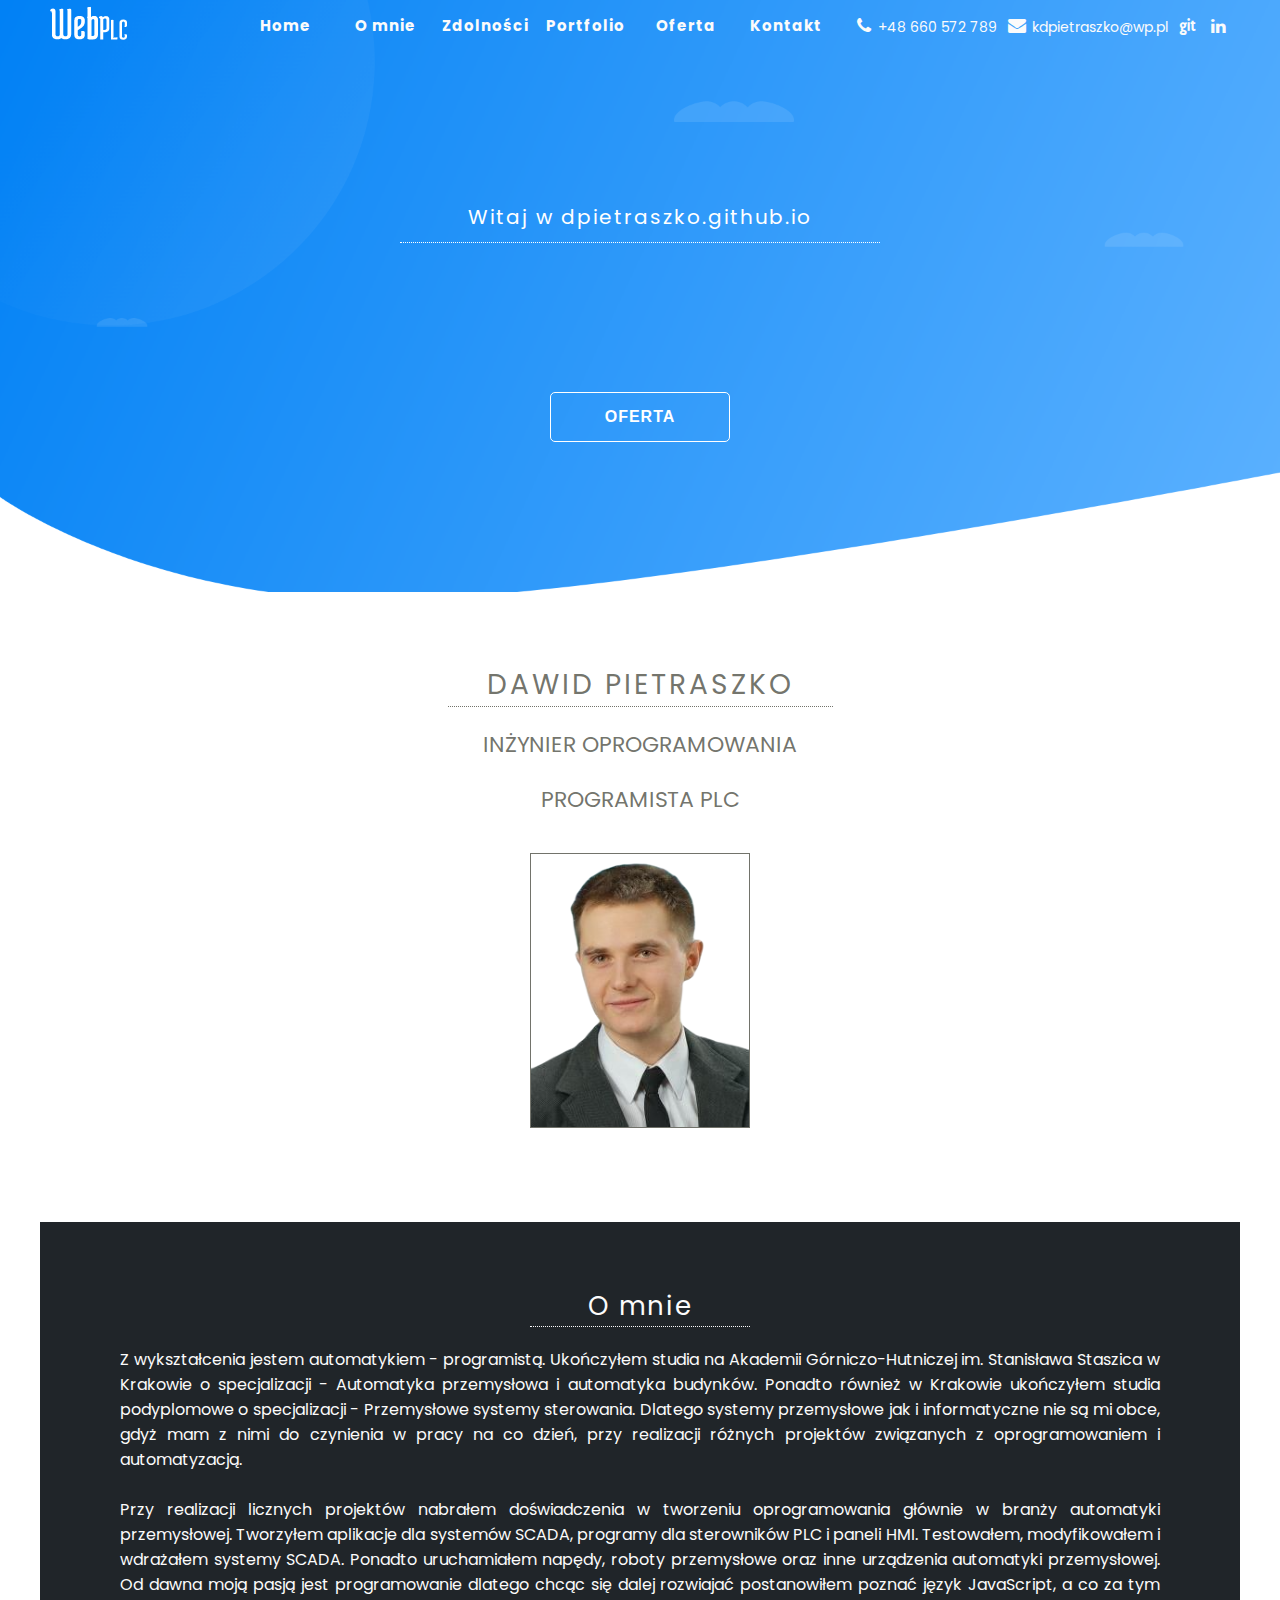
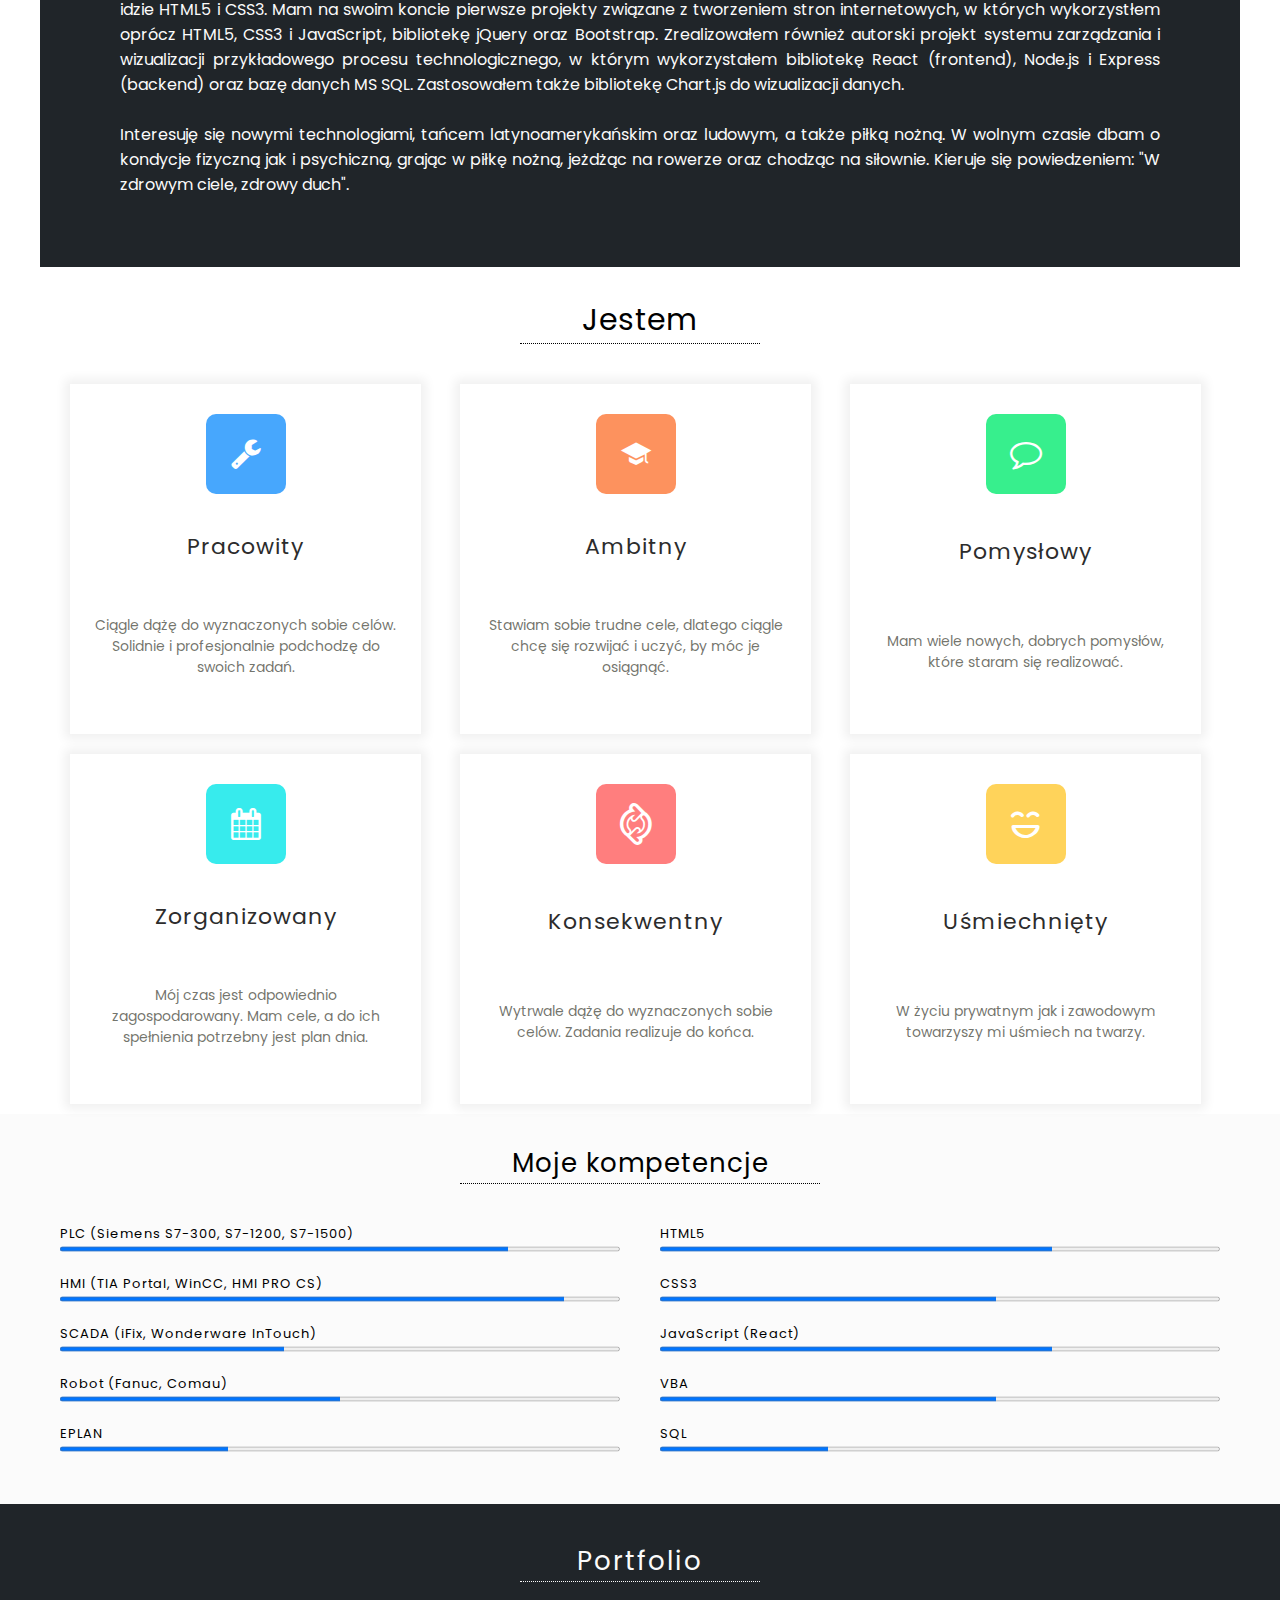
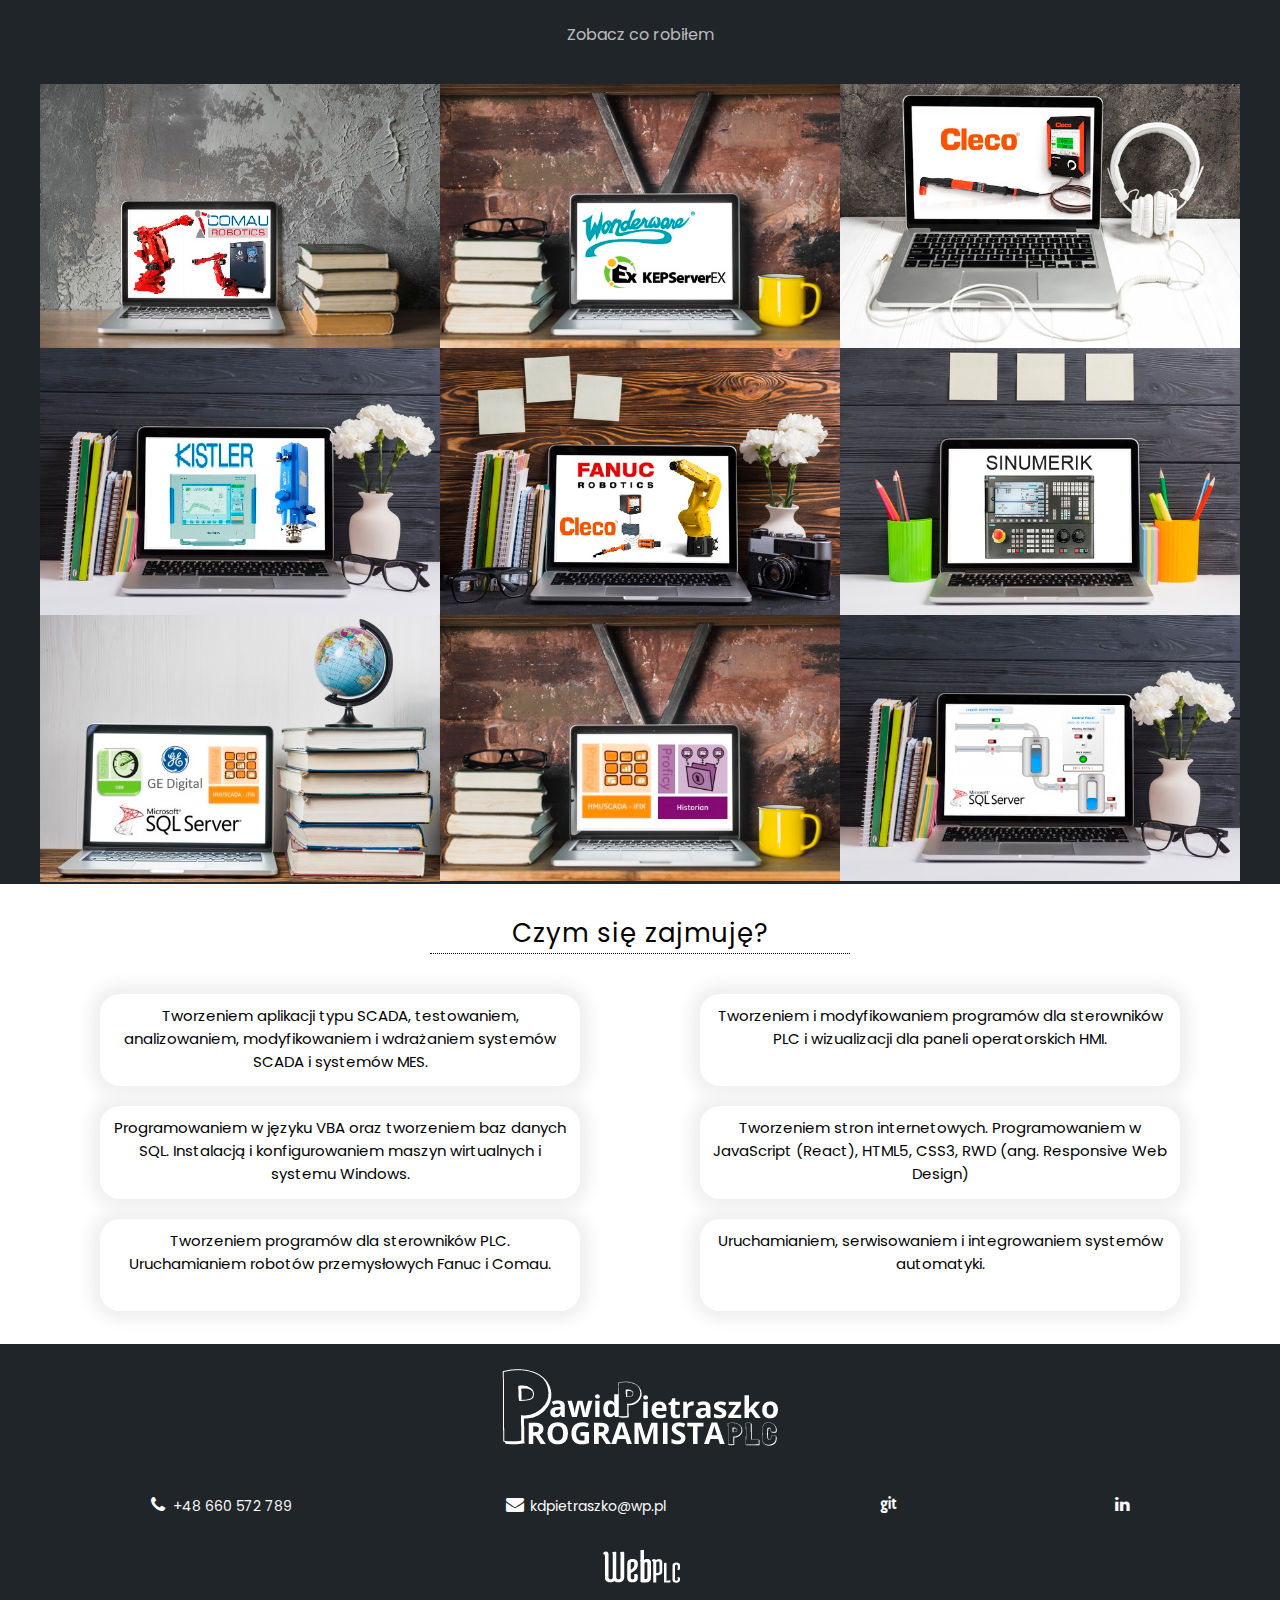
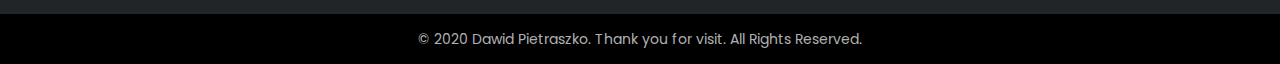
<file: index.html>
<!DOCTYPE html>
<html lang="pl">

<head>
  <meta charset="UTF-8">
  <meta name="viewport" content="width=device-width, initial-scale=1.0">

  <link rel="icon" href="./images/logo/male_logo_dp_v2.png" type="image/png" sizes="22x15">
  <title>PROGRAMISTA - DAWID PIETRASZKO</title>

  <meta name="description" content="Portfolio Dawida Pietraszko">
  <meta name="keywords" content="portfolio, programowanie, PLC, CV, automatyka">
  <meta name="author" content="Dawid Pietraszko">
  <meta http-equiv="X-Ua-Compatible" content="IE=edge">

  <link rel="stylesheet" href="./styles/reset.css">
  <link rel="stylesheet" href="./styles/base.css">
  <link rel="stylesheet" href="./styles/mobile.css">
  <link rel="stylesheet" media="(min-width: 600px)" href="./styles/tablet.css">
  <link rel="stylesheet" media="(min-width: 1200px)" href="./styles/desktop.css">


  <link rel="stylesheet" href="./css/fontello.css">

  <script src="https://ajax.googleapis.com/ajax/libs/jquery/3.5.1/jquery.min.js"></script>

  <script src="./jquery.scrollTo.min.js"></script>

</head>

<body>
  <section class="section-header content row">
    <header class="header container">
      <h1 class="header__logo cell">
        <a href="https://dpietraszko.github.io/" target="_blank"><img src="./images/logo/logo_dp_v5.png" alt="logo"></a>
      </h1>
      <nav class="header__nav cell">
        <label for="menu-switcher" class="menu">
        </label>
        <input type="checkbox" id="menu-switcher">
        <i class="icon-menu"></i>
        <div class="nav">
          <ul class="nav__list">
            <li class="nav__item">
              <a href="#" id="linkHome">Home</a>
            </li>
            <li class="nav__item">
              <a href="#" id="linkAboutMe">O mnie</a>
            </li>
            <li class="nav__item">
              <a href="#" id="linkMyCompetences">Zdolności</a>
            </li>
            <li class="nav__item">
              <a href="#" id="linkPortfolio">Portfolio</a>
              <label for="menu-switcher-two" class="submenu">
              </label>
              <input type="checkbox" id="menu-switcher-two">
              <i class="icon-plus"></i>
              <ul class="nav__dropdown dropdown">
                <li class="dropdown__item">
                  <a href="./subpages/project_1.html">Automatyzacja celi</a>
                </li>
                <li class="dropdown__item">
                  <a href="./subpages/project_2.html">Sterowanie pracą pieca (PLC, OPC Serwer, InTouch)</a>
                </li>
                <li class="dropdown__item">
                  <a href="./subpages/project_3.html">Stanowisko dokręcania nakrętek</a>
                </li>
                <li class="dropdown__item">
                  <a href="./subpages/project_4.html">Stanowisko szkoleniowe z prasą Kistler</a>
                </li>
                <li class="dropdown__item">
                  <a href="./subpages/project_5.html">Stanowisko montażu koła fonicznego</a>
                </li>
                <li class="dropdown__item">
                  <a href="./subpages/project_6.html">Linia obróbki wału korbowego</a>
                </li>
                <li class="dropdown__item">
                  <a href="./subpages/project_7.html">Aplikacja SCADA Proficy iFix i Webspace z MS SQL</a>
                </li>
                <li class="dropdown__item">
                  <a href="./subpages/project_8.html">Aplikacja SCADA Proficy iFix i Proficy Historian</a>
                </li>
                <li class="dropdown__item">
                  <a href="./subpages/project_9.html">Autorski projekt SCADA WEBPLC z MS SQL</a>
                </li>
              </ul>
            </li>
            <li class="nav__item">
              <a href="#" id="linkOffer">Oferta</a>
            </li>
            <li class="nav__item">
              <a href="#" id="linkContact">Kontakt</a>
            </li>
          </ul>
          <div class="nav__contact">
            <div class="nav__phone">
              <a href="tel:+48660572789" class="contact-link">
                <i class="icon-phone"></i>+48 660 572 789
              </a>
            </div>
            <div class="nav__mail">
              <a href="mailto:kdpietraszko@wp.pl" class="contact-link">
                <i class="icon-mail-alt"></i>kdpietraszko@wp.pl
              </a>
            </div>
            <div class="nav__git">
              <a href="https://github.com/dpietraszko?tab=repositories" target="_blank" class="social-link">
                <i class="icon-git"></i>
              </a>
            </div>
            <div class="nav__in">
              <a href="https://pl.linkedin.com/in/dawid-pietraszko-0a1879127" target="_blank" class="social-link">
                <i class="icon-linkedin"></i>
              </a>
            </div>
          </div>
        </div>
      </nav>
    </header>
    <article class="content" id="goToHome">
      <div class="content__container container">
        <div class="content-header cell">
          <h1 class="content-header__header">Witaj w dpietraszko.github.io</h1>
          <button class="content-header__button" id="linkOfferButton">OFERTA</button>
        </div>
      </div>
    </article>
  </section>

  <main>
    <a href="#" class="scrollUp"></a>
    <section class="aboutMe content row" id="goToAboutMe">
      <div class="content__container container">
        <div class="aboutMe__container cell">
          <h1 class="aboutMe__header">DAWID PIETRASZKO</h1>
          <p class="aboutMe__profession">INŻYNIER OPROGRAMOWANIA</p>
          <p class="aboutMe__profession">PROGRAMISTA PLC</p>
          <figure class="aboutMe__photo">
            <img class="aboutMe__image" src="./images/photo/dawid_pietraszko.png" alt="Dawid Pietraszko">
          </figure>
        </div>
        <article class="aboutMe__container aboutMe__container--background cell">
          <h1 class="aboutMe__title">O mnie</h1>
          <p class="aboutMe__description">Z wykształcenia jestem automatykiem - programistą. Ukończyłem studia
            na Akademii Górniczo-Hutniczej im. Stanisława Staszica w Krakowie o specjalizacji - Automatyka
            przemysłowa i automatyka budynków. Ponadto również w Krakowie ukończyłem studia podyplomowe o
            specjalizacji - Przemysłowe systemy sterowania. Dlatego systemy przemysłowe jak i informatyczne nie są mi
            obce, gdyż mam z nimi do czynienia w pracy na co dzień, przy realizacji różnych projektów związanych z
            oprogramowaniem i automatyzacją.</p>

          <p class="aboutMe__description">Przy realizacji licznych projektów nabrałem doświadczenia w tworzeniu oprogramowania 
            głównie w branży automatyki przemysłowej. Tworzyłem aplikacje dla systemów SCADA, programy dla sterowników PLC i paneli HMI. 
            Testowałem, modyfikowałem i wdrażałem systemy SCADA. Ponadto uruchamiałem napędy, roboty przemysłowe oraz inne urządzenia 
            automatyki przemysłowej. Od dawna moją pasją jest programowanie dlatego chcąc się dalej rozwiajać postanowiłem 
            poznać język JavaScript, a co za tym idzie HTML5 i CSS3. Mam na swoim koncie pierwsze projekty związane z tworzeniem 
            stron internetowych, w których wykorzystłem oprócz HTML5, CSS3 i JavaScript, bibliotekę jQuery oraz Bootstrap. 
            Zrealizowałem również autorski projekt systemu zarządzania i wizualizacji przykładowego procesu technologicznego, 
            w którym wykorzystałem bibliotekę React (frontend), Node.js i Express (backend) oraz bazę danych MS SQL. Zastosowałem
            także bibliotekę Chart.js do wizualizacji danych.</p>

          <p class="aboutMe__description">Interesuję się nowymi technologiami, tańcem latynoamerykańskim oraz ludowym,
            a także piłką nożną. W wolnym czasie dbam o kondycje fizyczną jak i psychiczną, grając w piłkę nożną,
            jeżdżąc na rowerze oraz chodząc na siłownie. Kieruje się powiedzeniem: "W zdrowym ciele, zdrowy duch".</p>
        </article>
      </div>
    </section>

    <section class="features content row">
      <header class="features-header content__container container">
        <h1 class="features-header__header">Jestem</h1>
      </header>
      <ul class="content-features-pages content__container container">
        <li class="features-page features-page--shadow">
          <figure class="features-page__icon features-page__icon--working">
            <i class="icon-wrench"></i>
          </figure>
          <div class="features-page__txt">
            <span class="features-page__title">Pracowity</span>
            <p class="features-page__description">Ciągle dążę do wyznaczonych sobie celów. Solidnie i profesjonalnie
              podchodzę do swoich zadań.</p>
          </div>
        </li>
        <li class="features-page features-page--shadow">
          <figure class="features-page__icon features-page__icon--ambitious">
            <i class="icon-college"></i>
          </figure>
          <div class="features-page__txt">
            <span class="features-page__title">Ambitny</span>
            <p class="features-page__description">Stawiam sobie trudne cele, dlatego ciągle chcę się rozwijać i uczyć,
              by móc je osiągnąć.</p>
          </div>
        </li>
        <li class="features-page features-page--shadow">
          <figure class="features-page__icon features-page__icon--ingenious">
            <i class="icon-comment-empty"></i>
          </figure>
          <div class="features-page__txt">
            <span class="features-page__title">Pomysłowy</span>
            <p class="features-page__description">Mam wiele nowych, dobrych pomysłów, które staram się realizować.</p>
          </div>
        </li>
        <li class="features-page features-page--shadow">
          <figure class="features-page__icon features-page__icon--organized">
            <i class="icon-calendar"></i>
          </figure>
          <div class="features-page__txt">
            <span class="features-page__title">Zorganizowany</span>
            <p class="features-page__description">Mój czas jest odpowiednio zagospodarowany. Mam cele, a do ich
              spełnienia potrzebny jest plan dnia.</p>
          </div>
        </li>
        <li class="features-page features-page--shadow">
          <figure class="features-page__icon features-page__icon--consistent">
            <i class="icon-arrows-cw-outline"></i>
          </figure>
          <div class="features-page__txt">
            <span class="features-page__title">Konsekwentny</span>
            <p class="features-page__description">Wytrwale dążę do wyznaczonych sobie celów. Zadania realizuje do końca.
            </p>
          </div>
        </li>
        <li class="features-page features-page--shadow">
          <figure class="features-page__icon features-page__icon--smiling">
            <i class="icon-emo-laugh"></i>
          </figure>
          <div class="features-page__txt">
            <span class="features-page__title">Uśmiechnięty</span>
            <p class="features-page__description">W życiu prywatnym jak i zawodowym towarzyszy mi uśmiech na twarzy.</p>
          </div>
        </li>
      </ul>
    </section>

    <section class="myCompetences content row" id="goToMyCompetences">
      <header class="myCompetences-header content__container container">
        <h1 class="myCompetences-header__header">Moje kompetencje</h1>
      </header>
      <div class="myCompetences-container container">
        <ul class="myCompetences-bars content__container cell">
          <li class="myCompetences-bar">
            <p class="myCompetences-bar__txt">PLC (Siemens S7-300, S7-1200, S7-1500)</p>
            <progress value="80" max="100" class="myCompetences-bar__progress"></progress>
          </li>
          <li class="myCompetences-bar">
            <p class="myCompetences-bar__txt">HMI (TIA Portal, WinCC, HMI PRO CS)</p>
            <progress value="90" max="100" class="myCompetences-bar__progress"></progress>
          </li>
          <li class="myCompetences-bar">
            <p class="myCompetences-bar__txt">SCADA (iFix, Wonderware InTouch)</p>
            <progress value="40" max="100" class="myCompetences-bar__progress"></progress>
          </li>
          <li class="myCompetences-bar">
            <p class="myCompetences-bar__txt">Robot (Fanuc, Comau)</p>
            <progress value="50" max="100" class="myCompetences-bar__progress"></progress>
          </li>
          <li class="myCompetences-bar">
            <p class="myCompetences-bar__txt">EPLAN</p>
            <progress value="30" max="100" class="myCompetences-bar__progress"></progress>
          </li>
        </ul>
        <ul class="myCompetences-bars content__container cell">
          <li class="myCompetences-bar">
            <p class="myCompetences-bar__txt">HTML5</p>
            <progress value="70" max="100" class="myCompetences-bar__progress"></progress>
          </li>
          <li class="myCompetences-bar">
            <p class="myCompetences-bar__txt">CSS3</p>
            <progress value="60" max="100" class="myCompetences-bar__progress"></progress>
          </li>
          <li class="myCompetences-bar">
            <p class="myCompetences-bar__txt">JavaScript (React)</p>
            <progress value="70" max="100" class="myCompetences-bar__progress"></progress>
          </li>
          <li class="myCompetences-bar">
            <p class="myCompetences-bar__txt">VBA</p>
            <progress value="60" max="100" class="myCompetences-bar__progress"></progress>
          </li>
          <li class="myCompetences-bar">
            <p class="myCompetences-bar__txt">SQL</p>
            <progress value="30" max="100" class="myCompetences-bar__progress"></progress>
          </li>
        </ul>
      </div>
    </section>

    <section class="portfolio content row" id="goToPortfolio">
      <header class="portfolio-header content__container container">
        <h1 class="portfolio-header__header">Portfolio</h1>
        <p class="portfolio-header__description">Zobacz co robiłem</p>
      </header>
      <ul class="portfolio-projects content__container container">
        <li class="portfolio-project cell">
          <figure class="portfolio-project__overlay">
            <a class="portfolio-project__photo" href="./subpages/project_1.html"><img
                src="./images/portfolio_v2/laptop-books_626x417.jpg" alt="project1"></a>
            <a class="portfolio-project__link" href="./subpages/project_1.html">
              <i class="portfolio-project__icon icon-search"></i>
              <p class="portfolio-project__description">Automatyzacja celi</p>
            </a>
          </figure>
        </li>
        <li class="portfolio-project cell">
          <figure class="portfolio-project__overlay">
            <a class="portfolio-project__photo" href="./subpages/project_2.html"><img
                src="./images/portfolio_v2/books-laptop-cup_626x417.jpg" alt="project2"></a>
            <a class="portfolio-project__link" href="./subpages/project_2.html">
              <i class="portfolio-project__icon icon-search"></i>
              <p class="portfolio-project__description">Sterowanie pracą pieca (PLC, OPC Serwer, InTouch)</p>
            </a>
          </figure>
        </li>
        <li class="portfolio-project cell">
          <figure class="portfolio-project__overlay">
            <a class="portfolio-project__photo" href="./subpages/project_3.html"><img
                src="./images/portfolio_v2/laptop-headphones_626x417.jpg" alt="project3"></a>
            <a class="portfolio-project__link" href="./subpages/project_3.html">
              <i class="portfolio-project__icon icon-search"></i>
              <p class="portfolio-project__description">Stanowisko dokręcania nakrętek</p>
            </a>
          </figure>
        </li>
        <li class="portfolio-project cell">
          <figure class="portfolio-project__overlay">
            <a class="portfolio-project__photo" href="./subpages/project_4.html"><img
                src="./images/portfolio_v2/books-laptop-flowers_626x417.jpg" alt="project4"></a>
            <a class="portfolio-project__link" href="./subpages/project_4.html">
              <i class="portfolio-project__icon icon-search"></i>
              <p class="portfolio-project__description">Stanowisko szkoleniowe z prasą Kistler</p>
            </a>
          </figure>
        <li class="portfolio-project cell">
          <figure class="portfolio-project__overlay">
            <a class="portfolio-project__photo" href="./subpages/project_5.html"><img
                src="./images/portfolio_v2/books-laptop-camera_626x417.jpg" alt="project5"></a>
            <a class="portfolio-project__link" href="./subpages/project_5.html">
              <i class="portfolio-project__icon icon-search"></i>
              <p class="portfolio-project__description">Stanowisko montażu koła fonicznego</p>
            </a>
          </figure>
        </li>
        <li class="portfolio-project cell">
          <figure class="portfolio-project__overlay">
            <a class="portfolio-project__photo" href="./subpages/project_6.html"><img
                src="./images/portfolio_v2/pens-laptop-pens_626x417.jpg" alt="project6"></a>
            <a class="portfolio-project__link" href="./subpages/project_6.html">
              <i class="portfolio-project__icon icon-search"></i>
              <p class="portfolio-project__description">Linia obróbki wału korbowego</p>
            </a>
          </figure>
        </li>
        <li class="portfolio-project cell">
          <figure class="portfolio-project__overlay">
            <a class="portfolio-project__photo" href="./subpages/project_7.html"><img
                src="./images/portfolio_v2/laptop-books-globe_624x417.jpg" alt="project7"></a>
            <a class="portfolio-project__link" href="./subpages/project_7.html">
              <i class="portfolio-project__icon icon-search"></i>
              <p class="portfolio-project__description">Aplikacja SCADA Proficy iFix i Webspace z bazą danych MSSQL</p>
            </a>
          </figure>
        </li>
        <li class="portfolio-project cell">
          <figure class="portfolio-project__overlay">
            <a class="portfolio-project__photo" href="./subpages/project_8.html"><img
                src="./images/portfolio_v2/books-laptop-cup2_626x417.jpg" alt="project8"></a>
            <a class="portfolio-project__link" href="./subpages/project_8.html">
              <i class="portfolio-project__icon icon-search"></i>
              <p class="portfolio-project__description">Aplikacja SCADA Proficy iFix z przemysłową bazą danch Proficy Historian</p>
            </a>
          </figure>
        </li>
        <li class="portfolio-project cell">
          <figure class="portfolio-project__overlay">
            <a class="portfolio-project__photo" href="./subpages/project_9.html"><img
                src="./images/portfolio_v2/books-laptop-flowers2_626x417.jpg" alt="project9"></a>
            <a class="portfolio-project__link" href="./subpages/project_9.html">
              <i class="portfolio-project__icon icon-search"></i>
              <p class="portfolio-project__description">Autorski projekt SCADA WEBPLC z bazą danych MSSQL</p>
            </a>
          </figure>
        </li>
      </ul>
    </section>

    <section class="offer content row" id="goToOffer">
      <header class="offer-header content__container container">
        <h1 class="offer-header__header">Czym się zajmuję?</h1>
      </header>
      <ul class="offer-occupation content__container container">
        <li class="offer-occupation__box offer-occupation__box--shadow">Tworzeniem aplikacji typu SCADA, testowaniem, analizowaniem,
          modyfikowaniem i wdrażaniem systemów SCADA i systemów MES.</li>
        <li class="offer-occupation__box offer-occupation__box--shadow">Tworzeniem i modyfikowaniem programów dla sterowników PLC i
          wizualizacji dla paneli operatorskich HMI.</li>
          <li class="offer-occupation__box offer-occupation__box--shadow">Programowaniem w języku VBA oraz tworzeniem baz danych SQL.
            Instalacją i konfigurowaniem maszyn wirtualnych i systemu Windows.</li>
            <li class="offer-occupation__box offer-occupation__box--shadow">Tworzeniem stron internetowych. Programowaniem w
              JavaScript (React), HTML5, CSS3, RWD (ang. Responsive Web Design)</li>
        <li class="offer-occupation__box offer-occupation__box--shadow">Tworzeniem programów dla sterowników PLC.
          Uruchamianiem robotów przemysłowych Fanuc i Comau.</li>
        <li class="offer-occupation__box offer-occupation__box--shadow">Uruchamianiem, serwisowaniem i integrowaniem
          systemów automatyki.</li>
      </ul>
    </section>

    <section class="bottom-contact content row" id="goToContact">
      <div class="bottom-contact__content content__container container">
        <h1 class="bottom-contact__logo cell">
          <a href="https://dpietraszko.github.io/" target="_blank"><img src="./images/logo/logo_dp_v3.png"
              alt="logo"></a>
        </h1>
        <ul class="bottom-contact__info cell">
          <li class="bottom-contact__phone">
            <a href="tel:+48660572789" class="contact-link">
              <i class="icon-phone"></i>+48 660 572 789
            </a>
          </li>
          <li class="bottom-contact__mail">
            <a href="mailto:kdpietraszko@wp.pl" class="contact-link">
              <i class="icon-mail-alt"></i>kdpietraszko@wp.pl
            </a>
          </li>
          <li class="bottom-contact__git">
            <a href="https://github.com/dpietraszko?tab=repositories" target="_blank" class="social-link">
              <i class="icon-git"></i>
            </a>
          </li>
          <li class="bottom-contact__in">
            <a href="https://pl.linkedin.com/in/dawid-pietraszko-0a1879127" target="_blank" class="social-link">
              <i class="icon-linkedin"></i>
            </a>
          </li>
        </ul>
        <div class="bottom-contact__logo cell">
          <a href="https://dpietraszko.github.io/" target="_blank"><img src="./images/logo/logo_dp_v5.png"
              alt="logo"></a>
        </div>
      </div>
    </section>
  </main>

  <footer class="footer row">
    <p>&copy; 2020 Dawid Pietraszko. Thank you for visit. All Rights Reserved.</p>
  </footer>


  <script src="./js/app.js"></script>
</body>

</html>
</file>
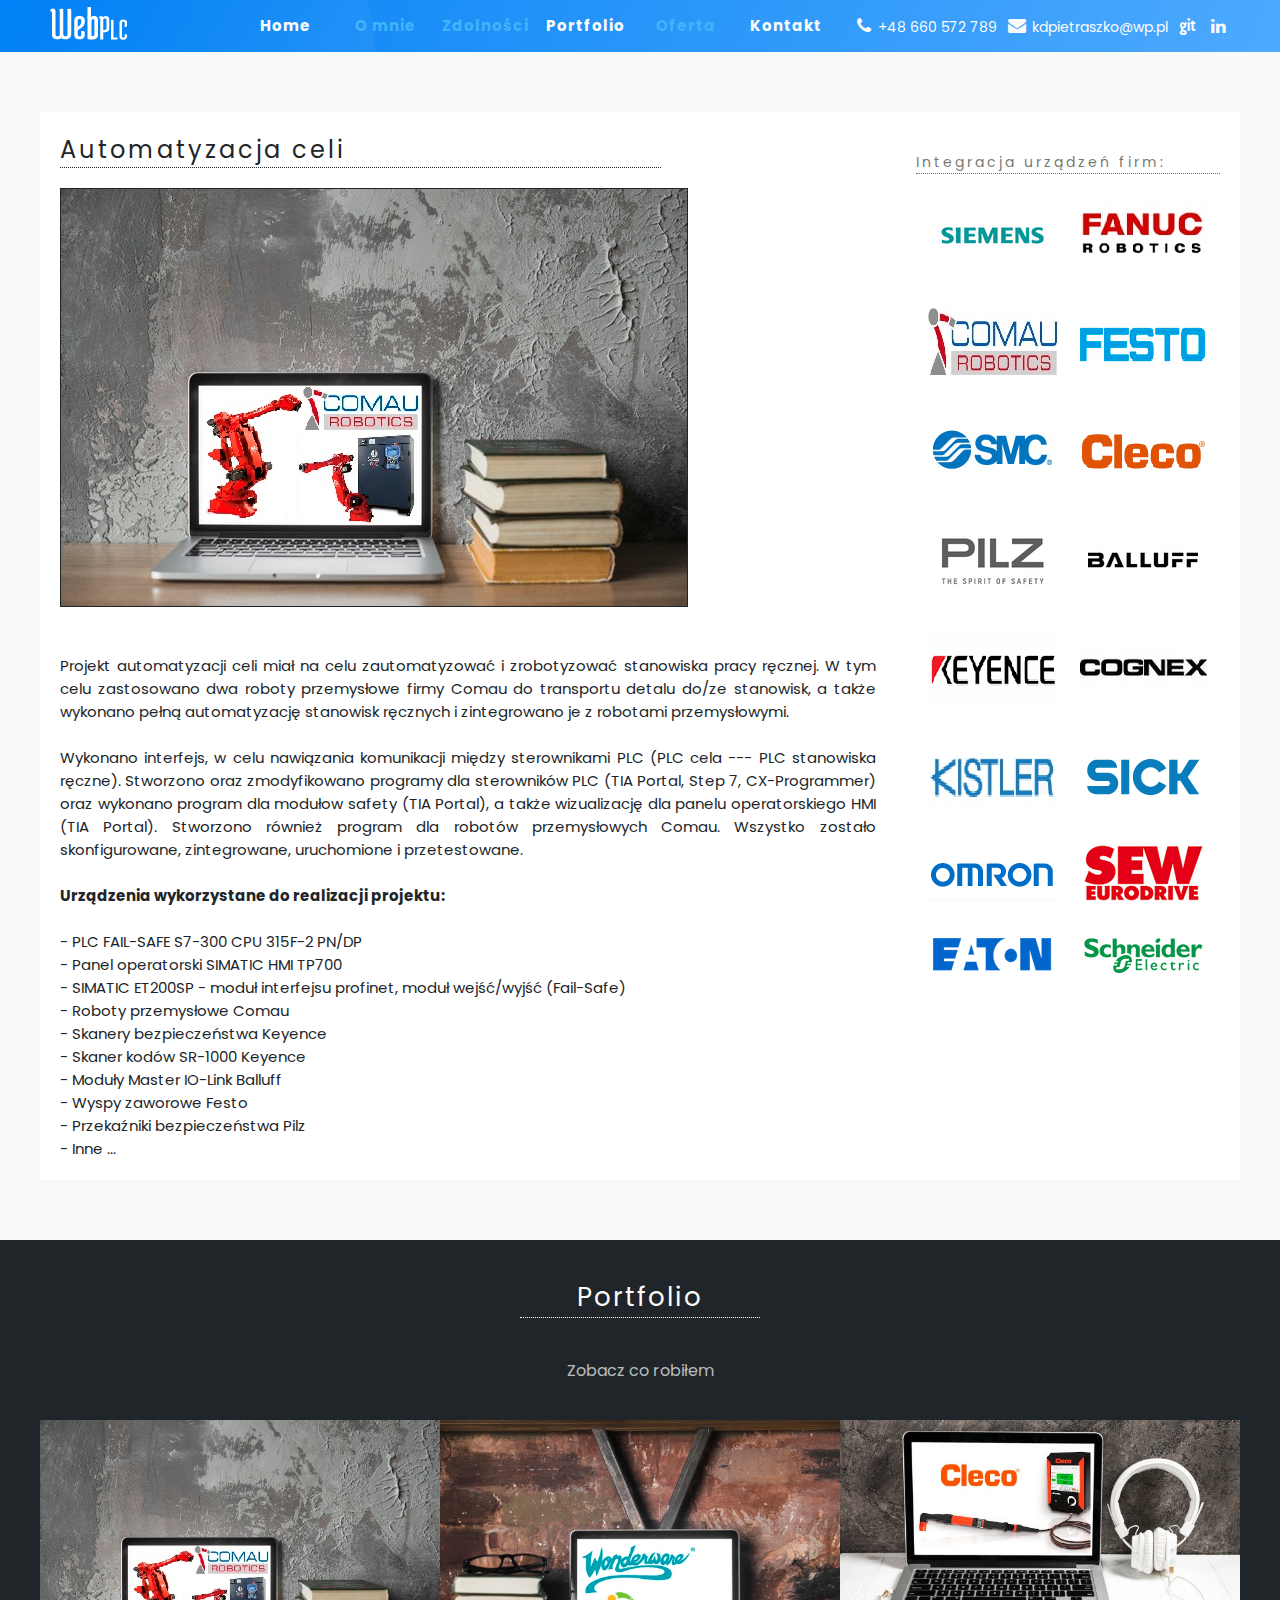
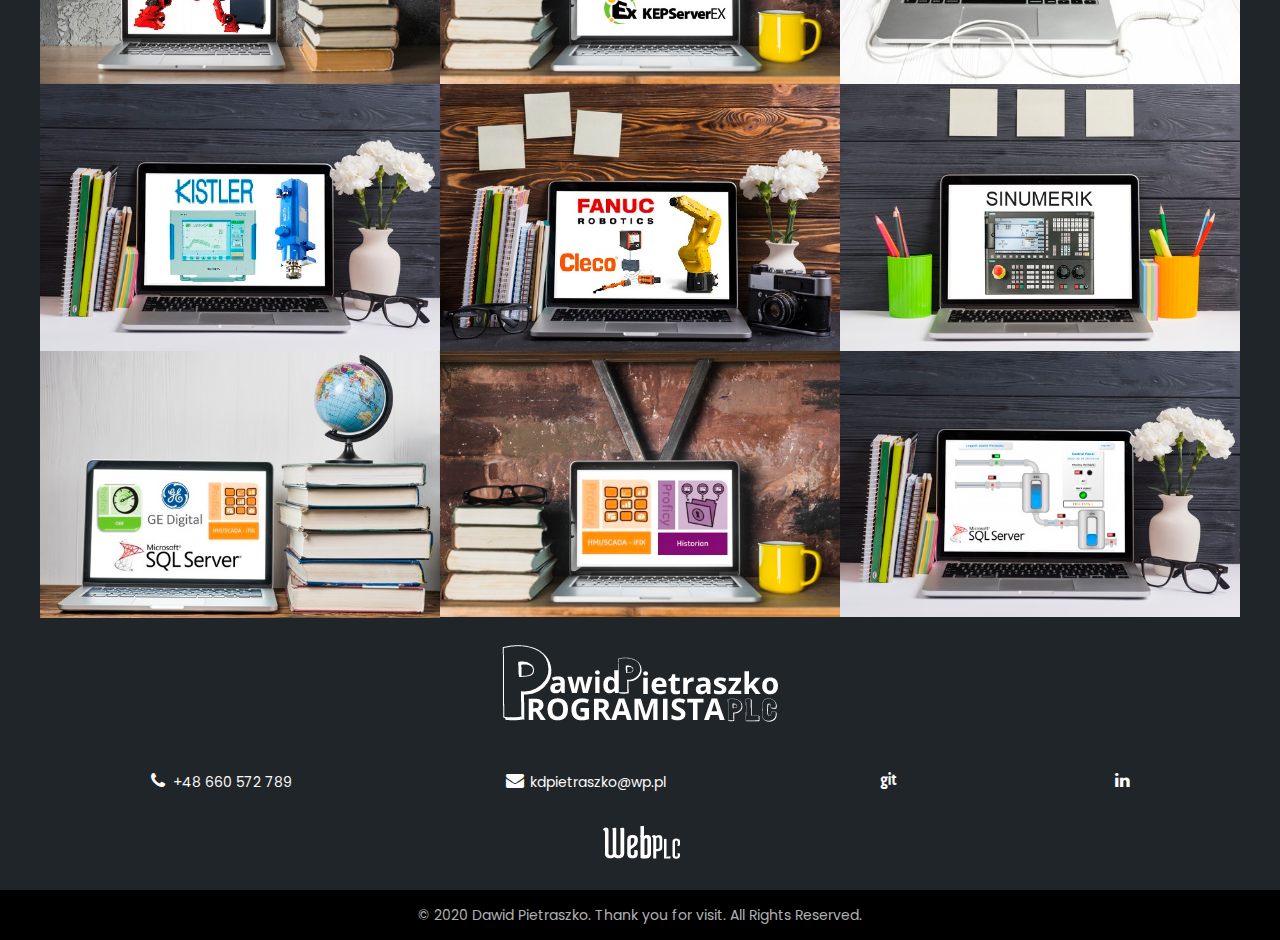
<file: subpages/project_1.html>
<!DOCTYPE html>
<html lang="pl">

<head>
  <meta charset="UTF-8">
  <meta name="viewport" content="width=device-width, initial-scale=1.0">

  <link rel="icon" href="../images/logo/male_logo_dp_v2.png" type="image/png" sizes="22x15">
  <title>PROGRAMISTA - DAWID PIETRASZKO</title>

  <meta name="description" content="Portfolio Dawida Pietraszko">
  <meta name="keywords" content="portfolio, programowanie, PLC, CV, automatyka">
  <meta name="author" content="Dawid Pietraszko">
  <meta http-equiv="X-Ua-Compatible" content="IE=edge">

  <link rel="stylesheet" href="../styles/subpages/reset.css">
  <link rel="stylesheet" href="../styles/subpages/base.css">
  <link rel="stylesheet" href="../styles/subpages/mobile.css">
  <link rel="stylesheet" media="(min-width: 600px)" href="../styles/subpages/tablet.css">
  <link rel="stylesheet" media="(min-width: 1200px)" href="../styles/subpages/desktop.css">


  <link rel="stylesheet" href="../css/fontello.css">

  <script src="https://ajax.googleapis.com/ajax/libs/jquery/3.5.1/jquery.min.js"></script>

  <script src="../jquery.scrollTo.min.js"></script>

</head>

<body>
  <section class="section-header content row">
    <header class="header container">
      <h1 class="header__logo cell">
        <a href="https://dpietraszko.github.io/" target="_blank"><img src="../images/logo/logo_dp_v5.png"
            alt="logo"></a>
      </h1>
      <nav class="header__nav cell">
        <label for="menu-switcher" class="menu">
        </label>
        <input type="checkbox" id="menu-switcher">
        <i class="icon-menu"></i>
        <div class="nav">
          <ul class="nav__list">
            <li class="nav__item">
              <a href="../index.html" id="linkHome">Home</a>
            </li>
            <li class="nav__item nav__item--border">
              <a href="#" id="linkAboutMe">O mnie</a>
            </li>
            <li class="nav__item nav__item--border">
              <a href="#" id="linkMyCompetences">Zdolności</a>
            </li>
            <li class="nav__item">
              <a href="#" id="linkPortfolio">Portfolio</a>
              <label for="menu-switcher-two" class="submenu">
              </label>
              <input type="checkbox" id="menu-switcher-two">
              <i class="icon-plus"></i>
              <ul class="nav__dropdown dropdown">
                <li class="dropdown__item">
                  <a href="./project_1.html">Automatyzacja celi</a>
                </li>
                <li class="dropdown__item">
                  <a href="./project_2.html">Sterowanie pracą pieca (PLC, OPC Serwer, InTouch)</a>
                </li>
                <li class="dropdown__item">
                  <a href="./project_3.html">Stanowisko dokręcania nakrętek</a>
                </li>
                <li class="dropdown__item">
                  <a href="./project_4.html">Stanowisko szkoleniowe z prasą Kistler</a>
                </li>
                <li class="dropdown__item">
                  <a href="./project_5.html">Stanowisko montażu koła fonicznego</a>
                </li>
                <li class="dropdown__item">
                  <a href="./project_6.html">Linia obróbki wału korbowego</a>
                </li>
                <li class="dropdown__item">
                  <a href="./project_7.html">Aplikacja SCADA Proficy iFix i Webspace z MS SQL</a>
                </li>
                <li class="dropdown__item">
                  <a href="./project_8.html">Aplikacja SCADA Proficy iFix i Proficy Historian</a>
                </li>
                <li class="dropdown__item">
                  <a href="./project_9.html">Autorski projekt SCADA WEBPLC z MS SQL</a>
                </li>
              </ul>
            </li>
            <li class="nav__item nav__item--border">
              <a href="#" id="linkOffer">Oferta</a>
            </li>
            <li class="nav__item">
              <a href="#" id="linkContact">Kontakt</a>
            </li>
          </ul>
          <div class="nav__contact">
            <div class="nav__phone">
              <a href="tel:+48660572789" class="contact-link">
                <i class="icon-phone"></i>+48 660 572 789
              </a>
            </div>
            <div class="nav__mail">
              <a href="mailto:kdpietraszko@wp.pl" class="contact-link">
                <i class="icon-mail-alt"></i>kdpietraszko@wp.pl
              </a>
            </div>
            <div class="nav__git">
              <a href="https://github.com/dpietraszko?tab=repositories" target="_blank" class="social-link">
                <i class="icon-git"></i>
              </a>
            </div>
            <div class="nav__in">
              <a href="https://pl.linkedin.com/in/dawid-pietraszko-0a1879127" target="_blank" class="social-link">
                <i class="icon-linkedin"></i>
              </a>
            </div>
          </div>
        </div>
      </nav>
    </header>
  </section>

  <main>
    <a href="#" class="scrollUp"></a>
    <section class="project content row">
      <div class="content__container project__container--background container">
        <div class="project__container cell">
          <header class="project-header">
            <h1 class="project-header__header">Automatyzacja celi</h1>
            <figure class="project-header__photo">
              <img class="project-header__image" src="../images/portfolio_v2/laptop-books_626x417.jpg" alt="Project 1">
            </figure>
          </header>
          <article class="project-description cell">
            <p class="project-description__txt">Projekt automatyzacji celi miał na celu zautomatyzować i zrobotyzować
              stanowiska pracy ręcznej. W tym celu zastosowano dwa roboty przemysłowe firmy Comau do transportu detalu
              do/ze stanowisk, a także wykonano pełną automatyzację stanowisk ręcznych i zintegrowano je z robotami
              przemysłowymi.</p>
            <br>

            <p class="project-description__txt">Wykonano interfejs, w celu nawiązania komunikacji między sterownikami
              PLC (PLC cela --- PLC stanowiska ręczne). Stworzono oraz zmodyfikowano programy dla sterowników PLC (TIA
              Portal, Step 7, CX-Programmer) oraz wykonano program dla modułow safety (TIA Portal), a także wizualizację
              dla panelu operatorskiego HMI (TIA Portal). Stworzono również program dla robotów przemysłowych Comau.
              Wszystko zostało skonfigurowane, zintegrowane, uruchomione i przetestowane.</p>
            <br>

            <p class="project-description__txt"><strong>Urządzenia wykorzystane do realizacji projektu:</strong><br><br>
              - PLC FAIL-SAFE S7-300 CPU 315F-2 PN/DP<br>
              - Panel operatorski SIMATIC HMI TP700<br>
              - SIMATIC ET200SP - moduł interfejsu profinet, moduł wejść/wyjść (Fail-Safe)<br>
              - Roboty przemysłowe Comau<br>
              - Skanery bezpieczeństwa Keyence<br>
              - Skaner kodów SR-1000 Keyence<br>
              - Moduły Master IO-Link Balluff<br>
              - Wyspy zaworowe Festo<br>
              - Przekaźniki bezpieczeństwa Pilz<br>
              - Inne ...<br>
            </p>
          </article>
        </div>
        <aside class="sidebar content cell">
          <h1 class="sidebar__header">Integracja urządzeń firm: </h1>
          <figure class="sidebar-images">
            <a class="sidebar-images__img" href="https://new.siemens.com/pl/pl.html" target="_blank"><img
                src="../images/logo_firm/siemens.png" alt="siemens"></a>
            <a class="sidebar-images__img" href="https://www.fanuc.eu/pl/pl" target="_blank"><img
                src="../images/logo_firm/fanuc.jpg" alt="fanuc"></a>
            <a class="sidebar-images__img" href="https://www.comau.com/en" target="_blank"><img
                src="../images/logo_firm/comau.jpg" alt="comau"></a>
            <a class="sidebar-images__img" href="https://www.festo.com/cms/pl_pl/index.htm" target="_blank"><img
                src="../images/logo_firm/festo.png" alt="festo"></a>
            <a class="sidebar-images__img" href="https://www.smc.eu/pl-pl" target="_blank"><img
                src="../images/logo_firm/smc.png" alt="smc"></a>
            <a class="sidebar-images__img" href="https://www.clecotools.com/" target="_blank"><img
                src="../images/logo_firm/cleco.png" alt="cleco"></a>
            <a class="sidebar-images__img" href="https://www.pilz.com/pl-PL" target="_blank"><img
                src="../images/logo_firm/pilz.png" alt="pilz"></a>
            <a class="sidebar-images__img" href="https://www.balluff.com/" target="_blank"><img
                src="../images/logo_firm/balluff.png" alt="balluff"></a>
            <a class="sidebar-images__img" href="https://www.keyence.eu/plpl/" target="_blank"><img
                src="../images/logo_firm/keyence.png" alt="keyence"></a>
            <a class="sidebar-images__img" href="https://www.cognex.com/" target="_blank"><img
                src="../images/logo_firm/cognex.png" alt="cognex"></a>
            <a class="sidebar-images__img sidebar-images__img--tablet" href="https://www.kistler.com/en/"
              target="_blank"><img src="../images/logo_firm/kistler.jpg" alt="kistler"></a>
            <a class="sidebar-images__img sidebar-images__img--tablet" href="https://www.sick.com/pl/pl/"
              target="_blank"><img src="../images/logo_firm/sick.png" alt="sick"></a>
            <a class="sidebar-images__img sidebar-images__img--tablet" href="https://omron.pl/pl/home"
              target="_blank"><img src="../images/logo_firm/omron.png" alt="omron"></a>
            <a class="sidebar-images__img sidebar-images__img--tablet"
              href="https://www.sew-eurodrive.pl/strona_glowna.html" target="_blank"><img
                src="../images/logo_firm/sew.png" alt="sew"></a>
            <a class="sidebar-images__img sidebar-images__img--tablet" href="http://www.eaton.pl/EatonPL/index.htm"
              target="_blank"><img src="../images/logo_firm/eaton.png" alt="eaton"></a>
            <a class="sidebar-images__img sidebar-images__img--mobile sidebar-images__img--tablet"
              href="https://www.se.com/pl/pl/" target="_blank"><img src="../images/logo_firm/schneider.png"
                alt="schneider"></a>
          </figure>
        </aside>
      </div>
    </section>

    <section class="portfolio content row" id="goToPortfolio">
      <header class="portfolio-header content__container container">
        <h1 class="portfolio-header__header">Portfolio</h1>
        <p class="portfolio-header__description">Zobacz co robiłem</p>
      </header>
      <ul class="portfolio-projects content__container container">
        <li class="portfolio-project cell">
          <figure class="portfolio-project__overlay">
            <a class="portfolio-project__photo" href="./project_1.html"><img
                src="../images/portfolio_v2/laptop-books_626x417.jpg" alt="project1"></a>
            <a class="portfolio-project__link" href="./project_1.html">
              <i class="portfolio-project__icon icon-search"></i>
              <p class="portfolio-project__description">Automatyzacja celi</p>
            </a>
          </figure>
        </li>
        <li class="portfolio-project cell">
          <figure class="portfolio-project__overlay">
            <a class="portfolio-project__photo" href="./project_2.html"><img
                src="../images/portfolio_v2/books-laptop-cup_626x417.jpg" alt="project2"></a>
            <a class="portfolio-project__link" href="./project_2.html">
              <i class="portfolio-project__icon icon-search"></i>
              <p class="portfolio-project__description">Sterowanie pracą pieca (PLC, OPC Serwer, InTouch)</p>
            </a>
          </figure>
        </li>
        <li class="portfolio-project cell">
          <figure class="portfolio-project__overlay">
            <a class="portfolio-project__photo" href="./project_3.html"><img
                src="../images/portfolio_v2/laptop-headphones_626x417.jpg" alt="project3"></a>
            <a class="portfolio-project__link" href="./project_3.html">
              <i class="portfolio-project__icon icon-search"></i>
              <p class="portfolio-project__description">Stanowisko dokręcania nakrętek</p>
            </a>
          </figure>
        </li>
        <li class="portfolio-project cell">
          <figure class="portfolio-project__overlay">
            <a class="portfolio-project__photo" href="./project_4.html"><img
                src="../images/portfolio_v2/books-laptop-flowers_626x417.jpg" alt="project4"></a>
            <a class="portfolio-project__link" href="./project_4.html">
              <i class="portfolio-project__icon icon-search"></i>
              <p class="portfolio-project__description">Stanowisko szkoleniowe z prasą Kistler</p>
            </a>
          </figure>
        <li class="portfolio-project cell">
          <figure class="portfolio-project__overlay">
            <a class="portfolio-project__photo" href="./project_5.html"><img
                src="../images/portfolio_v2/books-laptop-camera_626x417.jpg" alt="project5"></a>
            <a class="portfolio-project__link" href="./project_5.html">
              <i class="portfolio-project__icon icon-search"></i>
              <p class="portfolio-project__description">Stanowisko montażu koła fonicznego</p>
            </a>
          </figure>
        </li>
        <li class="portfolio-project cell">
          <figure class="portfolio-project__overlay">
            <a class="portfolio-project__photo" href="./project_6.html"><img
                src="../images/portfolio_v2/pens-laptop-pens_626x417.jpg" alt="project6"></a>
            <a class="portfolio-project__link" href="./project_6.html">
              <i class="portfolio-project__icon icon-search"></i>
              <p class="portfolio-project__description">Linia obróbki wału korbowego</p>
            </a>
          </figure>
        </li>
        <li class="portfolio-project cell">
          <figure class="portfolio-project__overlay">
            <a class="portfolio-project__photo" href="./project_7.html"><img
                src="../images/portfolio_v2/laptop-books-globe_624x417.jpg" alt="project7"></a>
            <a class="portfolio-project__link" href="./project_7.html">
              <i class="portfolio-project__icon icon-search"></i>
              <p class="portfolio-project__description">Aplikacja SCADA Proficy iFix i Webspace z bazą danych MSSQL</p>
            </a>
          </figure>
        </li>
        <li class="portfolio-project cell">
          <figure class="portfolio-project__overlay">
            <a class="portfolio-project__photo" href="./project_8.html"><img
                src="../images/portfolio_v2/books-laptop-cup2_626x417.jpg" alt="project8"></a>
            <a class="portfolio-project__link" href="./project_8.html">
              <i class="portfolio-project__icon icon-search"></i>
              <p class="portfolio-project__description">Aplikacja SCADA Proficy iFix z przemysłową bazą danch Proficy Historian</p>
            </a>
          </figure>
        </li>
        <li class="portfolio-project cell">
          <figure class="portfolio-project__overlay">
            <a class="portfolio-project__photo" href="./project_9.html"><img
                src="../images/portfolio_v2/books-laptop-flowers2_626x417.jpg" alt="project9"></a>
            <a class="portfolio-project__link" href="./project_9.html">
              <i class="portfolio-project__icon icon-search"></i>
              <p class="portfolio-project__description">Autorski projekt SCADA WEBPLC z bazą danych MSSQL</p>
            </a>
          </figure>
        </li>
      </ul>
    </section>

    <section class="bottom-contact content row" id="goToContact">
      <div class="bottom-contact__content content__container container">
        <h1 class="bottom-contact__logo cell">
          <a href="https://dpietraszko.github.io/" target="_blank"><img src="../images/logo/logo_dp_v3.png"
              alt="logo"></a>
        </h1>
        <ul class="bottom-contact__info cell">
          <li class="bottom-contact__phone">
            <a href="tel:+48660572789" class="contact-link">
              <i class="icon-phone"></i>+48 660 572 789
            </a>
          </li>
          <li class="bottom-contact__mail">
            <a href="mailto:kdpietraszko@wp.pl" class="contact-link">
              <i class="icon-mail-alt"></i>kdpietraszko@wp.pl
            </a>
          </li>
          <li class="bottom-contact__git">
            <a href="https://github.com/dpietraszko?tab=repositories" target="_blank" class="social-link">
              <i class="icon-git"></i>
            </a>
          </li>
          <li class="bottom-contact__in">
            <a href="https://pl.linkedin.com/in/dawid-pietraszko-0a1879127" target="_blank" class="social-link">
              <i class="icon-linkedin"></i>
            </a>
          </li>
        </ul>
        <div class="bottom-contact__logo cell">
          <a href="https://dpietraszko.github.io/" target="_blank"><img src="../images/logo/logo_dp_v5.png"
              alt="logo"></a>
        </div>
      </div>
    </section>
  </main>

  <footer class="footer row">
    <p>&copy; 2020 Dawid Pietraszko. Thank you for visit. All Rights Reserved.</p>
  </footer>


  <script src="../js/app.js"></script>
</body>

</html>
</file>
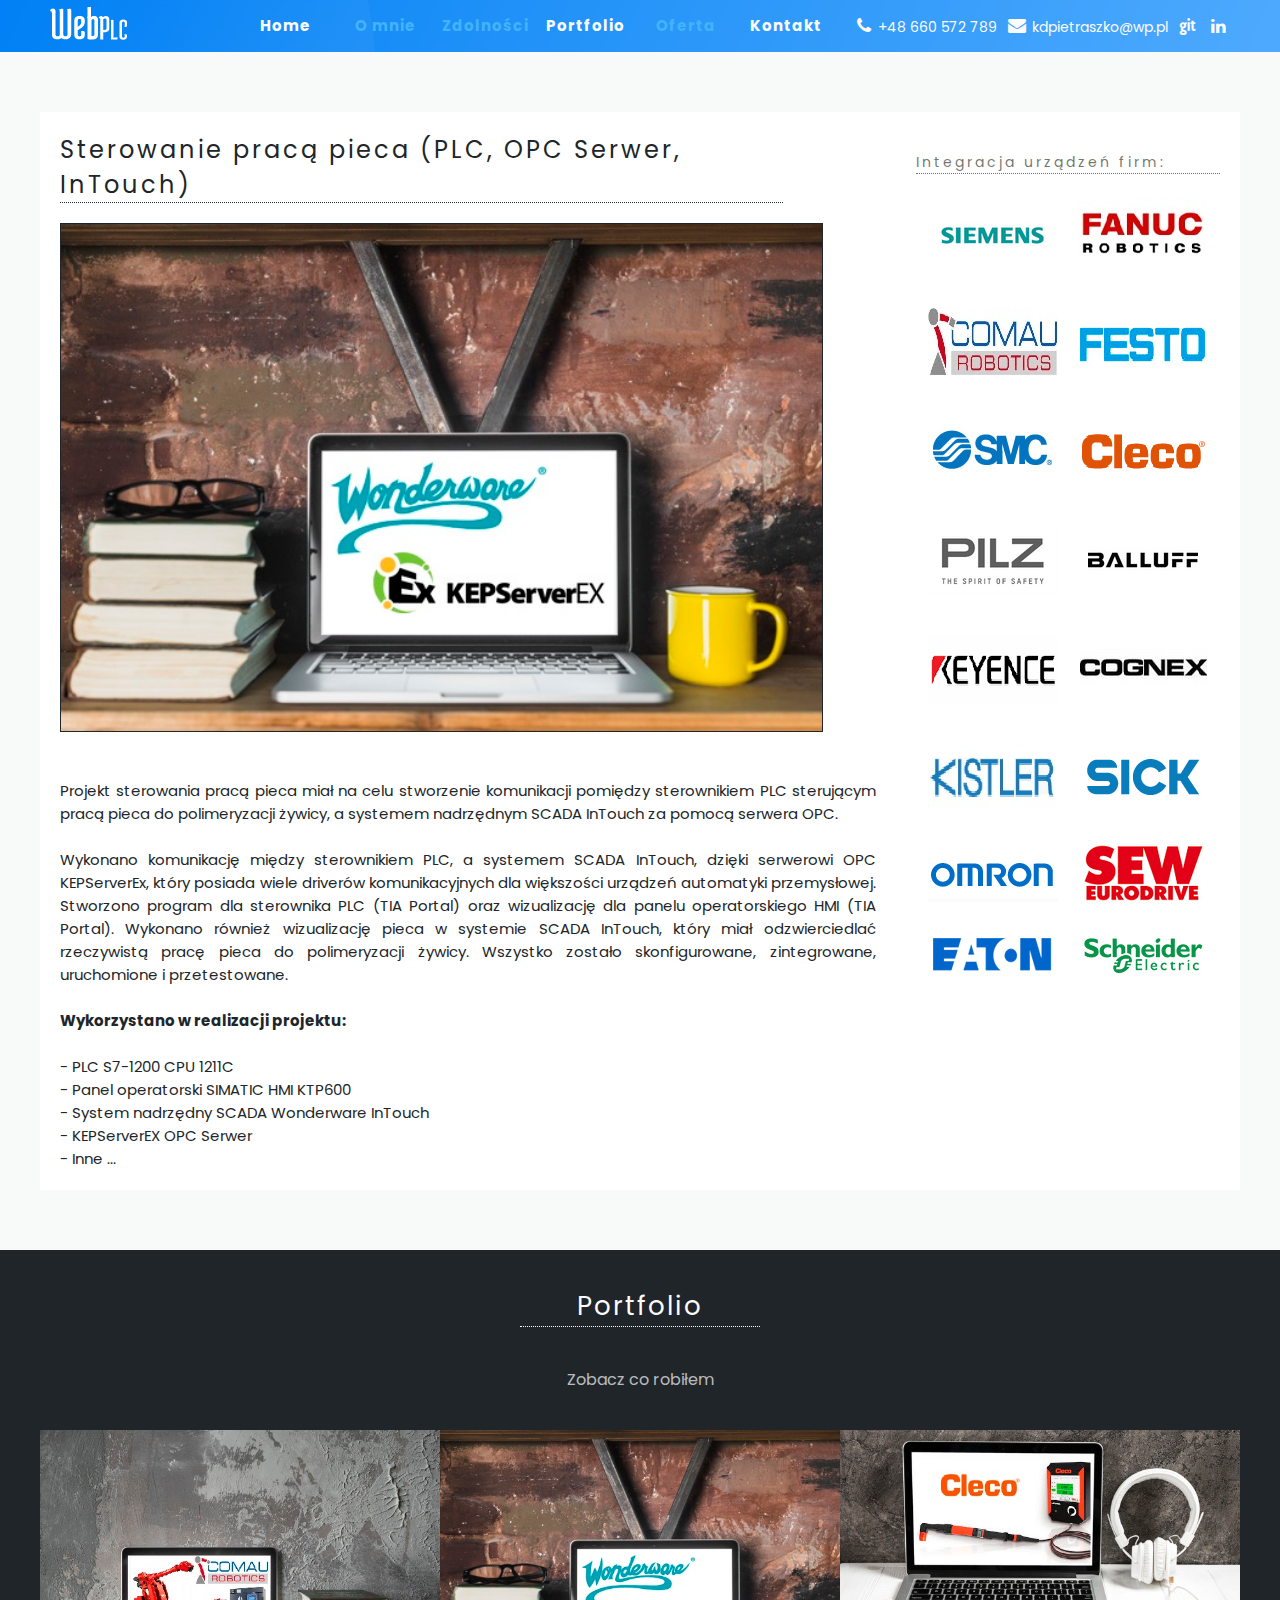
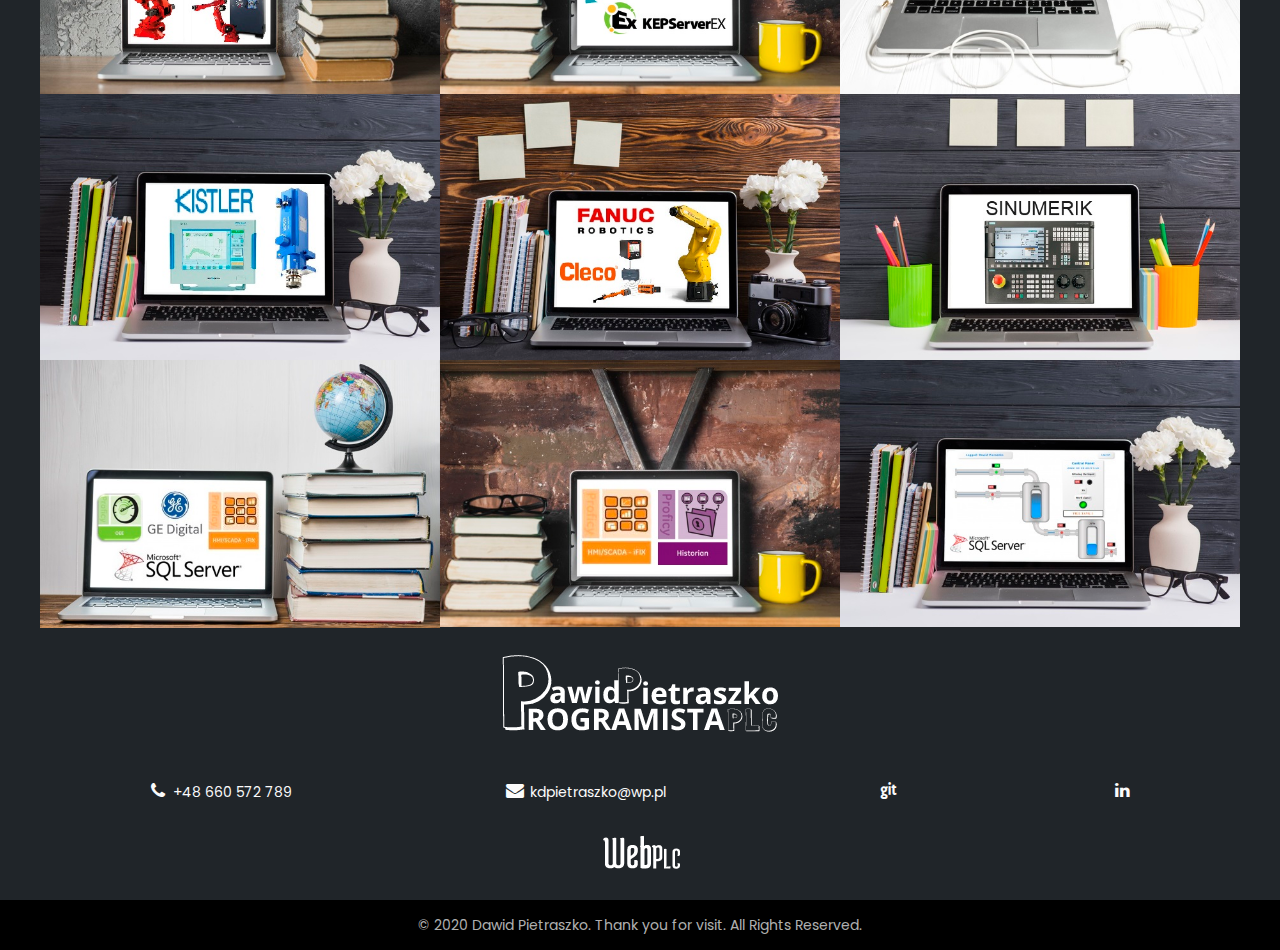
<file: subpages/project_2.html>
<!DOCTYPE html>
<html lang="pl">

<head>
  <meta charset="UTF-8">
  <meta name="viewport" content="width=device-width, initial-scale=1.0">

  <link rel="icon" href="../images/logo/male_logo_dp_v2.png" type="image/png" sizes="22x15">
  <title>PROGRAMISTA - DAWID PIETRASZKO</title>

  <meta name="description" content="Portfolio Dawida Pietraszko">
  <meta name="keywords" content="portfolio, programowanie, PLC, CV, automatyka">
  <meta name="author" content="Dawid Pietraszko">
  <meta http-equiv="X-Ua-Compatible" content="IE=edge">

  <link rel="stylesheet" href="../styles/subpages/reset.css">
  <link rel="stylesheet" href="../styles/subpages/base.css">
  <link rel="stylesheet" href="../styles/subpages/mobile.css">
  <link rel="stylesheet" media="(min-width: 600px)" href="../styles/subpages/tablet.css">
  <link rel="stylesheet" media="(min-width: 1200px)" href="../styles/subpages/desktop.css">


  <link rel="stylesheet" href="../css/fontello.css">

  <script src="https://ajax.googleapis.com/ajax/libs/jquery/3.5.1/jquery.min.js"></script>

  <script src="../jquery.scrollTo.min.js"></script>

</head>

<body>
  <section class="section-header content row">
    <header class="header container">
      <h1 class="header__logo cell">
        <a href="https://dpietraszko.github.io/" target="_blank"><img src="../images/logo/logo_dp_v5.png"
            alt="logo"></a>
      </h1>
      <nav class="header__nav cell">
        <label for="menu-switcher" class="menu">
        </label>
        <input type="checkbox" id="menu-switcher">
        <i class="icon-menu"></i>
        <div class="nav">
          <ul class="nav__list">
            <li class="nav__item">
              <a href="../index.html" id="linkHome">Home</a>
            </li>
            <li class="nav__item nav__item--border">
              <a href="#" id="linkAboutMe">O mnie</a>
            </li>
            <li class="nav__item nav__item--border">
              <a href="#" id="linkMyCompetences">Zdolności</a>
            </li>
            <li class="nav__item">
              <a href="#" id="linkPortfolio">Portfolio</a>
              <label for="menu-switcher-two" class="submenu">
              </label>
              <input type="checkbox" id="menu-switcher-two">
              <i class="icon-plus"></i>
              <ul class="nav__dropdown dropdown">
                <li class="dropdown__item">
                  <a href="./project_1.html">Automatyzacja celi</a>
                </li>
                <li class="dropdown__item">
                  <a href="./project_2.html">Sterowanie pracą pieca (PLC, OPC Serwer, InTouch)</a>
                </li>
                <li class="dropdown__item">
                  <a href="./project_3.html">Stanowisko dokręcania nakrętek</a>
                </li>
                <li class="dropdown__item">
                  <a href="./project_4.html">Stanowisko szkoleniowe z prasą Kistler</a>
                </li>
                <li class="dropdown__item">
                  <a href="./project_5.html">Stanowisko montażu koła fonicznego</a>
                </li>
                <li class="dropdown__item">
                  <a href="./project_6.html">Linia obróbki wału korbowego</a>
                </li>
                <li class="dropdown__item">
                  <a href="./project_7.html">Aplikacja SCADA Proficy iFix i Webspace z MS SQL</a>
                </li>
                <li class="dropdown__item">
                  <a href="./project_8.html">Aplikacja SCADA Proficy iFix i Proficy Historian</a>
                </li>
                <li class="dropdown__item">
                  <a href="./project_9.html">Autorski projekt SCADA WEBPLC z MS SQL</a>
                </li>
              </ul>
            </li>
            <li class="nav__item nav__item--border">
              <a href="#" id="linkOffer">Oferta</a>
            </li>
            <li class="nav__item">
              <a href="#" id="linkContact">Kontakt</a>
            </li>
          </ul>
          <div class="nav__contact">
            <div class="nav__phone">
              <a href="tel:+48660572789" class="contact-link">
                <i class="icon-phone"></i>+48 660 572 789
              </a>
            </div>
            <div class="nav__mail">
              <a href="mailto:kdpietraszko@wp.pl" class="contact-link">
                <i class="icon-mail-alt"></i>kdpietraszko@wp.pl
              </a>
            </div>
            <div class="nav__git">
              <a href="https://github.com/dpietraszko?tab=repositories" target="_blank" class="social-link">
                <i class="icon-git"></i>
              </a>
            </div>
            <div class="nav__in">
              <a href="https://pl.linkedin.com/in/dawid-pietraszko-0a1879127" target="_blank" class="social-link">
                <i class="icon-linkedin"></i>
              </a>
            </div>
          </div>
        </div>
      </nav>
    </header>
  </section>

  <main>
    <a href="#" class="scrollUp"></a>
    <section class="project content row">
      <div class="content__container project__container--background container">
        <div class="project__container cell">
          <header class="project-header">
            <h1 class="project-header__header">Sterowanie pracą pieca (PLC, OPC Serwer, InTouch)</h1>
            <figure class="project-header__photo">
              <img class="project-header__image" src="../images/portfolio_v2/books-laptop-cup_626x417.jpg"
                alt="Project 2">
            </figure>
          </header>
          <article class="project-description cell">
            <p class="project-description__txt">Projekt sterowania pracą pieca miał na celu stworzenie komunikacji
              pomiędzy sterownikiem PLC sterującym pracą pieca do polimeryzacji żywicy, a systemem nadrzędnym SCADA
              InTouch za pomocą serwera OPC.</p>
            <br>

            <p class="project-description__txt">Wykonano komunikację między sterownikiem PLC, a systemem SCADA InTouch,
              dzięki serwerowi OPC KEPServerEx, który posiada wiele driverów komunikacyjnych dla większości urządzeń
              automatyki przemysłowej. Stworzono program dla sterownika PLC (TIA Portal) oraz wizualizację dla panelu
              operatorskiego
              HMI (TIA Portal). Wykonano również wizualizację pieca w systemie SCADA InTouch, który miał odzwierciedlać
              rzeczywistą
              pracę pieca do polimeryzacji żywicy. Wszystko zostało skonfigurowane, zintegrowane, uruchomione i
              przetestowane.</p>
            <br>

            <p class="project-description__txt"><strong>Wykorzystano w realizacji projektu:</strong><br><br>
              - PLC S7-1200 CPU 1211C<br>
              - Panel operatorski SIMATIC HMI KTP600<br>
              - System nadrzędny SCADA Wonderware InTouch<br>
              - KEPServerEX OPC Serwer<br>
              - Inne ...<br>
            </p>
          </article>
        </div>
        <aside class="sidebar content cell">
          <h1 class="sidebar__header">Integracja urządzeń firm: </h1>
          <figure class="sidebar-images">
            <a class="sidebar-images__img" href="https://new.siemens.com/pl/pl.html" target="_blank"><img
                src="../images/logo_firm/siemens.png" alt="siemens"></a>
            <a class="sidebar-images__img" href="https://www.fanuc.eu/pl/pl" target="_blank"><img
                src="../images/logo_firm/fanuc.jpg" alt="fanuc"></a>
            <a class="sidebar-images__img" href="https://www.comau.com/en" target="_blank"><img
                src="../images/logo_firm/comau.jpg" alt="comau"></a>
            <a class="sidebar-images__img" href="https://www.festo.com/cms/pl_pl/index.htm" target="_blank"><img
                src="../images/logo_firm/festo.png" alt="festo"></a>
            <a class="sidebar-images__img" href="https://www.smc.eu/pl-pl" target="_blank"><img
                src="../images/logo_firm/smc.png" alt="smc"></a>
            <a class="sidebar-images__img" href="https://www.clecotools.com/" target="_blank"><img
                src="../images/logo_firm/cleco.png" alt="cleco"></a>
            <a class="sidebar-images__img" href="https://www.pilz.com/pl-PL" target="_blank"><img
                src="../images/logo_firm/pilz.png" alt="pilz"></a>
            <a class="sidebar-images__img" href="https://www.balluff.com/" target="_blank"><img
                src="../images/logo_firm/balluff.png" alt="balluff"></a>
            <a class="sidebar-images__img" href="https://www.keyence.eu/plpl/" target="_blank"><img
                src="../images/logo_firm/keyence.png" alt="keyence"></a>
            <a class="sidebar-images__img" href="https://www.cognex.com/" target="_blank"><img
                src="../images/logo_firm/cognex.png" alt="cognex"></a>
            <a class="sidebar-images__img sidebar-images__img--tablet" href="https://www.kistler.com/en/"
              target="_blank"><img src="../images/logo_firm/kistler.jpg" alt="kistler"></a>
            <a class="sidebar-images__img sidebar-images__img--tablet" href="https://www.sick.com/pl/pl/"
              target="_blank"><img src="../images/logo_firm/sick.png" alt="sick"></a>
            <a class="sidebar-images__img sidebar-images__img--tablet" href="https://omron.pl/pl/home"
              target="_blank"><img src="../images/logo_firm/omron.png" alt="omron"></a>
            <a class="sidebar-images__img sidebar-images__img--tablet"
              href="https://www.sew-eurodrive.pl/strona_glowna.html" target="_blank"><img
                src="../images/logo_firm/sew.png" alt="sew"></a>
            <a class="sidebar-images__img sidebar-images__img--tablet" href="http://www.eaton.pl/EatonPL/index.htm"
              target="_blank"><img src="../images/logo_firm/eaton.png" alt="eaton"></a>
            <a class="sidebar-images__img sidebar-images__img--mobile sidebar-images__img--tablet"
              href="https://www.se.com/pl/pl/" target="_blank"><img src="../images/logo_firm/schneider.png"
                alt="schneider"></a>
          </figure>
        </aside>
      </div>
    </section>

    <section class="portfolio content row" id="goToPortfolio">
      <header class="portfolio-header content__container container">
        <h1 class="portfolio-header__header">Portfolio</h1>
        <p class="portfolio-header__description">Zobacz co robiłem</p>
      </header>
      <ul class="portfolio-projects content__container container">
        <li class="portfolio-project cell">
          <figure class="portfolio-project__overlay">
            <a class="portfolio-project__photo" href="./project_1.html"><img
                src="../images/portfolio_v2/laptop-books_626x417.jpg" alt="project1"></a>
            <a class="portfolio-project__link" href="./project_1.html">
              <i class="portfolio-project__icon icon-search"></i>
              <p class="portfolio-project__description">Automatyzacja celi</p>
            </a>
          </figure>
        </li>
        <li class="portfolio-project cell">
          <figure class="portfolio-project__overlay">
            <a class="portfolio-project__photo" href="./project_2.html"><img
                src="../images/portfolio_v2/books-laptop-cup_626x417.jpg" alt="project2"></a>
            <a class="portfolio-project__link" href="./project_2.html">
              <i class="portfolio-project__icon icon-search"></i>
              <p class="portfolio-project__description">Sterowanie pracą pieca (PLC, OPC Serwer, InTouch)</p>
            </a>
          </figure>
        </li>
        <li class="portfolio-project cell">
          <figure class="portfolio-project__overlay">
            <a class="portfolio-project__photo" href="./project_3.html"><img
                src="../images/portfolio_v2/laptop-headphones_626x417.jpg" alt="project3"></a>
            <a class="portfolio-project__link" href="./project_3.html">
              <i class="portfolio-project__icon icon-search"></i>
              <p class="portfolio-project__description">Stanowisko dokręcania nakrętek</p>
            </a>
          </figure>
        </li>
        <li class="portfolio-project cell">
          <figure class="portfolio-project__overlay">
            <a class="portfolio-project__photo" href="./project_4.html"><img
                src="../images/portfolio_v2/books-laptop-flowers_626x417.jpg" alt="project4"></a>
            <a class="portfolio-project__link" href="./project_4.html">
              <i class="portfolio-project__icon icon-search"></i>
              <p class="portfolio-project__description">Stanowisko szkoleniowe z prasą Kistler</p>
            </a>
          </figure>
        <li class="portfolio-project cell">
          <figure class="portfolio-project__overlay">
            <a class="portfolio-project__photo" href="./project_5.html"><img
                src="../images/portfolio_v2/books-laptop-camera_626x417.jpg" alt="project5"></a>
            <a class="portfolio-project__link" href="./project_5.html">
              <i class="portfolio-project__icon icon-search"></i>
              <p class="portfolio-project__description">Stanowisko montażu koła fonicznego</p>
            </a>
          </figure>
        </li>
        <li class="portfolio-project cell">
          <figure class="portfolio-project__overlay">
            <a class="portfolio-project__photo" href="./project_6.html"><img
                src="../images/portfolio_v2/pens-laptop-pens_626x417.jpg" alt="project6"></a>
            <a class="portfolio-project__link" href="./project_6.html">
              <i class="portfolio-project__icon icon-search"></i>
              <p class="portfolio-project__description">Linia obróbki wału korbowego</p>
            </a>
          </figure>
        </li>
        <li class="portfolio-project cell">
          <figure class="portfolio-project__overlay">
            <a class="portfolio-project__photo" href="./project_7.html"><img
                src="../images/portfolio_v2/laptop-books-globe_624x417.jpg" alt="project7"></a>
            <a class="portfolio-project__link" href="./project_7.html">
              <i class="portfolio-project__icon icon-search"></i>
              <p class="portfolio-project__description">Aplikacja SCADA Proficy iFix i Webspace z bazą danych MSSQL</p>
            </a>
          </figure>
        </li>
        <li class="portfolio-project cell">
          <figure class="portfolio-project__overlay">
            <a class="portfolio-project__photo" href="./project_8.html"><img
                src="../images/portfolio_v2/books-laptop-cup2_626x417.jpg" alt="project8"></a>
            <a class="portfolio-project__link" href="./project_8.html">
              <i class="portfolio-project__icon icon-search"></i>
              <p class="portfolio-project__description">Aplikacja SCADA Proficy iFix z przemysłową bazą danch Proficy Historian</p>
            </a>
          </figure>
        </li>
        <li class="portfolio-project cell">
          <figure class="portfolio-project__overlay">
            <a class="portfolio-project__photo" href="./project_9.html"><img
                src="../images/portfolio_v2/books-laptop-flowers2_626x417.jpg" alt="project9"></a>
            <a class="portfolio-project__link" href="./project_9.html">
              <i class="portfolio-project__icon icon-search"></i>
              <p class="portfolio-project__description">Autorski projekt SCADA WEBPLC z bazą danych MSSQL</p>
            </a>
          </figure>
        </li>
      </ul>
    </section>

    <section class="bottom-contact content row" id="goToContact">
      <div class="bottom-contact__content content__container container">
        <h1 class="bottom-contact__logo cell">
          <a href="https://dpietraszko.github.io/" target="_blank"><img src="../images/logo/logo_dp_v3.png"
              alt="logo"></a>
        </h1>
        <ul class="bottom-contact__info cell">
          <li class="bottom-contact__phone">
            <a href="tel:+48660572789" class="contact-link">
              <i class="icon-phone"></i>+48 660 572 789
            </a>
          </li>
          <li class="bottom-contact__mail">
            <a href="mailto:kdpietraszko@wp.pl" class="contact-link">
              <i class="icon-mail-alt"></i>kdpietraszko@wp.pl
            </a>
          </li>
          <li class="bottom-contact__git">
            <a href="https://github.com/dpietraszko?tab=repositories" target="_blank" class="social-link">
              <i class="icon-git"></i>
            </a>
          </li>
          <li class="bottom-contact__in">
            <a href="https://pl.linkedin.com/in/dawid-pietraszko-0a1879127" target="_blank" class="social-link">
              <i class="icon-linkedin"></i>
            </a>
          </li>
        </ul>
        <div class="bottom-contact__logo cell">
          <a href="https://dpietraszko.github.io/" target="_blank"><img src="../images/logo/logo_dp_v5.png"
              alt="logo"></a>
        </div>
      </div>
    </section>
  </main>

  <footer class="footer row">
    <p>&copy; 2020 Dawid Pietraszko. Thank you for visit. All Rights Reserved.</p>
  </footer>


  <script src="../js/app.js"></script>
</body>

</html>
</file>
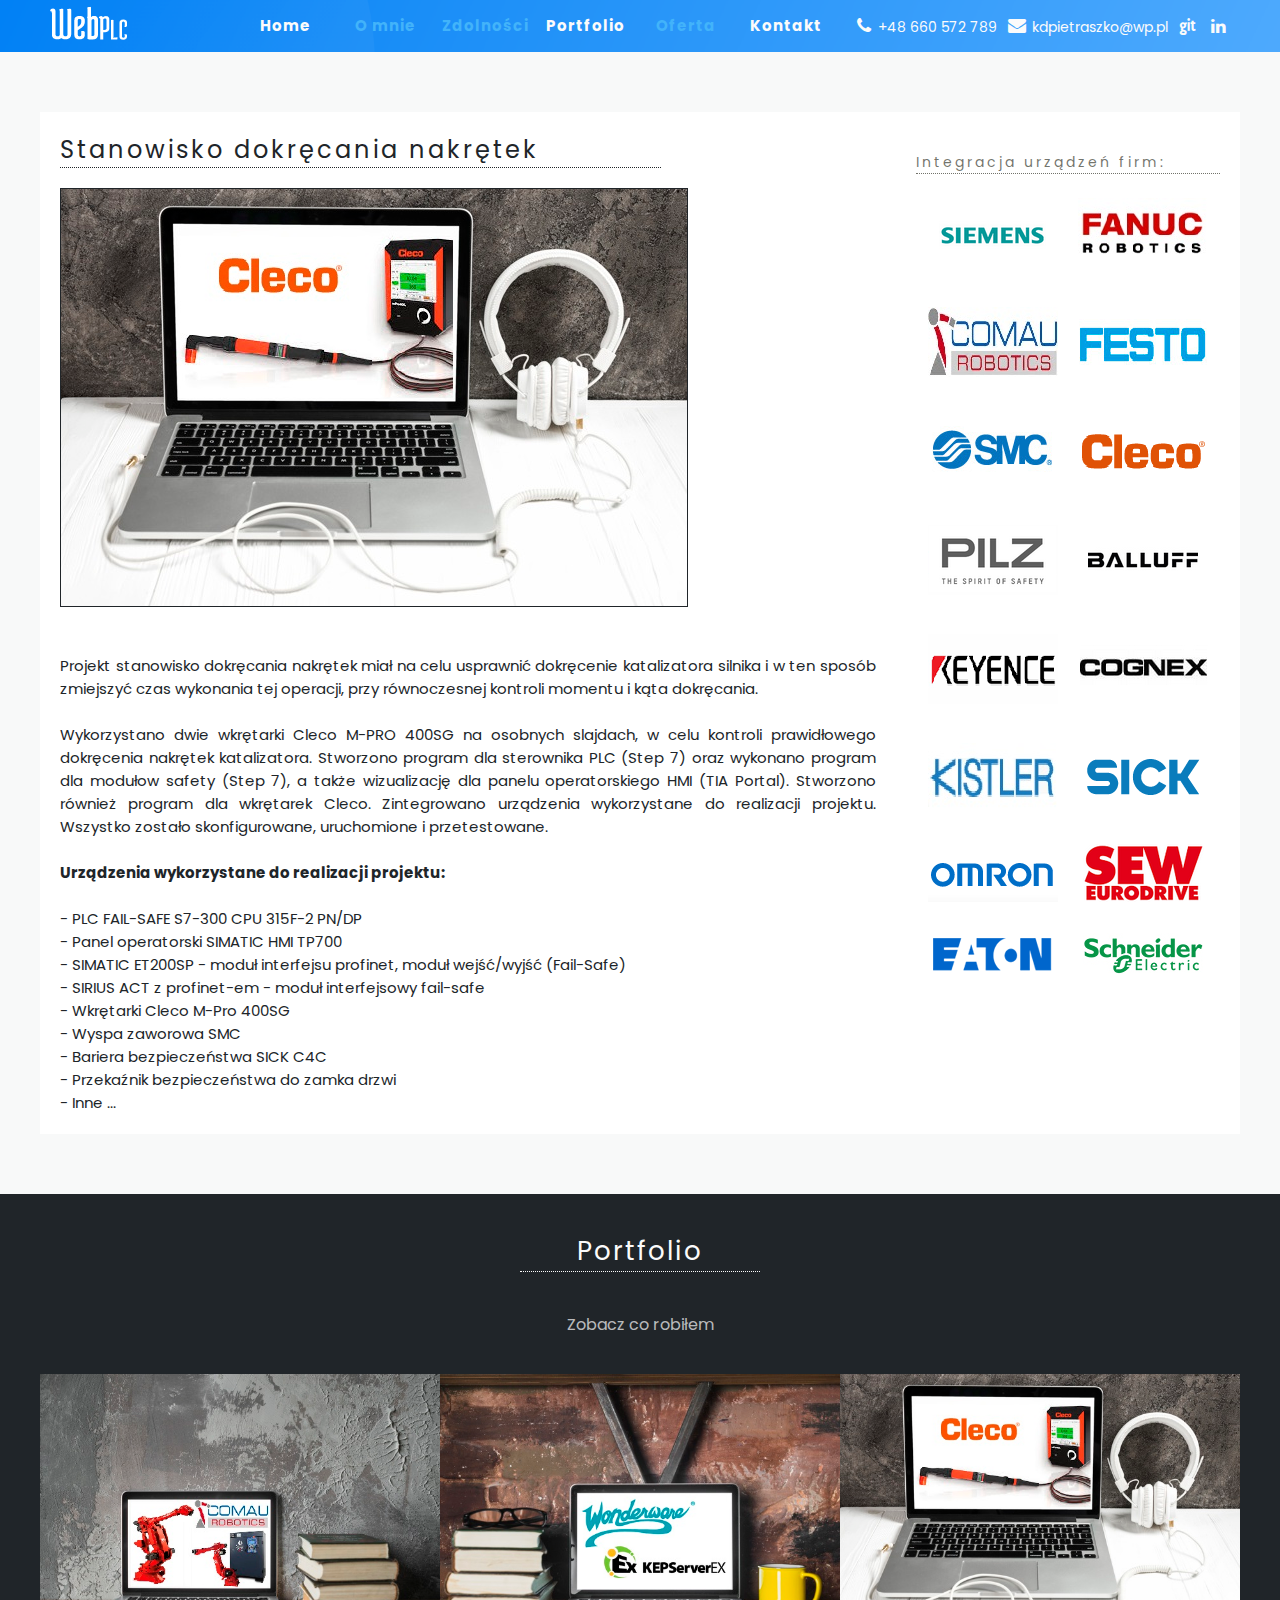
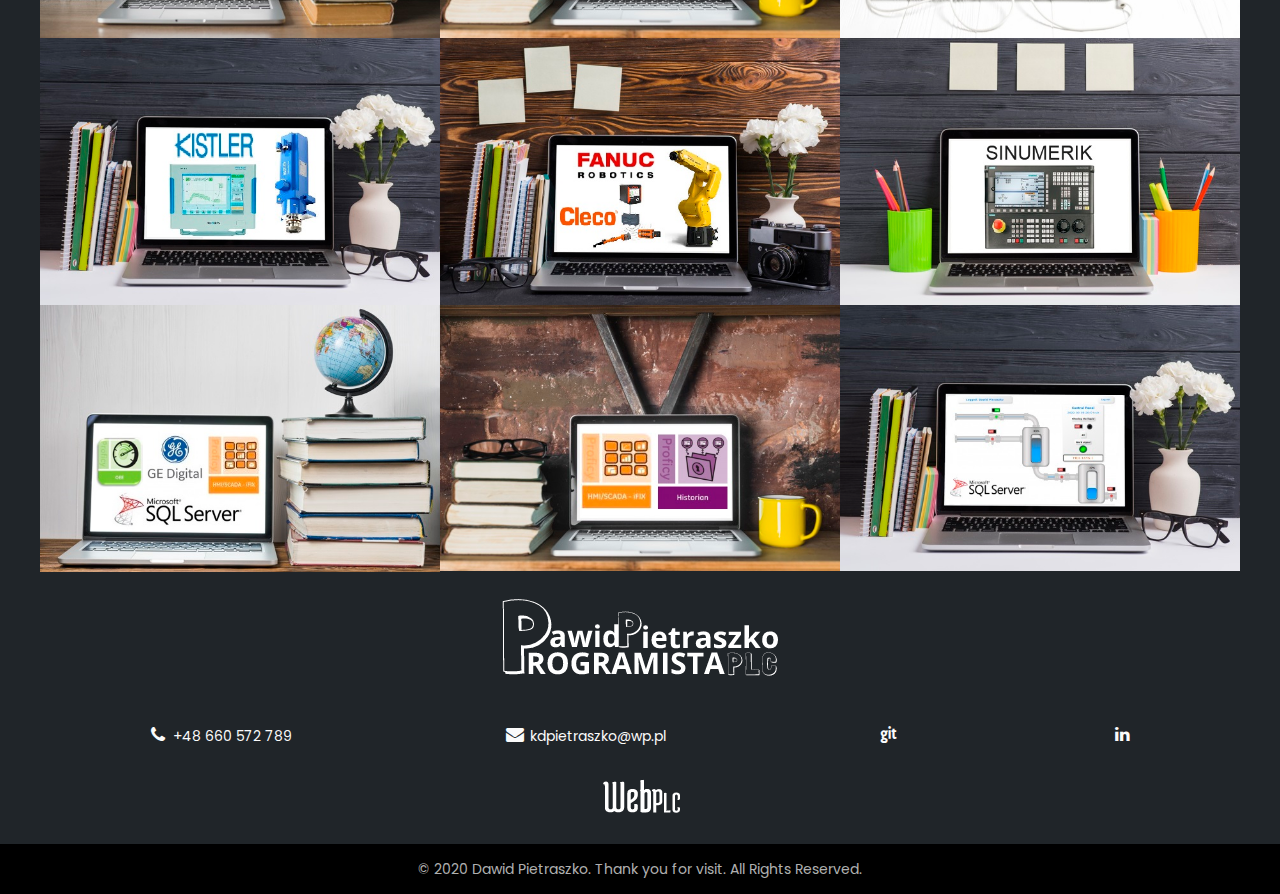
<file: subpages/project_3.html>
<!DOCTYPE html>
<html lang="pl">

<head>
  <meta charset="UTF-8">
  <meta name="viewport" content="width=device-width, initial-scale=1.0">

  <link rel="icon" href="../images/logo/male_logo_dp_v2.png" type="image/png" sizes="22x15">
  <title>PROGRAMISTA - DAWID PIETRASZKO</title>

  <meta name="description" content="Portfolio Dawida Pietraszko">
  <meta name="keywords" content="portfolio, programowanie, PLC, CV, automatyka">
  <meta name="author" content="Dawid Pietraszko">
  <meta http-equiv="X-Ua-Compatible" content="IE=edge">

  <link rel="stylesheet" href="../styles/subpages/reset.css">
  <link rel="stylesheet" href="../styles/subpages/base.css">
  <link rel="stylesheet" href="../styles/subpages/mobile.css">
  <link rel="stylesheet" media="(min-width: 600px)" href="../styles/subpages/tablet.css">
  <link rel="stylesheet" media="(min-width: 1200px)" href="../styles/subpages/desktop.css">


  <link rel="stylesheet" href="../css/fontello.css">

  <script src="https://ajax.googleapis.com/ajax/libs/jquery/3.5.1/jquery.min.js"></script>

  <script src="../jquery.scrollTo.min.js"></script>

</head>

<body>
  <section class="section-header content row">
    <header class="header container">
      <h1 class="header__logo cell">
        <a href="https://dpietraszko.github.io/" target="_blank"><img src="../images/logo/logo_dp_v5.png"
            alt="logo"></a>
      </h1>
      <nav class="header__nav cell">
        <label for="menu-switcher" class="menu">
        </label>
        <input type="checkbox" id="menu-switcher">
        <i class="icon-menu"></i>
        <div class="nav">
          <ul class="nav__list">
            <li class="nav__item">
              <a href="../index.html" id="linkHome">Home</a>
            </li>
            <li class="nav__item nav__item--border">
              <a href="#" id="linkAboutMe">O mnie</a>
            </li>
            <li class="nav__item nav__item--border">
              <a href="#" id="linkMyCompetences">Zdolności</a>
            </li>
            <li class="nav__item">
              <a href="#" id="linkPortfolio">Portfolio</a>
              <label for="menu-switcher-two" class="submenu">
              </label>
              <input type="checkbox" id="menu-switcher-two">
              <i class="icon-plus"></i>
              <ul class="nav__dropdown dropdown">
                <li class="dropdown__item">
                  <a href="./project_1.html">Automatyzacja celi</a>
                </li>
                <li class="dropdown__item">
                  <a href="./project_2.html">Sterowanie pracą pieca (PLC, OPC Serwer, InTouch)</a>
                </li>
                <li class="dropdown__item">
                  <a href="./project_3.html">Stanowisko dokręcania nakrętek</a>
                </li>
                <li class="dropdown__item">
                  <a href="./project_4.html">Stanowisko szkoleniowe z prasą Kistler</a>
                </li>
                <li class="dropdown__item">
                  <a href="./project_5.html">Stanowisko montażu koła fonicznego</a>
                </li>
                <li class="dropdown__item">
                  <a href="./project_6.html">Linia obróbki wału korbowego</a>
                </li>
                <li class="dropdown__item">
                  <a href="./project_7.html">Aplikacja SCADA Proficy iFix i Webspace z MS SQL</a>
                </li>
                <li class="dropdown__item">
                  <a href="./project_8.html">Aplikacja SCADA Proficy iFix i Proficy Historian</a>
                </li>
                <li class="dropdown__item">
                  <a href="./project_9.html">Autorski projekt SCADA WEBPLC z MS SQL</a>
                </li>
              </ul>
            </li>
            <li class="nav__item nav__item--border">
              <a href="#" id="linkOffer">Oferta</a>
            </li>
            <li class="nav__item">
              <a href="#" id="linkContact">Kontakt</a>
            </li>
          </ul>
          <div class="nav__contact">
            <div class="nav__phone">
              <a href="tel:+48660572789" class="contact-link">
                <i class="icon-phone"></i>+48 660 572 789
              </a>
            </div>
            <div class="nav__mail">
              <a href="mailto:kdpietraszko@wp.pl" class="contact-link">
                <i class="icon-mail-alt"></i>kdpietraszko@wp.pl
              </a>
            </div>
            <div class="nav__git">
              <a href="https://github.com/dpietraszko?tab=repositories" target="_blank" class="social-link">
                <i class="icon-git"></i>
              </a>
            </div>
            <div class="nav__in">
              <a href="hhttps://pl.linkedin.com/in/dawid-pietraszko-0a1879127" target="_blank" class="social-link">
                <i class="icon-linkedin"></i>
              </a>
            </div>
          </div>
        </div>
      </nav>
    </header>
  </section>

  <main>
    <a href="#" class="scrollUp"></a>
    <section class="project content row">
      <div class="content__container project__container--background container">
        <div class="project__container cell">
          <header class="project-header">
            <h1 class="project-header__header">Stanowisko dokręcania nakrętek</h1>
            <figure class="project-header__photo">
              <img class="project-header__image" src="../images/portfolio_v2/laptop-headphones_626x417.jpg"
                alt="Project 3">
            </figure>
          </header>
          <article class="project-description cell">
            <p class="project-description__txt">Projekt stanowisko dokręcania nakrętek miał na celu usprawnić dokręcenie
              katalizatora silnika i w ten sposób zmiejszyć czas wykonania tej operacji, przy równoczesnej kontroli
              momentu i kąta dokręcania.</p>
            <br>

            <p class="project-description__txt">Wykorzystano dwie wkrętarki Cleco M-PRO 400SG na osobnych slajdach, w
              celu kontroli prawidłowego dokręcenia nakrętek katalizatora. Stworzono program dla sterownika PLC (Step 7)
              oraz wykonano program dla modułow safety (Step 7), a także wizualizację dla panelu operatorskiego HMI (TIA
              Portal). Stworzono również program dla wkrętarek Cleco. Zintegrowano urządzenia wykorzystane do realizacji
              projektu. Wszystko zostało skonfigurowane, uruchomione i przetestowane.</p>
            <br>

            <p class="project-description__txt"><strong>Urządzenia wykorzystane do realizacji projektu:</strong><br><br>
              - PLC FAIL-SAFE S7-300 CPU 315F-2 PN/DP<br>
              - Panel operatorski SIMATIC HMI TP700<br>
              - SIMATIC ET200SP - moduł interfejsu profinet, moduł wejść/wyjść (Fail-Safe)<br>
              - SIRIUS ACT z profinet-em - moduł interfejsowy fail-safe<br>
              - Wkrętarki Cleco M-Pro 400SG<br>
              - Wyspa zaworowa SMC<br>
              - Bariera bezpieczeństwa SICK C4C<br>
              - Przekaźnik bezpieczeństwa do zamka drzwi<br>
              - Inne ...<br>
            </p>
          </article>
        </div>
        <aside class="sidebar content cell">
          <h1 class="sidebar__header">Integracja urządzeń firm: </h1>
          <figure class="sidebar-images">
            <a class="sidebar-images__img" href="https://new.siemens.com/pl/pl.html" target="_blank"><img
                src="../images/logo_firm/siemens.png" alt="siemens"></a>
            <a class="sidebar-images__img" href="https://www.fanuc.eu/pl/pl" target="_blank"><img
                src="../images/logo_firm/fanuc.jpg" alt="fanuc"></a>
            <a class="sidebar-images__img" href="https://www.comau.com/en" target="_blank"><img
                src="../images/logo_firm/comau.jpg" alt="comau"></a>
            <a class="sidebar-images__img" href="https://www.festo.com/cms/pl_pl/index.htm" target="_blank"><img
                src="../images/logo_firm/festo.png" alt="festo"></a>
            <a class="sidebar-images__img" href="https://www.smc.eu/pl-pl" target="_blank"><img
                src="../images/logo_firm/smc.png" alt="smc"></a>
            <a class="sidebar-images__img" href="https://www.clecotools.com/" target="_blank"><img
                src="../images/logo_firm/cleco.png" alt="cleco"></a>
            <a class="sidebar-images__img" href="https://www.pilz.com/pl-PL" target="_blank"><img
                src="../images/logo_firm/pilz.png" alt="pilz"></a>
            <a class="sidebar-images__img" href="https://www.balluff.com/" target="_blank"><img
                src="../images/logo_firm/balluff.png" alt="balluff"></a>
            <a class="sidebar-images__img" href="https://www.keyence.eu/plpl/" target="_blank"><img
                src="../images/logo_firm/keyence.png" alt="keyence"></a>
            <a class="sidebar-images__img" href="https://www.cognex.com/" target="_blank"><img
                src="../images/logo_firm/cognex.png" alt="cognex"></a>
            <a class="sidebar-images__img sidebar-images__img--tablet" href="https://www.kistler.com/en/"
              target="_blank"><img src="../images/logo_firm/kistler.jpg" alt="kistler"></a>
            <a class="sidebar-images__img sidebar-images__img--tablet" href="https://www.sick.com/pl/pl/"
              target="_blank"><img src="../images/logo_firm/sick.png" alt="sick"></a>
            <a class="sidebar-images__img sidebar-images__img--tablet" href="https://omron.pl/pl/home"
              target="_blank"><img src="../images/logo_firm/omron.png" alt="omron"></a>
            <a class="sidebar-images__img sidebar-images__img--tablet"
              href="https://www.sew-eurodrive.pl/strona_glowna.html" target="_blank"><img
                src="../images/logo_firm/sew.png" alt="sew"></a>
            <a class="sidebar-images__img sidebar-images__img--tablet" href="http://www.eaton.pl/EatonPL/index.htm"
              target="_blank"><img src="../images/logo_firm/eaton.png" alt="eaton"></a>
            <a class="sidebar-images__img sidebar-images__img--mobile sidebar-images__img--tablet"
              href="https://www.se.com/pl/pl/" target="_blank"><img src="../images/logo_firm/schneider.png"
                alt="schneider"></a>
          </figure>
        </aside>
      </div>
    </section>

    <section class="portfolio content row" id="goToPortfolio">
      <header class="portfolio-header content__container container">
        <h1 class="portfolio-header__header">Portfolio</h1>
        <p class="portfolio-header__description">Zobacz co robiłem</p>
      </header>
      <ul class="portfolio-projects content__container container">
        <li class="portfolio-project cell">
          <figure class="portfolio-project__overlay">
            <a class="portfolio-project__photo" href="./project_1.html"><img
                src="../images/portfolio_v2/laptop-books_626x417.jpg" alt="project1"></a>
            <a class="portfolio-project__link" href="./project_1.html">
              <i class="portfolio-project__icon icon-search"></i>
              <p class="portfolio-project__description">Automatyzacja celi</p>
            </a>
          </figure>
        </li>
        <li class="portfolio-project cell">
          <figure class="portfolio-project__overlay">
            <a class="portfolio-project__photo" href="./project_2.html"><img
                src="../images/portfolio_v2/books-laptop-cup_626x417.jpg" alt="project2"></a>
            <a class="portfolio-project__link" href="./project_2.html">
              <i class="portfolio-project__icon icon-search"></i>
              <p class="portfolio-project__description">Sterowanie pracą pieca (PLC, OPC Serwer, InTouch)</p>
            </a>
          </figure>
        </li>
        <li class="portfolio-project cell">
          <figure class="portfolio-project__overlay">
            <a class="portfolio-project__photo" href="./project_3.html"><img
                src="../images/portfolio_v2/laptop-headphones_626x417.jpg" alt="project3"></a>
            <a class="portfolio-project__link" href="./project_3.html">
              <i class="portfolio-project__icon icon-search"></i>
              <p class="portfolio-project__description">Stanowisko dokręcania nakrętek</p>
            </a>
          </figure>
        </li>
        <li class="portfolio-project cell">
          <figure class="portfolio-project__overlay">
            <a class="portfolio-project__photo" href="./project_4.html"><img
                src="../images/portfolio_v2/books-laptop-flowers_626x417.jpg" alt="project4"></a>
            <a class="portfolio-project__link" href="./project_4.html">
              <i class="portfolio-project__icon icon-search"></i>
              <p class="portfolio-project__description">Stanowisko szkoleniowe z prasą Kistler</p>
            </a>
          </figure>
        <li class="portfolio-project cell">
          <figure class="portfolio-project__overlay">
            <a class="portfolio-project__photo" href="./project_5.html"><img
                src="../images/portfolio_v2/books-laptop-camera_626x417.jpg" alt="project5"></a>
            <a class="portfolio-project__link" href="./project_5.html">
              <i class="portfolio-project__icon icon-search"></i>
              <p class="portfolio-project__description">Stanowisko montażu koła fonicznego</p>
            </a>
          </figure>
        </li>
        <li class="portfolio-project cell">
          <figure class="portfolio-project__overlay">
            <a class="portfolio-project__photo" href="./project_6.html"><img
                src="../images/portfolio_v2/pens-laptop-pens_626x417.jpg" alt="project6"></a>
            <a class="portfolio-project__link" href="./project_6.html">
              <i class="portfolio-project__icon icon-search"></i>
              <p class="portfolio-project__description">Linia obróbki wału korbowego</p>
            </a>
          </figure>
        </li>
        <li class="portfolio-project cell">
          <figure class="portfolio-project__overlay">
            <a class="portfolio-project__photo" href="./project_7.html"><img
                src="../images/portfolio_v2/laptop-books-globe_624x417.jpg" alt="project7"></a>
            <a class="portfolio-project__link" href="./project_7.html">
              <i class="portfolio-project__icon icon-search"></i>
              <p class="portfolio-project__description">Aplikacja SCADA Proficy iFix i Webspace z bazą danych MSSQL</p>
            </a>
          </figure>
        </li>
        <li class="portfolio-project cell">
          <figure class="portfolio-project__overlay">
            <a class="portfolio-project__photo" href="./project_8.html"><img
                src="../images/portfolio_v2/books-laptop-cup2_626x417.jpg" alt="project8"></a>
            <a class="portfolio-project__link" href="./project_8.html">
              <i class="portfolio-project__icon icon-search"></i>
              <p class="portfolio-project__description">Aplikacja SCADA Proficy iFix z przemysłową bazą danch Proficy Historian</p>
            </a>
          </figure>
        </li>
        <li class="portfolio-project cell">
          <figure class="portfolio-project__overlay">
            <a class="portfolio-project__photo" href="./project_9.html"><img
                src="../images/portfolio_v2/books-laptop-flowers2_626x417.jpg" alt="project9"></a>
            <a class="portfolio-project__link" href="./project_9.html">
              <i class="portfolio-project__icon icon-search"></i>
              <p class="portfolio-project__description">Autorski projekt SCADA WEBPLC z bazą danych MSSQL</p>
            </a>
          </figure>
        </li>
      </ul>
    </section>

    <section class="bottom-contact content row" id="goToContact">
      <div class="bottom-contact__content content__container container">
        <h1 class="bottom-contact__logo cell">
          <a href="https://dpietraszko.github.io/" target="_blank"><img src="../images/logo/logo_dp_v3.png"
              alt="logo"></a>
        </h1>
        <ul class="bottom-contact__info cell">
          <li class="bottom-contact__phone">
            <a href="tel:+48660572789" class="contact-link">
              <i class="icon-phone"></i>+48 660 572 789
            </a>
          </li>
          <li class="bottom-contact__mail">
            <a href="mailto:kdpietraszko@wp.pl" class="contact-link">
              <i class="icon-mail-alt"></i>kdpietraszko@wp.pl
            </a>
          </li>
          <li class="bottom-contact__git">
            <a href="https://github.com/dpietraszko?tab=repositories" target="_blank" class="social-link">
              <i class="icon-git"></i>
            </a>
          </li>
          <li class="bottom-contact__in">
            <a href="https://pl.linkedin.com/in/dawid-pietraszko-0a1879127" target="_blank" class="social-link">
              <i class="icon-linkedin"></i>
            </a>
          </li>
        </ul>
        <div class="bottom-contact__logo cell">
          <a href="https://dpietraszko.github.io/" target="_blank"><img src="../images/logo/logo_dp_v5.png"
              alt="logo"></a>
        </div>
      </div>
    </section>
  </main>

  <footer class="footer row">
    <p>&copy; 2020 Dawid Pietraszko. Thank you for visit. All Rights Reserved.</p>
  </footer>


  <script src="../js/app.js"></script>
</body>

</html>
</file>
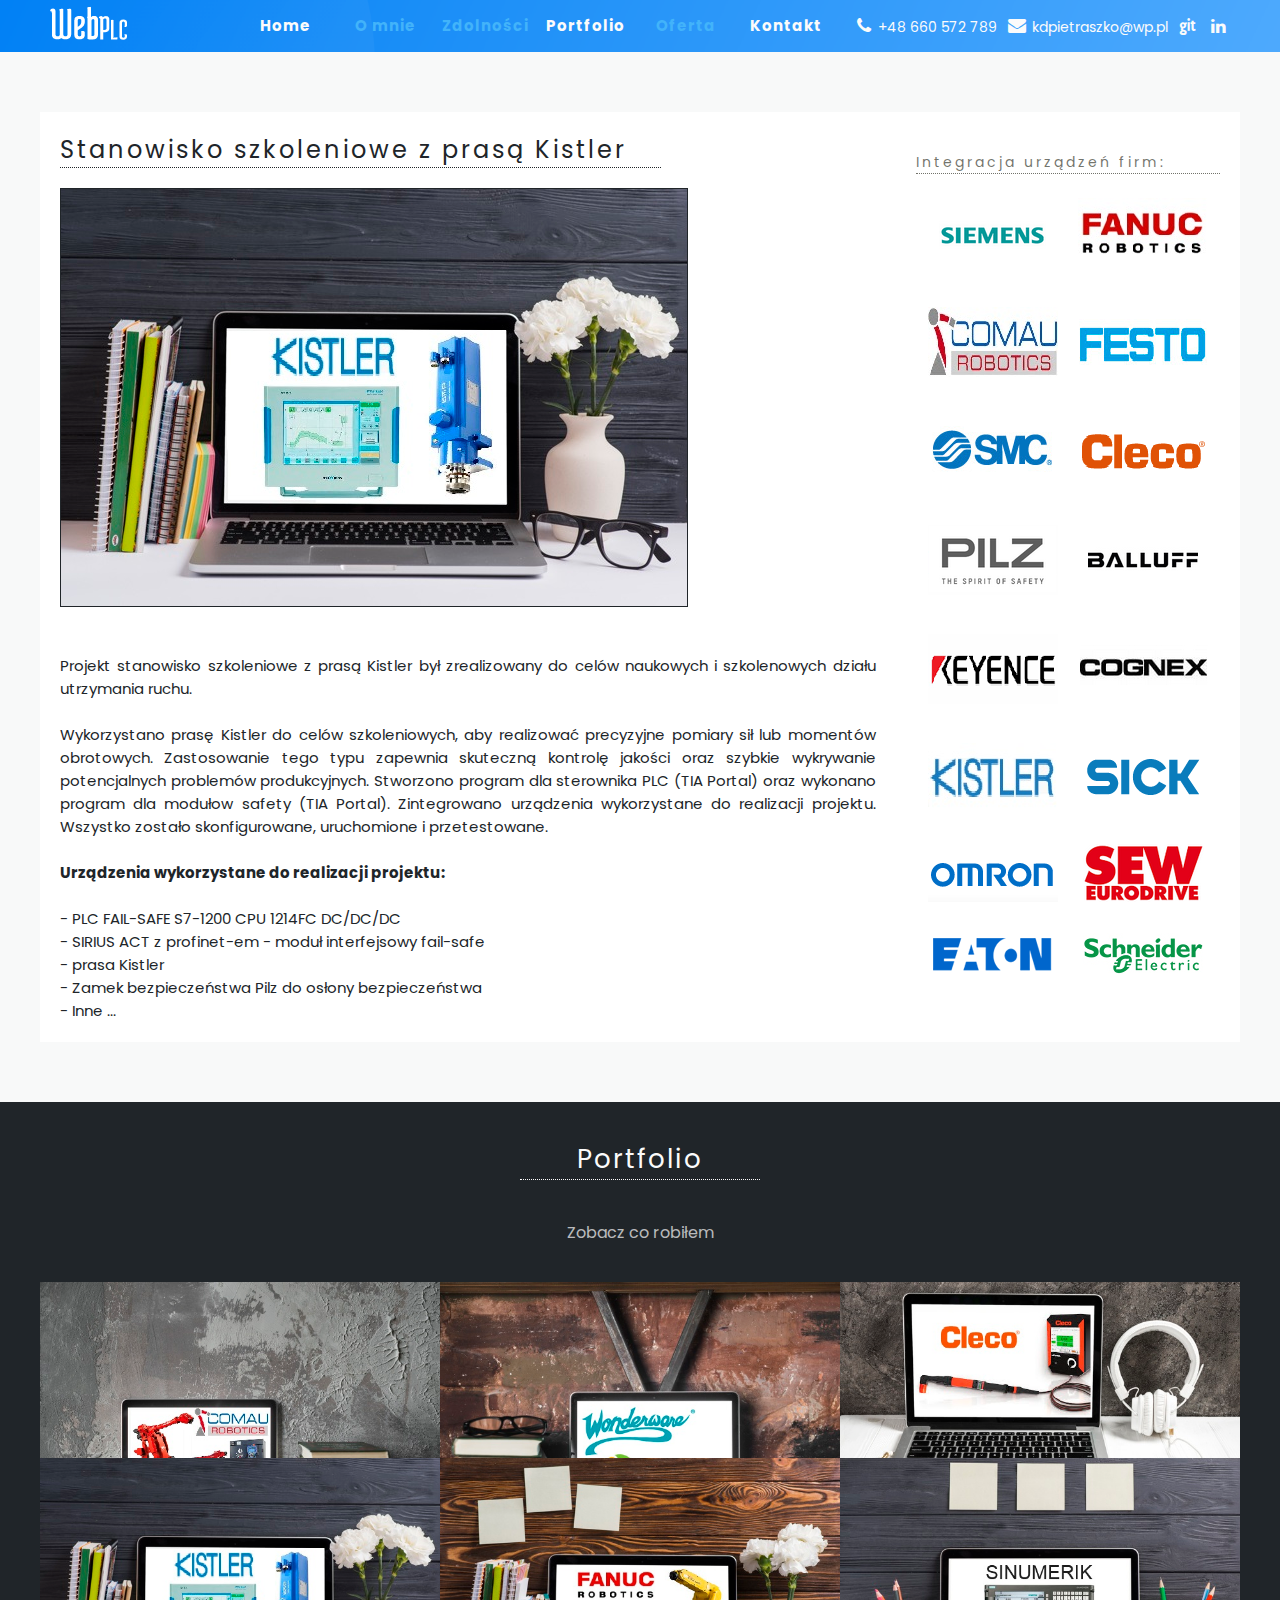
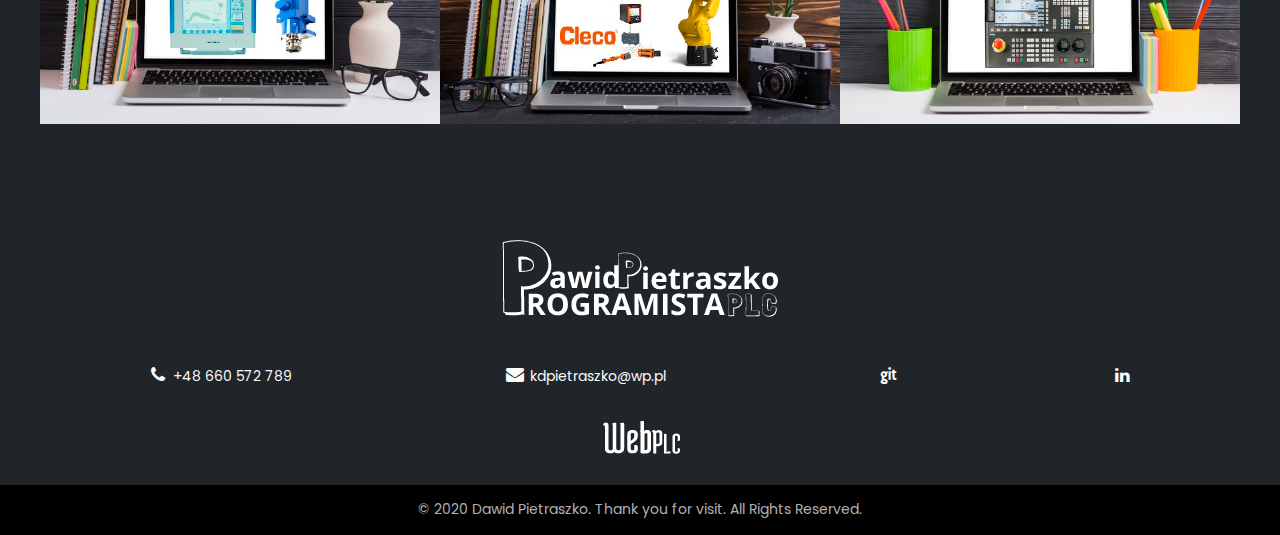
<file: subpages/project_4.html>
<!DOCTYPE html>
<html lang="pl">

<head>
  <meta charset="UTF-8">
  <meta name="viewport" content="width=device-width, initial-scale=1.0">

  <link rel="icon" href="../images/logo/male_logo_dp_v2.png" type="image/png" sizes="22x15">
  <title>PROGRAMISTA - DAWID PIETRASZKO</title>

  <meta name="description" content="Portfolio Dawida Pietraszko">
  <meta name="keywords" content="portfolio, programowanie, PLC, CV, automatyka">
  <meta name="author" content="Dawid Pietraszko">
  <meta http-equiv="X-Ua-Compatible" content="IE=edge">

  <link rel="stylesheet" href="../styles/subpages/reset.css">
  <link rel="stylesheet" href="../styles/subpages/base.css">
  <link rel="stylesheet" href="../styles/subpages/mobile.css">
  <link rel="stylesheet" media="(min-width: 600px)" href="../styles/subpages/tablet.css">
  <link rel="stylesheet" media="(min-width: 1200px)" href="../styles/subpages/desktop.css">


  <link rel="stylesheet" href="../css/fontello.css">

  <script src="https://ajax.googleapis.com/ajax/libs/jquery/3.5.1/jquery.min.js"></script>

  <script src="../jquery.scrollTo.min.js"></script>

</head>

<body>
  <section class="section-header content row">
    <header class="header container">
      <h1 class="header__logo cell">
        <a href="https://dpietraszko.github.io/" target="_blank"><img src="../images/logo/logo_dp_v5.png"
            alt="logo"></a>
      </h1>
      <nav class="header__nav cell">
        <label for="menu-switcher" class="menu">
        </label>
        <input type="checkbox" id="menu-switcher">
        <i class="icon-menu"></i>
        <div class="nav">
          <ul class="nav__list">
            <li class="nav__item">
              <a href="../index.html" id="linkHome">Home</a>
            </li>
            <li class="nav__item nav__item--border">
              <a href="#" id="linkAboutMe">O mnie</a>
            </li>
            <li class="nav__item nav__item--border">
              <a href="#" id="linkMyCompetences">Zdolności</a>
            </li>
            <li class="nav__item">
              <a href="#" id="linkPortfolio">Portfolio</a>
              <label for="menu-switcher-two" class="submenu">
              </label>
              <input type="checkbox" id="menu-switcher-two">
              <i class="icon-plus"></i>
              <ul class="nav__dropdown dropdown">
                <li class="dropdown__item">
                  <a href="./project_1.html">Automatyzacja celi</a>
                </li>
                <li class="dropdown__item">
                  <a href="./project_2.html">Sterowanie pracą pieca (PLC, OPC Serwer, InTouch)</a>
                </li>
                <li class="dropdown__item">
                  <a href="./project_3.html">Stanowisko dokręcania nakrętek</a>
                </li>
                <li class="dropdown__item">
                  <a href="./project_4.html">Stanowisko szkoleniowe z prasą Kistler</a>
                </li>
                <li class="dropdown__item">
                  <a href="./project_5.html">Stanowisko montażu koła fonicznego</a>
                </li>
                <li class="dropdown__item">
                  <a href="./project_6.html">Linia obróbki wału korbowego</a>
                </li>
              </ul>
            </li>
            <li class="nav__item nav__item--border">
              <a href="#" id="linkOffer">Oferta</a>
            </li>
            <li class="nav__item">
              <a href="#" id="linkContact">Kontakt</a>
            </li>
          </ul>
          <div class="nav__contact">
            <div class="nav__phone">
              <a href="tel:+48660572789" class="contact-link">
                <i class="icon-phone"></i>+48 660 572 789
              </a>
            </div>
            <div class="nav__mail">
              <a href="mailto:kdpietraszko@wp.pl" class="contact-link">
                <i class="icon-mail-alt"></i>kdpietraszko@wp.pl
              </a>
            </div>
            <div class="nav__git">
              <a href="https://github.com/dpietraszko?tab=repositories" target="_blank" class="social-link">
                <i class="icon-git"></i>
              </a>
            </div>
            <div class="nav__in">
              <a href="https://pl.linkedin.com/in/dawid-pietraszko-0a1879127" target="_blank" class="social-link">
                <i class="icon-linkedin"></i>
              </a>
            </div>
          </div>
        </div>
      </nav>
    </header>
  </section>

  <main>
    <a href="#" class="scrollUp"></a>
    <section class="project content row">
      <div class="content__container project__container--background container">
        <div class="project__container cell">
          <header class="project-header">
            <h1 class="project-header__header">Stanowisko szkoleniowe z prasą Kistler</h1>
            <figure class="project-header__photo">
              <img class="project-header__image" src="../images/portfolio_v2/books-laptop-flowers_626x417.jpg"
                alt="Project 4">
            </figure>
          </header>
          <article class="project-description cell">
            <p class="project-description__txt">Projekt stanowisko szkoleniowe z prasą Kistler był zrealizowany do celów
              naukowych i szkolenowych działu utrzymania ruchu.</p>
            <br>

            <p class="project-description__txt">Wykorzystano prasę Kistler do celów szkoleniowych, aby realizować
              precyzyjne pomiary sił lub momentów obrotowych. Zastosowanie tego typu zapewnia skuteczną kontrolę jakości
              oraz szybkie wykrywanie potencjalnych problemów produkcyjnych. Stworzono program dla sterownika PLC (TIA
              Portal) oraz wykonano program dla modułow safety (TIA Portal). Zintegrowano urządzenia wykorzystane do
              realizacji projektu. Wszystko zostało skonfigurowane, uruchomione i przetestowane.</p>
            <br>

            <p class="project-description__txt"><strong>Urządzenia wykorzystane do realizacji projektu:</strong><br><br>
              - PLC FAIL-SAFE S7-1200 CPU 1214FC DC/DC/DC<br>
              - SIRIUS ACT z profinet-em - moduł interfejsowy fail-safe<br>
              - prasa Kistler<br>
              - Zamek bezpieczeństwa Pilz do osłony bezpieczeństwa<br>
              - Inne ...<br>
            </p>
          </article>
        </div>
        <aside class="sidebar content cell">
          <h1 class="sidebar__header">Integracja urządzeń firm: </h1>
          <figure class="sidebar-images">
            <a class="sidebar-images__img" href="https://new.siemens.com/pl/pl.html" target="_blank"><img
                src="../images/logo_firm/siemens.png" alt="siemens"></a>
            <a class="sidebar-images__img" href="https://www.fanuc.eu/pl/pl" target="_blank"><img
                src="../images/logo_firm/fanuc.jpg" alt="fanuc"></a>
            <a class="sidebar-images__img" href="https://www.comau.com/en" target="_blank"><img
                src="../images/logo_firm/comau.jpg" alt="comau"></a>
            <a class="sidebar-images__img" href="https://www.festo.com/cms/pl_pl/index.htm" target="_blank"><img
                src="../images/logo_firm/festo.png" alt="festo"></a>
            <a class="sidebar-images__img" href="https://www.smc.eu/pl-pl" target="_blank"><img
                src="../images/logo_firm/smc.png" alt="smc"></a>
            <a class="sidebar-images__img" href="https://www.clecotools.com/" target="_blank"><img
                src="../images/logo_firm/cleco.png" alt="cleco"></a>
            <a class="sidebar-images__img" href="https://www.pilz.com/pl-PL" target="_blank"><img
                src="../images/logo_firm/pilz.png" alt="pilz"></a>
            <a class="sidebar-images__img" href="https://www.balluff.com/" target="_blank"><img
                src="../images/logo_firm/balluff.png" alt="balluff"></a>
            <a class="sidebar-images__img" href="https://www.keyence.eu/plpl/" target="_blank"><img
                src="../images/logo_firm/keyence.png" alt="keyence"></a>
            <a class="sidebar-images__img" href="https://www.cognex.com/" target="_blank"><img
                src="../images/logo_firm/cognex.png" alt="cognex"></a>
            <a class="sidebar-images__img sidebar-images__img--tablet" href="https://www.kistler.com/en/"
              target="_blank"><img src="../images/logo_firm/kistler.jpg" alt="kistler"></a>
            <a class="sidebar-images__img sidebar-images__img--tablet" href="https://www.sick.com/pl/pl/"
              target="_blank"><img src="../images/logo_firm/sick.png" alt="sick"></a>
            <a class="sidebar-images__img sidebar-images__img--tablet" href="https://omron.pl/pl/home"
              target="_blank"><img src="../images/logo_firm/omron.png" alt="omron"></a>
            <a class="sidebar-images__img sidebar-images__img--tablet"
              href="https://www.sew-eurodrive.pl/strona_glowna.html" target="_blank"><img
                src="../images/logo_firm/sew.png" alt="sew"></a>
            <a class="sidebar-images__img sidebar-images__img--tablet" href="http://www.eaton.pl/EatonPL/index.htm"
              target="_blank"><img src="../images/logo_firm/eaton.png" alt="eaton"></a>
            <a class="sidebar-images__img sidebar-images__img--mobile sidebar-images__img--tablet"
              href="https://www.se.com/pl/pl/" target="_blank"><img src="../images/logo_firm/schneider.png"
                alt="schneider"></a>
          </figure>
        </aside>
      </div>
    </section>

    <section class="portfolio content row" id="goToPortfolio">
      <header class="portfolio-header content__container container">
        <h1 class="portfolio-header__header">Portfolio</h1>
        <p class="portfolio-header__description">Zobacz co robiłem</p>
      </header>
      <ul class="portfolio-projects content__container container">
        <li class="portfolio-project cell">
          <figure class="portfolio-project__overlay">
            <a class="portfolio-project__photo" href="./project_1.html"><img
                src="../images/portfolio_v2/laptop-books_626x417.jpg" alt="project1"></a>
            <a class="portfolio-project__link" href="./project_1.html">
              <i class="portfolio-project__icon icon-search"></i>
              <p class="portfolio-project__description">Automatyzacja celi</p>
            </a>
          </figure>
        </li>
        <li class="portfolio-project cell">
          <figure class="portfolio-project__overlay">
            <a class="portfolio-project__photo" href="./project_2.html"><img
                src="../images/portfolio_v2/books-laptop-cup_626x417.jpg" alt="project2"></a>
            <a class="portfolio-project__link" href="./project_2.html">
              <i class="portfolio-project__icon icon-search"></i>
              <p class="portfolio-project__description">Sterowanie pracą pieca (PLC, OPC Serwer, InTouch)</p>
            </a>
          </figure>
        </li>
        <li class="portfolio-project cell">
          <figure class="portfolio-project__overlay">
            <a class="portfolio-project__photo" href="./project_3.html"><img
                src="../images/portfolio_v2/laptop-headphones_626x417.jpg" alt="project3"></a>
            <a class="portfolio-project__link" href="./project_3.html">
              <i class="portfolio-project__icon icon-search"></i>
              <p class="portfolio-project__description">Stanowisko dokręcania nakrętek</p>
            </a>
          </figure>
        </li>
        <li class="portfolio-project cell">
          <figure class="portfolio-project__overlay">
            <a class="portfolio-project__photo" href="./project_4.html"><img
                src="../images/portfolio_v2/books-laptop-flowers_626x417.jpg" alt="project4"></a>
            <a class="portfolio-project__link" href="./project_4.html">
              <i class="portfolio-project__icon icon-search"></i>
              <p class="portfolio-project__description">Stanowisko szkoleniowe z prasą Kistler</p>
            </a>
          </figure>
        <li class="portfolio-project cell">
          <figure class="portfolio-project__overlay">
            <a class="portfolio-project__photo" href="./project_5.html"><img
                src="../images/portfolio_v2/books-laptop-camera_626x417.jpg" alt="project5"></a>
            <a class="portfolio-project__link" href="./project_5.html">
              <i class="portfolio-project__icon icon-search"></i>
              <p class="portfolio-project__description">Stanowisko montażu koła fonicznego</p>
            </a>
          </figure>
        </li>
        <li class="portfolio-project cell">
          <figure class="portfolio-project__overlay">
            <a class="portfolio-project__photo" href="./project_6.html"><img
                src="../images/portfolio_v2/pens-laptop-pens_626x417.jpg" alt="project6"></a>
            <a class="portfolio-project__link" href="./project_6.html">
              <i class="portfolio-project__icon icon-search"></i>
              <p class="portfolio-project__description">Linia obróbki wału korbowego</p>
            </a>
          </figure>
        </li>
      </ul>
    </section>

    <section class="bottom-contact content row" id="goToContact">
      <div class="bottom-contact__content content__container container">
        <h1 class="bottom-contact__logo cell">
          <a href="https://dpietraszko.github.io/" target="_blank"><img src="../images/logo/logo_dp_v3.png"
              alt="logo"></a>
        </h1>
        <ul class="bottom-contact__info cell">
          <li class="bottom-contact__phone">
            <a href="tel:+48660572789" class="contact-link">
              <i class="icon-phone"></i>+48 660 572 789
            </a>
          </li>
          <li class="bottom-contact__mail">
            <a href="mailto:kdpietraszko@wp.pl" class="contact-link">
              <i class="icon-mail-alt"></i>kdpietraszko@wp.pl
            </a>
          </li>
          <li class="bottom-contact__git">
            <a href="https://github.com/dpietraszko?tab=repositories" target="_blank" class="social-link">
              <i class="icon-git"></i>
            </a>
          </li>
          <li class="bottom-contact__in">
            <a href="https://pl.linkedin.com/in/dawid-pietraszko-0a1879127" target="_blank" class="social-link">
              <i class="icon-linkedin"></i>
            </a>
          </li>
        </ul>
        <div class="bottom-contact__logo cell">
          <a href="https://dpietraszko.github.io/" target="_blank"><img src="../images/logo/logo_dp_v5.png"
              alt="logo"></a>
        </div>
      </div>
    </section>
  </main>

  <footer class="footer row">
    <p>&copy; 2020 Dawid Pietraszko. Thank you for visit. All Rights Reserved.</p>
  </footer>


  <script src="../js/app.js"></script>
</body>

</html>
</file>
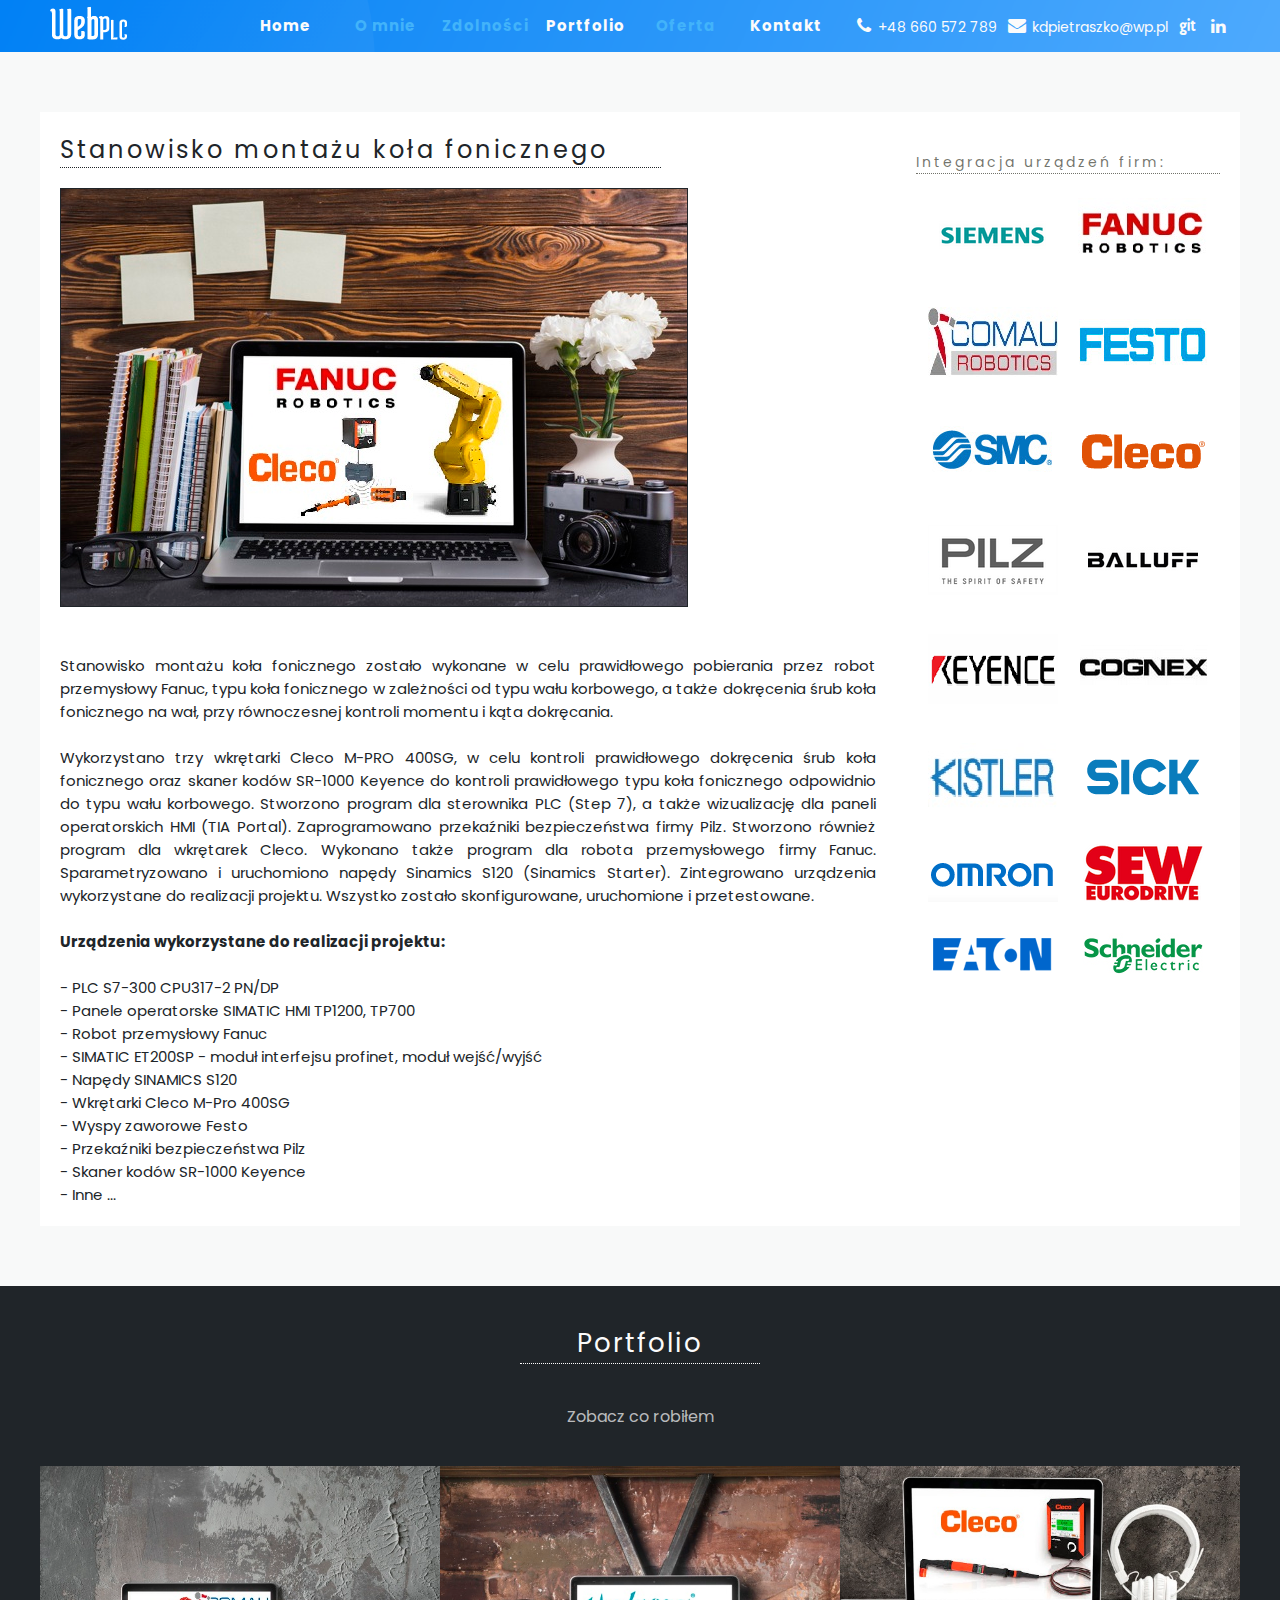
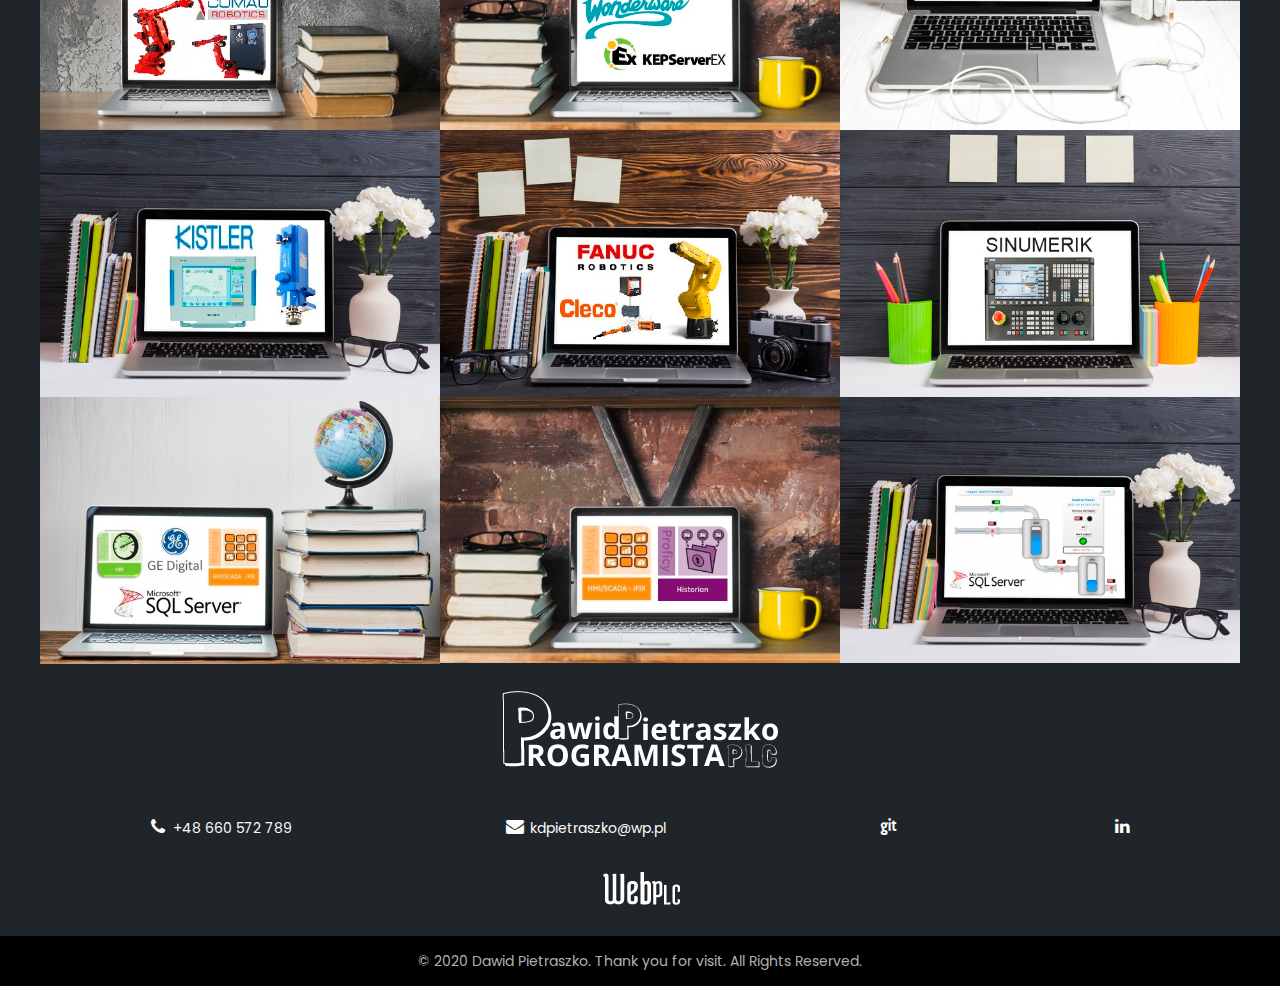
<file: subpages/project_5.html>
<!DOCTYPE html>
<html lang="pl">

<head>
  <meta charset="UTF-8">
  <meta name="viewport" content="width=device-width, initial-scale=1.0">

  <link rel="icon" href="../images/logo/male_logo_dp_v2.png" type="image/png" sizes="22x15">
  <title>PROGRAMISTA - DAWID PIETRASZKO</title>

  <meta name="description" content="Portfolio Dawida Pietraszko">
  <meta name="keywords" content="portfolio, programowanie, PLC, CV, automatyka">
  <meta name="author" content="Dawid Pietraszko">
  <meta http-equiv="X-Ua-Compatible" content="IE=edge">

  <link rel="stylesheet" href="../styles/subpages/reset.css">
  <link rel="stylesheet" href="../styles/subpages/base.css">
  <link rel="stylesheet" href="../styles/subpages/mobile.css">
  <link rel="stylesheet" media="(min-width: 600px)" href="../styles/subpages/tablet.css">
  <link rel="stylesheet" media="(min-width: 1200px)" href="../styles/subpages/desktop.css">


  <link rel="stylesheet" href="../css/fontello.css">

  <script src="https://ajax.googleapis.com/ajax/libs/jquery/3.5.1/jquery.min.js"></script>

  <script src="../jquery.scrollTo.min.js"></script>

</head>

<body>
  <section class="section-header content row">
    <header class="header container">
      <h1 class="header__logo cell">
        <a href="https://dpietraszko.github.io/" target="_blank"><img src="../images/logo/logo_dp_v5.png"
            alt="logo"></a>
      </h1>
      <nav class="header__nav cell">
        <label for="menu-switcher" class="menu">
        </label>
        <input type="checkbox" id="menu-switcher">
        <i class="icon-menu"></i>
        <div class="nav">
          <ul class="nav__list">
            <li class="nav__item">
              <a href="../index.html" id="linkHome">Home</a>
            </li>
            <li class="nav__item nav__item--border">
              <a href="#" id="linkAboutMe">O mnie</a>
            </li>
            <li class="nav__item nav__item--border">
              <a href="#" id="linkMyCompetences">Zdolności</a>
            </li>
            <li class="nav__item">
              <a href="#" id="linkPortfolio">Portfolio</a>
              <label for="menu-switcher-two" class="submenu">
              </label>
              <input type="checkbox" id="menu-switcher-two">
              <i class="icon-plus"></i>
              <ul class="nav__dropdown dropdown">
                <li class="dropdown__item">
                  <a href="./project_1.html">Automatyzacja celi</a>
                </li>
                <li class="dropdown__item">
                  <a href="./project_2.html">Sterowanie pracą pieca (PLC, OPC Serwer, InTouch)</a>
                </li>
                <li class="dropdown__item">
                  <a href="./project_3.html">Stanowisko dokręcania nakrętek</a>
                </li>
                <li class="dropdown__item">
                  <a href="./project_4.html">Stanowisko szkoleniowe z prasą Kistler</a>
                </li>
                <li class="dropdown__item">
                  <a href="./project_5.html">Stanowisko montażu koła fonicznego</a>
                </li>
                <li class="dropdown__item">
                  <a href="./project_6.html">Linia obróbki wału korbowego</a>
                </li>
                <li class="dropdown__item">
                  <a href="./project_7.html">Aplikacja SCADA Proficy iFix i Webspace z MS SQL</a>
                </li>
                <li class="dropdown__item">
                  <a href="./project_8.html">Aplikacja SCADA Proficy iFix i Proficy Historian</a>
                </li>
                <li class="dropdown__item">
                  <a href="./project_9.html">Autorski projekt SCADA WEBPLC z MS SQL</a>
                </li>
              </ul>
            </li>
            <li class="nav__item nav__item--border">
              <a href="#" id="linkOffer">Oferta</a>
            </li>
            <li class="nav__item">
              <a href="#" id="linkContact">Kontakt</a>
            </li>
          </ul>
          <div class="nav__contact">
            <div class="nav__phone">
              <a href="tel:+48660572789" class="contact-link">
                <i class="icon-phone"></i>+48 660 572 789
              </a>
            </div>
            <div class="nav__mail">
              <a href="mailto:kdpietraszko@wp.pl" class="contact-link">
                <i class="icon-mail-alt"></i>kdpietraszko@wp.pl
              </a>
            </div>
            <div class="nav__git">
              <a href="https://github.com/dpietraszko?tab=repositories" target="_blank" class="social-link">
                <i class="icon-git"></i>
              </a>
            </div>
            <div class="nav__in">
              <a href="https://pl.linkedin.com/in/dawid-pietraszko-0a1879127" target="_blank" class="social-link">
                <i class="icon-linkedin"></i>
              </a>
            </div>
          </div>
        </div>
      </nav>
    </header>
  </section>

  <main>
    <a href="#" class="scrollUp"></a>
    <section class="project content row">
      <div class="content__container project__container--background container">
        <div class="project__container cell">
          <header class="project-header">
            <h1 class="project-header__header">Stanowisko montażu koła fonicznego</h1>
            <figure class="project-header__photo">
              <img class="project-header__image" src="../images/portfolio_v2/books-laptop-camera_626x417.jpg"
                alt="Project 5">
            </figure>
          </header>
          <article class="project-description cell">
            <p class="project-description__txt">Stanowisko montażu koła fonicznego zostało wykonane w celu prawidłowego
              pobierania przez robot przemysłowy Fanuc, typu koła fonicznego w zależności od typu wału korbowego, a
              także dokręcenia śrub koła fonicznego na wał, przy równoczesnej kontroli momentu i kąta dokręcania.</p>
            <br>

            <p class="project-description__txt">Wykorzystano trzy wkrętarki Cleco M-PRO 400SG, w celu kontroli
              prawidłowego dokręcenia śrub koła fonicznego oraz skaner kodów SR-1000 Keyence do kontroli prawidłowego
              typu koła fonicznego odpowidnio do typu wału korbowego. Stworzono program dla sterownika PLC (Step 7), a
              także wizualizację dla paneli operatorskich HMI (TIA Portal). Zaprogramowano przekaźniki bezpieczeństwa
              firmy Pilz. Stworzono również program dla wkrętarek Cleco. Wykonano także program dla robota przemysłowego
              firmy Fanuc. Sparametryzowano i uruchomiono napędy Sinamics S120 (Sinamics Starter). Zintegrowano
              urządzenia wykorzystane do realizacji projektu. Wszystko zostało skonfigurowane, uruchomione i
              przetestowane.</p>
            <br>

            <p class="project-description__txt"><strong>Urządzenia wykorzystane do realizacji projektu:</strong><br><br>
              - PLC S7-300 CPU317-2 PN/DP<br>
              - Panele operatorske SIMATIC HMI TP1200, TP700<br>
              - Robot przemysłowy Fanuc<br>
              - SIMATIC ET200SP - moduł interfejsu profinet, moduł wejść/wyjść<br>
              - Napędy SINAMICS S120<br>
              - Wkrętarki Cleco M-Pro 400SG<br>
              - Wyspy zaworowe Festo<br>
              - Przekaźniki bezpieczeństwa Pilz<br>
              - Skaner kodów SR-1000 Keyence<br>
              - Inne ...<br>
            </p>
          </article>
        </div>
        <aside class="sidebar content cell">
          <h1 class="sidebar__header">Integracja urządzeń firm: </h1>
          <figure class="sidebar-images">
            <a class="sidebar-images__img" href="https://new.siemens.com/pl/pl.html" target="_blank"><img
                src="../images/logo_firm/siemens.png" alt="siemens"></a>
            <a class="sidebar-images__img" href="https://www.fanuc.eu/pl/pl" target="_blank"><img
                src="../images/logo_firm/fanuc.jpg" alt="fanuc"></a>
            <a class="sidebar-images__img" href="https://www.comau.com/en" target="_blank"><img
                src="../images/logo_firm/comau.jpg" alt="comau"></a>
            <a class="sidebar-images__img" href="https://www.festo.com/cms/pl_pl/index.htm" target="_blank"><img
                src="../images/logo_firm/festo.png" alt="festo"></a>
            <a class="sidebar-images__img" href="https://www.smc.eu/pl-pl" target="_blank"><img
                src="../images/logo_firm/smc.png" alt="smc"></a>
            <a class="sidebar-images__img" href="https://www.clecotools.com/" target="_blank"><img
                src="../images/logo_firm/cleco.png" alt="cleco"></a>
            <a class="sidebar-images__img" href="https://www.pilz.com/pl-PL" target="_blank"><img
                src="../images/logo_firm/pilz.png" alt="pilz"></a>
            <a class="sidebar-images__img" href="https://www.balluff.com/" target="_blank"><img
                src="../images/logo_firm/balluff.png" alt="balluff"></a>
            <a class="sidebar-images__img" href="https://www.keyence.eu/plpl/" target="_blank"><img
                src="../images/logo_firm/keyence.png" alt="keyence"></a>
            <a class="sidebar-images__img" href="https://www.cognex.com/" target="_blank"><img
                src="../images/logo_firm/cognex.png" alt="cognex"></a>
            <a class="sidebar-images__img sidebar-images__img--tablet" href="https://www.kistler.com/en/"
              target="_blank"><img src="../images/logo_firm/kistler.jpg" alt="kistler"></a>
            <a class="sidebar-images__img sidebar-images__img--tablet" href="https://www.sick.com/pl/pl/"
              target="_blank"><img src="../images/logo_firm/sick.png" alt="sick"></a>
            <a class="sidebar-images__img sidebar-images__img--tablet" href="https://omron.pl/pl/home"
              target="_blank"><img src="../images/logo_firm/omron.png" alt="omron"></a>
            <a class="sidebar-images__img sidebar-images__img--tablet"
              href="https://www.sew-eurodrive.pl/strona_glowna.html" target="_blank"><img
                src="../images/logo_firm/sew.png" alt="sew"></a>
            <a class="sidebar-images__img sidebar-images__img--tablet" href="http://www.eaton.pl/EatonPL/index.htm"
              target="_blank"><img src="../images/logo_firm/eaton.png" alt="eaton"></a>
            <a class="sidebar-images__img sidebar-images__img--mobile sidebar-images__img--tablet"
              href="https://www.se.com/pl/pl/" target="_blank"><img src="../images/logo_firm/schneider.png"
                alt="schneider"></a>
          </figure>
        </aside>
      </div>
    </section>

    <section class="portfolio content row" id="goToPortfolio">
      <header class="portfolio-header content__container container">
        <h1 class="portfolio-header__header">Portfolio</h1>
        <p class="portfolio-header__description">Zobacz co robiłem</p>
      </header>
      <ul class="portfolio-projects content__container container">
        <li class="portfolio-project cell">
          <figure class="portfolio-project__overlay">
            <a class="portfolio-project__photo" href="./project_1.html"><img
                src="../images/portfolio_v2/laptop-books_626x417.jpg" alt="project1"></a>
            <a class="portfolio-project__link" href="./project_1.html">
              <i class="portfolio-project__icon icon-search"></i>
              <p class="portfolio-project__description">Automatyzacja celi</p>
            </a>
          </figure>
        </li>
        <li class="portfolio-project cell">
          <figure class="portfolio-project__overlay">
            <a class="portfolio-project__photo" href="./project_2.html"><img
                src="../images/portfolio_v2/books-laptop-cup_626x417.jpg" alt="project2"></a>
            <a class="portfolio-project__link" href="./project_2.html">
              <i class="portfolio-project__icon icon-search"></i>
              <p class="portfolio-project__description">Sterowanie pracą pieca (PLC, OPC Serwer, InTouch)</p>
            </a>
          </figure>
        </li>
        <li class="portfolio-project cell">
          <figure class="portfolio-project__overlay">
            <a class="portfolio-project__photo" href="./project_3.html"><img
                src="../images/portfolio_v2/laptop-headphones_626x417.jpg" alt="project3"></a>
            <a class="portfolio-project__link" href="./project_3.html">
              <i class="portfolio-project__icon icon-search"></i>
              <p class="portfolio-project__description">Stanowisko dokręcania nakrętek</p>
            </a>
          </figure>
        </li>
        <li class="portfolio-project cell">
          <figure class="portfolio-project__overlay">
            <a class="portfolio-project__photo" href="./project_4.html"><img
                src="../images/portfolio_v2/books-laptop-flowers_626x417.jpg" alt="project4"></a>
            <a class="portfolio-project__link" href="./project_4.html">
              <i class="portfolio-project__icon icon-search"></i>
              <p class="portfolio-project__description">Stanowisko szkoleniowe z prasą Kistler</p>
            </a>
          </figure>
        <li class="portfolio-project cell">
          <figure class="portfolio-project__overlay">
            <a class="portfolio-project__photo" href="./project_5.html"><img
                src="../images/portfolio_v2/books-laptop-camera_626x417.jpg" alt="project5"></a>
            <a class="portfolio-project__link" href="./project_5.html">
              <i class="portfolio-project__icon icon-search"></i>
              <p class="portfolio-project__description">Stanowisko montażu koła fonicznego</p>
            </a>
          </figure>
        </li>
        <li class="portfolio-project cell">
          <figure class="portfolio-project__overlay">
            <a class="portfolio-project__photo" href="./project_6.html"><img
                src="../images/portfolio_v2/pens-laptop-pens_626x417.jpg" alt="project6"></a>
            <a class="portfolio-project__link" href="./project_6.html">
              <i class="portfolio-project__icon icon-search"></i>
              <p class="portfolio-project__description">Linia obróbki wału korbowego</p>
            </a>
          </figure>
        </li>
        <li class="portfolio-project cell">
          <figure class="portfolio-project__overlay">
            <a class="portfolio-project__photo" href="./project_7.html"><img
                src="../images/portfolio_v2/laptop-books-globe_624x417.jpg" alt="project7"></a>
            <a class="portfolio-project__link" href="./project_7.html">
              <i class="portfolio-project__icon icon-search"></i>
              <p class="portfolio-project__description">Aplikacja SCADA Proficy iFix i Webspace z bazą danych MSSQL</p>
            </a>
          </figure>
        </li>
        <li class="portfolio-project cell">
          <figure class="portfolio-project__overlay">
            <a class="portfolio-project__photo" href="./project_8.html"><img
                src="../images/portfolio_v2/books-laptop-cup2_626x417.jpg" alt="project8"></a>
            <a class="portfolio-project__link" href="./project_8.html">
              <i class="portfolio-project__icon icon-search"></i>
              <p class="portfolio-project__description">Aplikacja SCADA Proficy iFix z przemysłową bazą danch Proficy Historian</p>
            </a>
          </figure>
        </li>
        <li class="portfolio-project cell">
          <figure class="portfolio-project__overlay">
            <a class="portfolio-project__photo" href="./project_9.html"><img
                src="../images/portfolio_v2/books-laptop-flowers2_626x417.jpg" alt="project9"></a>
            <a class="portfolio-project__link" href="./project_9.html">
              <i class="portfolio-project__icon icon-search"></i>
              <p class="portfolio-project__description">Autorski projekt SCADA WEBPLC z bazą danych MSSQL</p>
            </a>
          </figure>
        </li>
      </ul>
    </section>

    <section class="bottom-contact content row" id="goToContact">
      <div class="bottom-contact__content content__container container">
        <h1 class="bottom-contact__logo cell">
          <a href="https://dpietraszko.github.io/" target="_blank"><img src="../images/logo/logo_dp_v3.png"
              alt="logo"></a>
        </h1>
        <ul class="bottom-contact__info cell">
          <li class="bottom-contact__phone">
            <a href="tel:+48660572789" class="contact-link">
              <i class="icon-phone"></i>+48 660 572 789
            </a>
          </li>
          <li class="bottom-contact__mail">
            <a href="mailto:kdpietraszko@wp.pl" class="contact-link">
              <i class="icon-mail-alt"></i>kdpietraszko@wp.pl
            </a>
          </li>
          <li class="bottom-contact__git">
            <a href="https://github.com/dpietraszko?tab=repositories" target="_blank" class="social-link">
              <i class="icon-git"></i>
            </a>
          </li>
          <li class="bottom-contact__in">
            <a href="https://pl.linkedin.com/in/dawid-pietraszko-0a1879127" target="_blank" class="social-link">
              <i class="icon-linkedin"></i>
            </a>
          </li>
        </ul>
        <div class="bottom-contact__logo cell">
          <a href="https://dpietraszko.github.io/" target="_blank"><img src="../images/logo/logo_dp_v5.png"
              alt="logo"></a>
        </div>
      </div>
    </section>
  </main>

  <footer class="footer row">
    <p>&copy; 2020 Dawid Pietraszko. Thank you for visit. All Rights Reserved.</p>
  </footer>


  <script src="../js/app.js"></script>
</body>

</html>
</file>
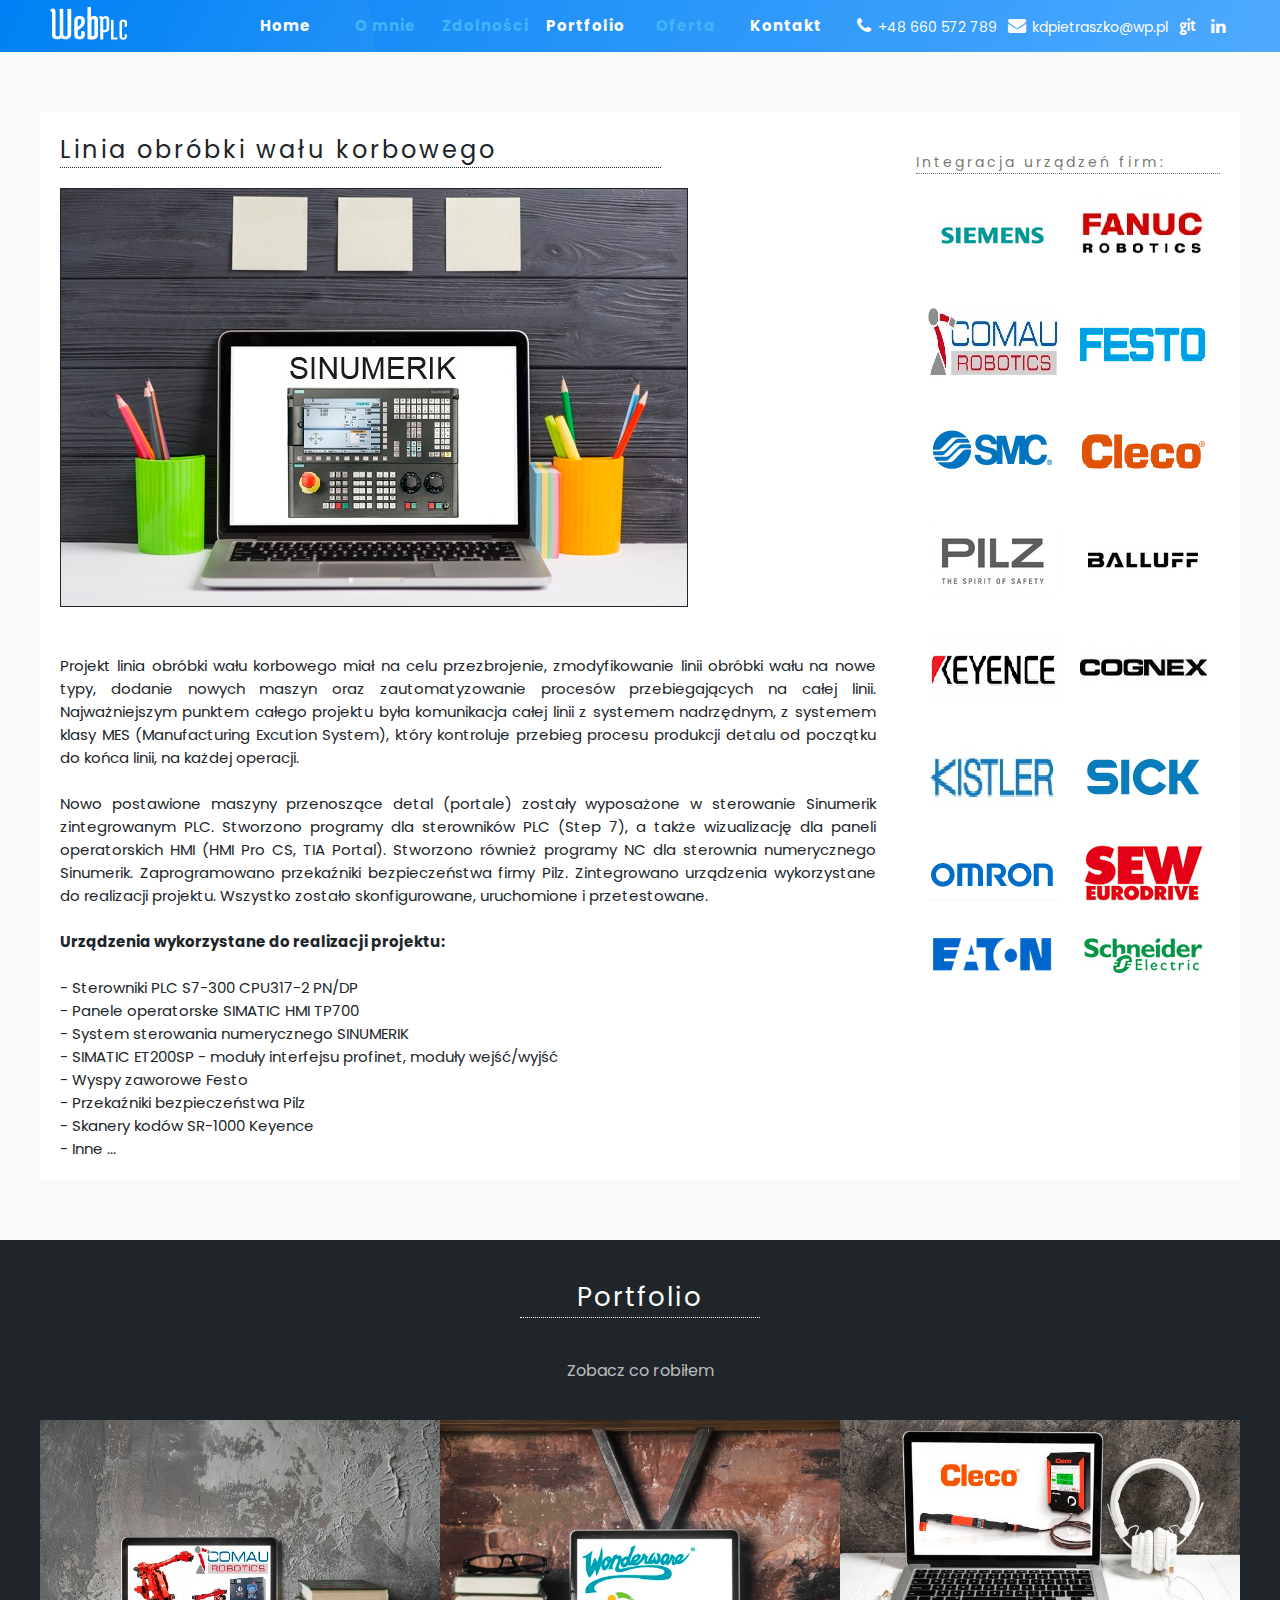
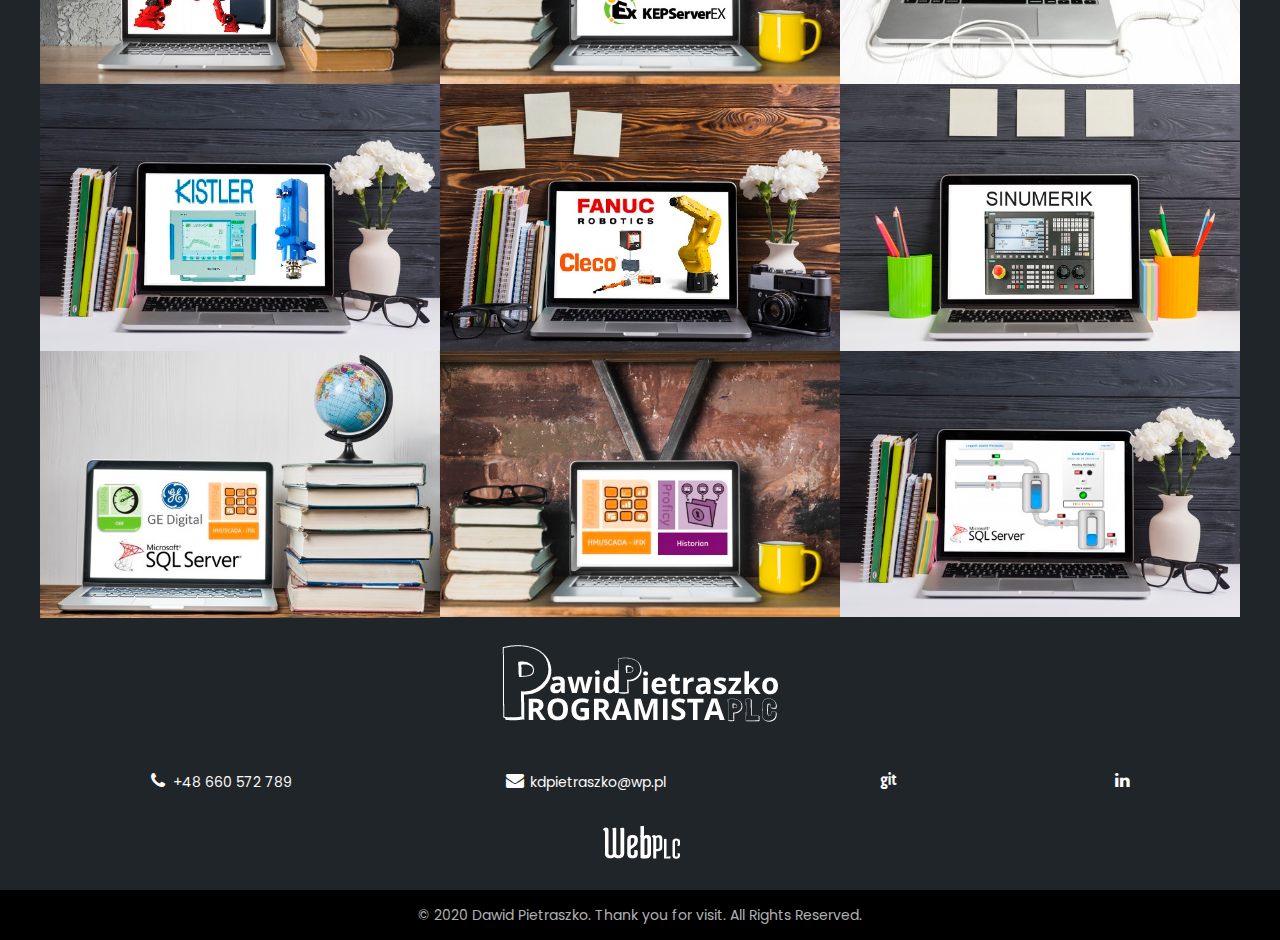
<file: subpages/project_6.html>
<!DOCTYPE html>
<html lang="pl">

<head>
  <meta charset="UTF-8">
  <meta name="viewport" content="width=device-width, initial-scale=1.0">

  <link rel="icon" href="../images/logo/male_logo_dp_v2.png" type="image/png" sizes="22x15">
  <title>PROGRAMISTA - DAWID PIETRASZKO</title>

  <meta name="description" content="Portfolio Dawida Pietraszko">
  <meta name="keywords" content="portfolio, programowanie, PLC, CV, automatyka">
  <meta name="author" content="Dawid Pietraszko">
  <meta http-equiv="X-Ua-Compatible" content="IE=edge">

  <link rel="stylesheet" href="../styles/subpages/reset.css">
  <link rel="stylesheet" href="../styles/subpages/base.css">
  <link rel="stylesheet" href="../styles/subpages/mobile.css">
  <link rel="stylesheet" media="(min-width: 600px)" href="../styles/subpages/tablet.css">
  <link rel="stylesheet" media="(min-width: 1200px)" href="../styles/subpages/desktop.css">


  <link rel="stylesheet" href="../css/fontello.css">

  <script src="https://ajax.googleapis.com/ajax/libs/jquery/3.5.1/jquery.min.js"></script>

  <script src="../jquery.scrollTo.min.js"></script>

</head>

<body>
  <section class="section-header content row">
    <header class="header container">
      <h1 class="header__logo cell">
        <a href="https://dpietraszko.github.io/" target="_blank"><img src="../images/logo/logo_dp_v5.png"
            alt="logo"></a>
      </h1>
      <nav class="header__nav cell">
        <label for="menu-switcher" class="menu">
        </label>
        <input type="checkbox" id="menu-switcher">
        <i class="icon-menu"></i>
        <div class="nav">
          <ul class="nav__list">
            <li class="nav__item">
              <a href="../index.html" id="linkHome">Home</a>
            </li>
            <li class="nav__item nav__item--border">
              <a href="#" id="linkAboutMe">O mnie</a>
            </li>
            <li class="nav__item nav__item--border">
              <a href="#" id="linkMyCompetences">Zdolności</a>
            </li>
            <li class="nav__item">
              <a href="#" id="linkPortfolio">Portfolio</a>
              <label for="menu-switcher-two" class="submenu">
              </label>
              <input type="checkbox" id="menu-switcher-two">
              <i class="icon-plus"></i>
              <ul class="nav__dropdown dropdown">
                <li class="dropdown__item">
                  <a href="./project_1.html">Automatyzacja celi</a>
                </li>
                <li class="dropdown__item">
                  <a href="./project_2.html">Sterowanie pracą pieca (PLC, OPC Serwer, InTouch)</a>
                </li>
                <li class="dropdown__item">
                  <a href="./project_3.html">Stanowisko dokręcania nakrętek</a>
                </li>
                <li class="dropdown__item">
                  <a href="./project_4.html">Stanowisko szkoleniowe z prasą Kistler</a>
                </li>
                <li class="dropdown__item">
                  <a href="./project_5.html">Stanowisko montażu koła fonicznego</a>
                </li>
                <li class="dropdown__item">
                  <a href="./project_6.html">Linia obróbki wału korbowego</a>
                </li>
                <li class="dropdown__item">
                  <a href="./project_7.html">Aplikacja SCADA Proficy iFix i Webspace z MS SQL</a>
                </li>
                <li class="dropdown__item">
                  <a href="./project_8.html">Aplikacja SCADA Proficy iFix i Proficy Historian</a>
                </li>
                <li class="dropdown__item">
                  <a href="./project_9.html">Autorski projekt SCADA WEBPLC z MS SQL</a>
                </li>
              </ul>
            </li>
            <li class="nav__item nav__item--border">
              <a href="#" id="linkOffer">Oferta</a>
            </li>
            <li class="nav__item">
              <a href="#" id="linkContact">Kontakt</a>
            </li>
          </ul>
          <div class="nav__contact">
            <div class="nav__phone">
              <a href="tel:+48660572789" class="contact-link">
                <i class="icon-phone"></i>+48 660 572 789
              </a>
            </div>
            <div class="nav__mail">
              <a href="mailto:kdpietraszko@wp.pl" class="contact-link">
                <i class="icon-mail-alt"></i>kdpietraszko@wp.pl
              </a>
            </div>
            <div class="nav__git">
              <a href="https://github.com/dpietraszko?tab=repositories" target="_blank" class="social-link">
                <i class="icon-git"></i>
              </a>
            </div>
            <div class="nav__in">
              <a href="https://pl.linkedin.com/in/dawid-pietraszko-0a1879127" target="_blank" class="social-link">
                <i class="icon-linkedin"></i>
              </a>
            </div>
          </div>
        </div>
      </nav>
    </header>
  </section>

  <main>
    <a href="#" class="scrollUp"></a>
    <section class="project content row">
      <div class="content__container project__container--background container">
        <div class="project__container cell">
          <header class="project-header">
            <h1 class="project-header__header">Linia obróbki wału korbowego</h1>
            <figure class="project-header__photo">
              <img class="project-header__image" src="../images/portfolio_v2/pens-laptop-pens_626x417.jpg"
                alt="Project 6">
            </figure>
          </header>
          <article class="project-description cell">
            <p class="project-description__txt">Projekt linia obróbki wału korbowego miał na celu przezbrojenie,
              zmodyfikowanie linii obróbki wału na nowe typy, dodanie nowych maszyn oraz zautomatyzowanie procesów
              przebiegających na całej linii. Najważniejszym punktem całego projektu była komunikacja całej linii z
              systemem nadrzędnym, z systemem klasy MES (Manufacturing Excution System), który kontroluje przebieg
              procesu produkcji detalu od początku do końca linii, na każdej operacji.</p>
            <br>

            <p class="project-description__txt">Nowo postawione maszyny przenoszące detal (portale) zostały wyposażone w
              sterowanie Sinumerik zintegrowanym PLC. Stworzono programy dla sterowników PLC (Step 7), a także
              wizualizację dla paneli operatorskich HMI (HMI Pro CS, TIA Portal). Stworzono również programy
              NC dla sterownia numerycznego Sinumerik. Zaprogramowano przekaźniki bezpieczeństwa firmy Pilz.
              Zintegrowano urządzenia wykorzystane do realizacji projektu. Wszystko zostało skonfigurowane, uruchomione
              i przetestowane.</p>
            <br>

            <p class="project-description__txt"><strong>Urządzenia wykorzystane do realizacji projektu:</strong><br><br>
              - Sterowniki PLC S7-300 CPU317-2 PN/DP<br>
              - Panele operatorske SIMATIC HMI TP700<br>
              - System sterowania numerycznego SINUMERIK<br>
              - SIMATIC ET200SP - moduły interfejsu profinet, moduły wejść/wyjść<br>
              - Wyspy zaworowe Festo<br>
              - Przekaźniki bezpieczeństwa Pilz<br>
              - Skanery kodów SR-1000 Keyence<br>
              - Inne ...<br>
            </p>
          </article>
        </div>
        <aside class="sidebar content cell">
          <h1 class="sidebar__header">Integracja urządzeń firm: </h1>
          <figure class="sidebar-images">
            <a class="sidebar-images__img" href="https://new.siemens.com/pl/pl.html" target="_blank"><img
                src="../images/logo_firm/siemens.png" alt="siemens"></a>
            <a class="sidebar-images__img" href="https://www.fanuc.eu/pl/pl" target="_blank"><img
                src="../images/logo_firm/fanuc.jpg" alt="fanuc"></a>
            <a class="sidebar-images__img" href="https://www.comau.com/en" target="_blank"><img
                src="../images/logo_firm/comau.jpg" alt="comau"></a>
            <a class="sidebar-images__img" href="https://www.festo.com/cms/pl_pl/index.htm" target="_blank"><img
                src="../images/logo_firm/festo.png" alt="festo"></a>
            <a class="sidebar-images__img" href="https://www.smc.eu/pl-pl" target="_blank"><img
                src="../images/logo_firm/smc.png" alt="smc"></a>
            <a class="sidebar-images__img" href="https://www.clecotools.com/" target="_blank"><img
                src="../images/logo_firm/cleco.png" alt="cleco"></a>
            <a class="sidebar-images__img" href="https://www.pilz.com/pl-PL" target="_blank"><img
                src="../images/logo_firm/pilz.png" alt="pilz"></a>
            <a class="sidebar-images__img" href="https://www.balluff.com/" target="_blank"><img
                src="../images/logo_firm/balluff.png" alt="balluff"></a>
            <a class="sidebar-images__img" href="https://www.keyence.eu/plpl/" target="_blank"><img
                src="../images/logo_firm/keyence.png" alt="keyence"></a>
            <a class="sidebar-images__img" href="https://www.cognex.com/" target="_blank"><img
                src="../images/logo_firm/cognex.png" alt="cognex"></a>
            <a class="sidebar-images__img sidebar-images__img--tablet" href="https://www.kistler.com/en/"
              target="_blank"><img src="../images/logo_firm/kistler.jpg" alt="kistler"></a>
            <a class="sidebar-images__img sidebar-images__img--tablet" href="https://www.sick.com/pl/pl/"
              target="_blank"><img src="../images/logo_firm/sick.png" alt="sick"></a>
            <a class="sidebar-images__img sidebar-images__img--tablet" href="https://omron.pl/pl/home"
              target="_blank"><img src="../images/logo_firm/omron.png" alt="omron"></a>
            <a class="sidebar-images__img sidebar-images__img--tablet"
              href="https://www.sew-eurodrive.pl/strona_glowna.html" target="_blank"><img
                src="../images/logo_firm/sew.png" alt="sew"></a>
            <a class="sidebar-images__img sidebar-images__img--tablet" href="http://www.eaton.pl/EatonPL/index.htm"
              target="_blank"><img src="../images/logo_firm/eaton.png" alt="eaton"></a>
            <a class="sidebar-images__img sidebar-images__img--mobile sidebar-images__img--tablet"
              href="https://www.se.com/pl/pl/" target="_blank"><img src="../images/logo_firm/schneider.png"
                alt="schneider"></a>
          </figure>
        </aside>
      </div>
    </section>

    <section class="portfolio content row" id="goToPortfolio">
      <header class="portfolio-header content__container container">
        <h1 class="portfolio-header__header">Portfolio</h1>
        <p class="portfolio-header__description">Zobacz co robiłem</p>
      </header>
      <ul class="portfolio-projects content__container container">
        <li class="portfolio-project cell">
          <figure class="portfolio-project__overlay">
            <a class="portfolio-project__photo" href="./project_1.html"><img
                src="../images/portfolio_v2/laptop-books_626x417.jpg" alt="project1"></a>
            <a class="portfolio-project__link" href="./project_1.html">
              <i class="portfolio-project__icon icon-search"></i>
              <p class="portfolio-project__description">Automatyzacja celi</p>
            </a>
          </figure>
        </li>
        <li class="portfolio-project cell">
          <figure class="portfolio-project__overlay">
            <a class="portfolio-project__photo" href="./project_2.html"><img
                src="../images/portfolio_v2/books-laptop-cup_626x417.jpg" alt="project2"></a>
            <a class="portfolio-project__link" href="./project_2.html">
              <i class="portfolio-project__icon icon-search"></i>
              <p class="portfolio-project__description">Sterowanie pracą pieca (PLC, OPC Serwer, InTouch)</p>
            </a>
          </figure>
        </li>
        <li class="portfolio-project cell">
          <figure class="portfolio-project__overlay">
            <a class="portfolio-project__photo" href="./project_3.html"><img
                src="../images/portfolio_v2/laptop-headphones_626x417.jpg" alt="project3"></a>
            <a class="portfolio-project__link" href="./project_3.html">
              <i class="portfolio-project__icon icon-search"></i>
              <p class="portfolio-project__description">Stanowisko dokręcania nakrętek</p>
            </a>
          </figure>
        </li>
        <li class="portfolio-project cell">
          <figure class="portfolio-project__overlay">
            <a class="portfolio-project__photo" href="./project_4.html"><img
                src="../images/portfolio_v2/books-laptop-flowers_626x417.jpg" alt="project4"></a>
            <a class="portfolio-project__link" href="./project_4.html">
              <i class="portfolio-project__icon icon-search"></i>
              <p class="portfolio-project__description">Stanowisko szkoleniowe z prasą Kistler</p>
            </a>
          </figure>
        <li class="portfolio-project cell">
          <figure class="portfolio-project__overlay">
            <a class="portfolio-project__photo" href="./project_5.html"><img
                src="../images/portfolio_v2/books-laptop-camera_626x417.jpg" alt="project5"></a>
            <a class="portfolio-project__link" href="./project_5.html">
              <i class="portfolio-project__icon icon-search"></i>
              <p class="portfolio-project__description">Stanowisko montażu koła fonicznego</p>
            </a>
          </figure>
        </li>
        <li class="portfolio-project cell">
          <figure class="portfolio-project__overlay">
            <a class="portfolio-project__photo" href="./project_6.html"><img
                src="../images/portfolio_v2/pens-laptop-pens_626x417.jpg" alt="project6"></a>
            <a class="portfolio-project__link" href="./project_6.html">
              <i class="portfolio-project__icon icon-search"></i>
              <p class="portfolio-project__description">Linia obróbki wału korbowego</p>
            </a>
          </figure>
        </li>
        <li class="portfolio-project cell">
          <figure class="portfolio-project__overlay">
            <a class="portfolio-project__photo" href="./project_7.html"><img
                src="../images/portfolio_v2/laptop-books-globe_624x417.jpg" alt="project7"></a>
            <a class="portfolio-project__link" href="./project_7.html">
              <i class="portfolio-project__icon icon-search"></i>
              <p class="portfolio-project__description">Aplikacja SCADA Proficy iFix i Webspace z bazą danych MSSQL</p>
            </a>
          </figure>
        </li>
        <li class="portfolio-project cell">
          <figure class="portfolio-project__overlay">
            <a class="portfolio-project__photo" href="./project_8.html"><img
                src="../images/portfolio_v2/books-laptop-cup2_626x417.jpg" alt="project8"></a>
            <a class="portfolio-project__link" href="./project_8.html">
              <i class="portfolio-project__icon icon-search"></i>
              <p class="portfolio-project__description">Aplikacja SCADA Proficy iFix z przemysłową bazą danch Proficy Historian</p>
            </a>
          </figure>
        </li>
        <li class="portfolio-project cell">
          <figure class="portfolio-project__overlay">
            <a class="portfolio-project__photo" href="./project_9.html"><img
                src="../images/portfolio_v2/books-laptop-flowers2_626x417.jpg" alt="project9"></a>
            <a class="portfolio-project__link" href="./project_9.html">
              <i class="portfolio-project__icon icon-search"></i>
              <p class="portfolio-project__description">Autorski projekt SCADA WEBPLC z bazą danych MSSQL</p>
            </a>
          </figure>
        </li>
      </ul>
    </section>

    <section class="bottom-contact content row" id="goToContact">
      <div class="bottom-contact__content content__container container">
        <h1 class="bottom-contact__logo cell">
          <a href="https://dpietraszko.github.io/" target="_blank"><img src="../images/logo/logo_dp_v3.png"
              alt="logo"></a>
        </h1>
        <ul class="bottom-contact__info cell">
          <li class="bottom-contact__phone">
            <a href="tel:+48660572789" class="contact-link">
              <i class="icon-phone"></i>+48 660 572 789
            </a>
          </li>
          <li class="bottom-contact__mail">
            <a href="mailto:kdpietraszko@wp.pl" class="contact-link">
              <i class="icon-mail-alt"></i>kdpietraszko@wp.pl
            </a>
          </li>
          <li class="bottom-contact__git">
            <a href="https://github.com/dpietraszko?tab=repositories" target="_blank" class="social-link">
              <i class="icon-git"></i>
            </a>
          </li>
          <li class="bottom-contact__in">
            <a href="https://pl.linkedin.com/in/dawid-pietraszko-0a1879127" target="_blank" class="social-link">
              <i class="icon-linkedin"></i>
            </a>
          </li>
        </ul>
        <div class="bottom-contact__logo cell">
          <a href="https://dpietraszko.github.io/" target="_blank"><img src="../images/logo/logo_dp_v5.png"
              alt="logo"></a>
        </div>
      </div>
    </section>
  </main>

  <footer class="footer row">
    <p>&copy; 2020 Dawid Pietraszko. Thank you for visit. All Rights Reserved.</p>
  </footer>


  <script src="../js/app.js"></script>
</body>

</html>
</file>
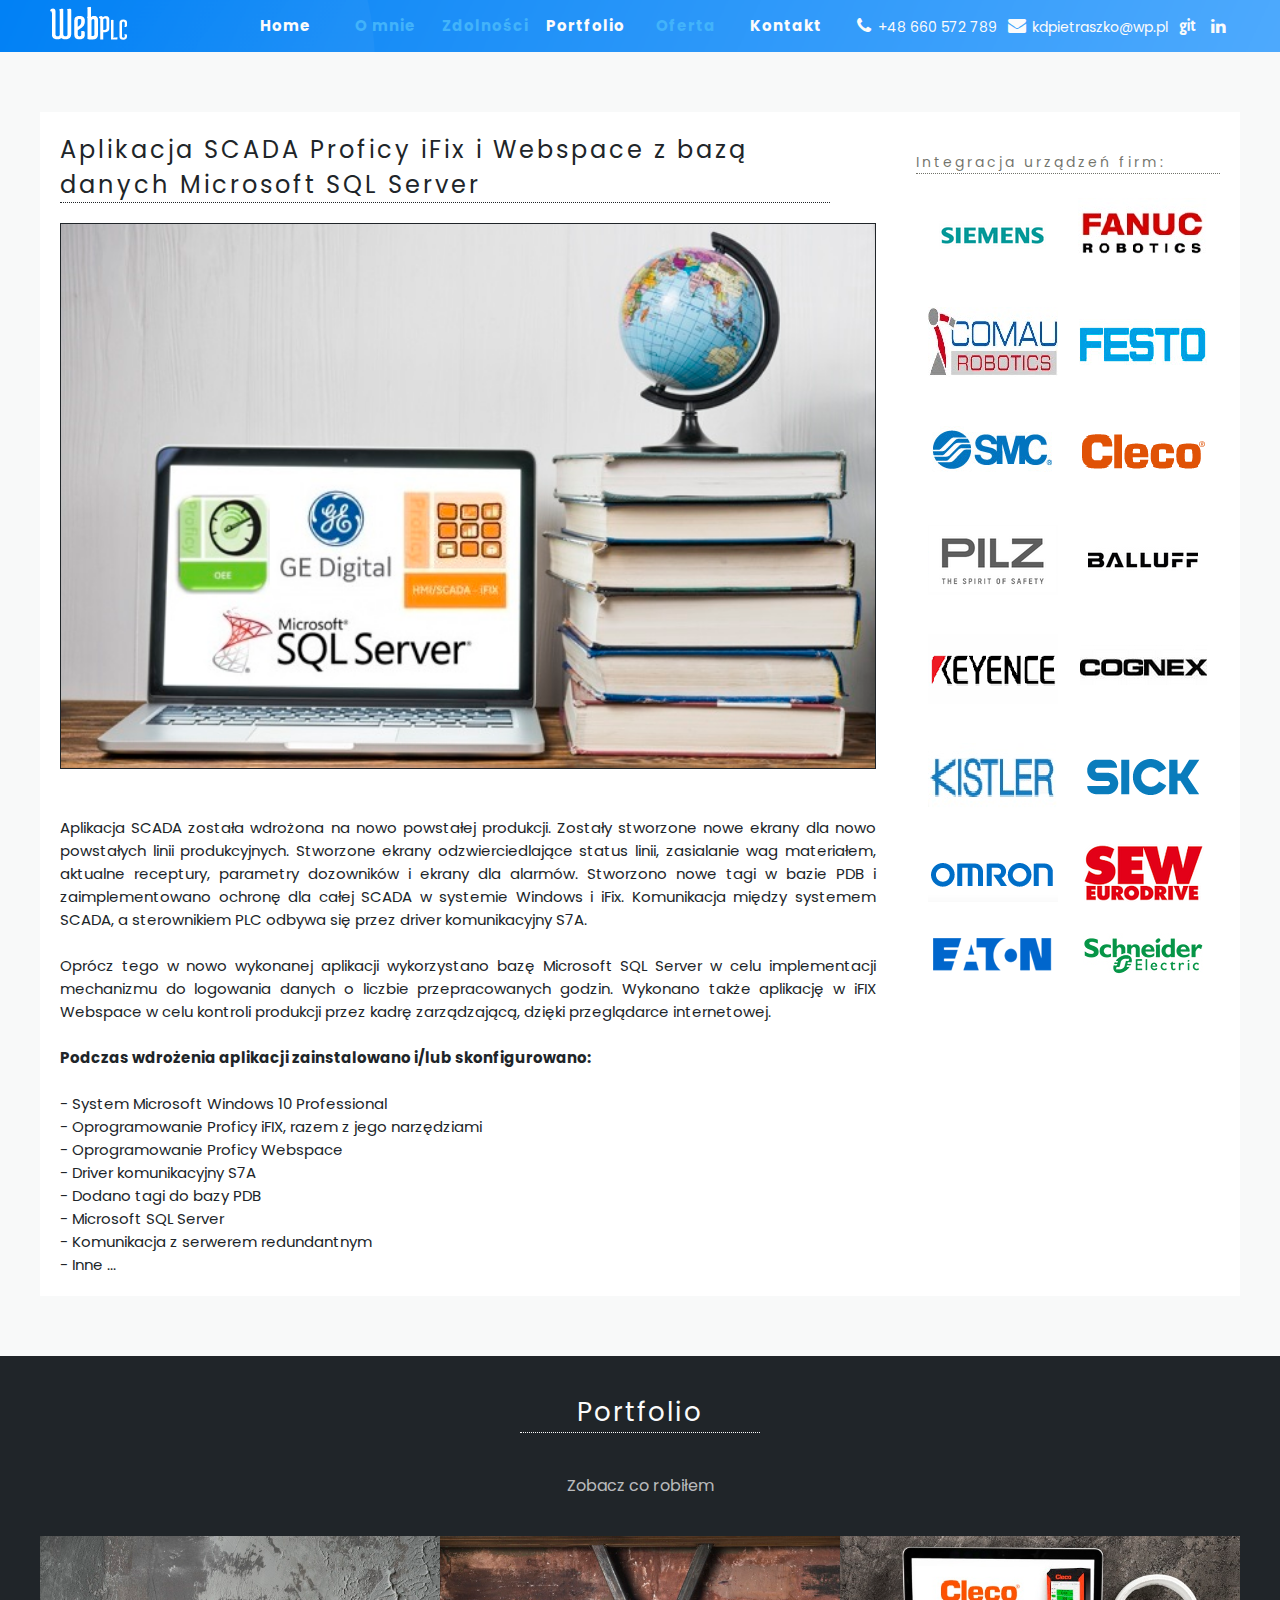
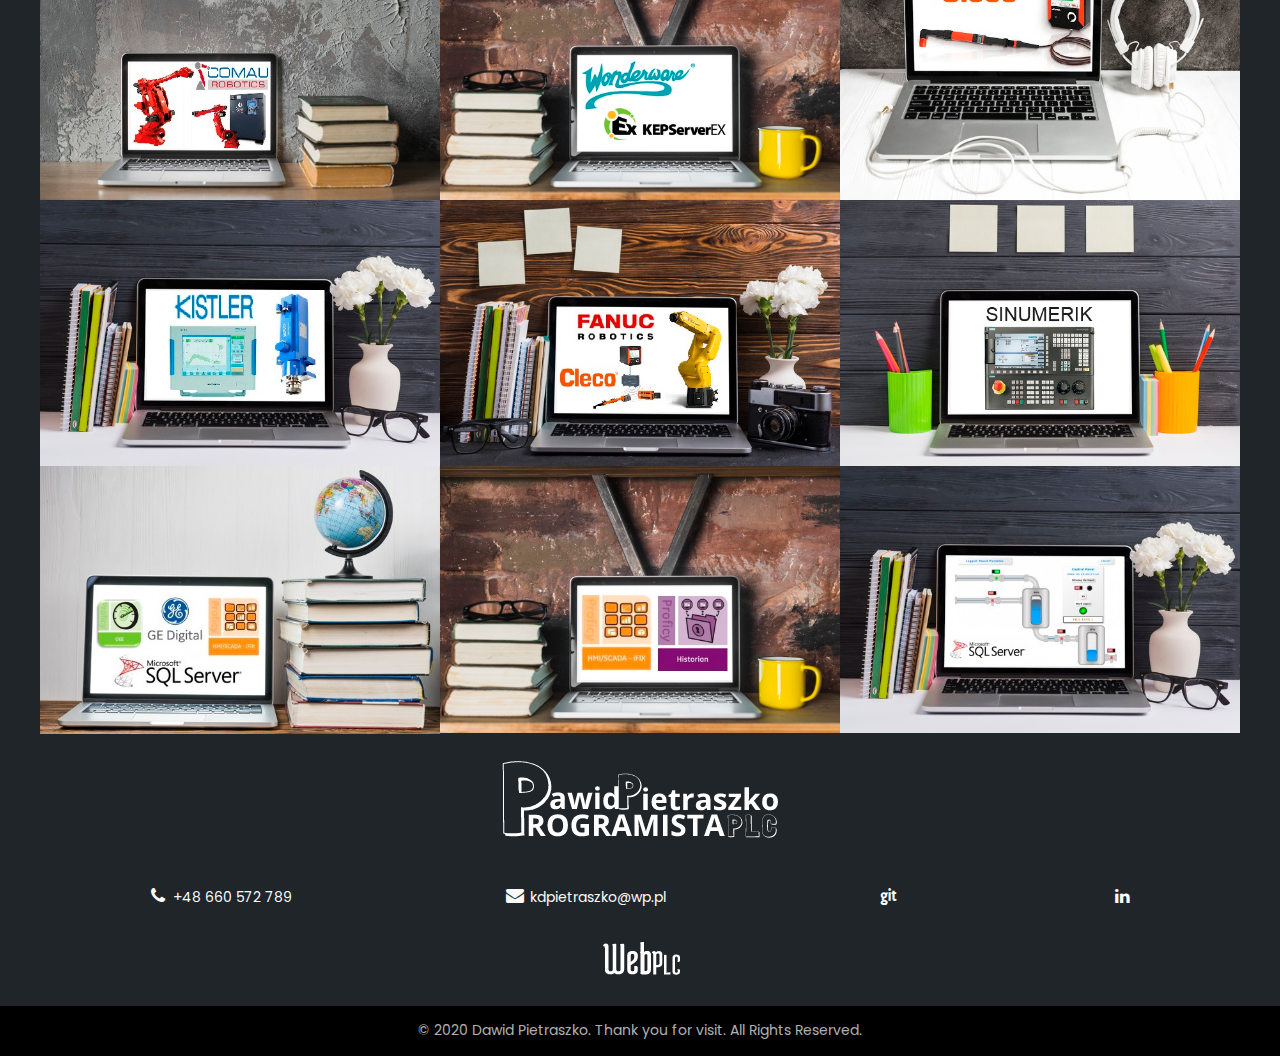
<file: subpages/project_7.html>
<!DOCTYPE html>
<html lang="pl">

<head>
  <meta charset="UTF-8">
  <meta name="viewport" content="width=device-width, initial-scale=1.0">

  <link rel="icon" href="../images/logo/male_logo_dp_v2.png" type="image/png" sizes="22x15">
  <title>PROGRAMISTA - DAWID PIETRASZKO</title>

  <meta name="description" content="Portfolio Dawida Pietraszko">
  <meta name="keywords" content="portfolio, programowanie, PLC, CV, automatyka">
  <meta name="author" content="Dawid Pietraszko">
  <meta http-equiv="X-Ua-Compatible" content="IE=edge">

  <link rel="stylesheet" href="../styles/subpages/reset.css">
  <link rel="stylesheet" href="../styles/subpages/base.css">
  <link rel="stylesheet" href="../styles/subpages/mobile.css">
  <link rel="stylesheet" media="(min-width: 600px)" href="../styles/subpages/tablet.css">
  <link rel="stylesheet" media="(min-width: 1200px)" href="../styles/subpages/desktop.css">


  <link rel="stylesheet" href="../css/fontello.css">

  <script src="https://ajax.googleapis.com/ajax/libs/jquery/3.5.1/jquery.min.js"></script>

  <script src="../jquery.scrollTo.min.js"></script>

</head>

<body>
  <section class="section-header content row">
    <header class="header container">
      <h1 class="header__logo cell">
        <a href="https://dpietraszko.github.io/" target="_blank"><img src="../images/logo/logo_dp_v5.png"
            alt="logo"></a>
      </h1>
      <nav class="header__nav cell">
        <label for="menu-switcher" class="menu">
        </label>
        <input type="checkbox" id="menu-switcher">
        <i class="icon-menu"></i>
        <div class="nav">
          <ul class="nav__list">
            <li class="nav__item">
              <a href="../index.html" id="linkHome">Home</a>
            </li>
            <li class="nav__item nav__item--border">
              <a href="#" id="linkAboutMe">O mnie</a>
            </li>
            <li class="nav__item nav__item--border">
              <a href="#" id="linkMyCompetences">Zdolności</a>
            </li>
            <li class="nav__item">
              <a href="#" id="linkPortfolio">Portfolio</a>
              <label for="menu-switcher-two" class="submenu">
              </label>
              <input type="checkbox" id="menu-switcher-two">
              <i class="icon-plus"></i>
              <ul class="nav__dropdown dropdown">
                <li class="dropdown__item">
                  <a href="./project_1.html">Automatyzacja celi</a>
                </li>
                <li class="dropdown__item">
                  <a href="./project_2.html">Sterowanie pracą pieca (PLC, OPC Serwer, InTouch)</a>
                </li>
                <li class="dropdown__item">
                  <a href="./project_3.html">Stanowisko dokręcania nakrętek</a>
                </li>
                <li class="dropdown__item">
                  <a href="./project_4.html">Stanowisko szkoleniowe z prasą Kistler</a>
                </li>
                <li class="dropdown__item">
                  <a href="./project_5.html">Stanowisko montażu koła fonicznego</a>
                </li>
                <li class="dropdown__item">
                  <a href="./project_6.html">Linia obróbki wału korbowego</a>
                </li>
                <li class="dropdown__item">
                  <a href="./project_7.html">Aplikacja SCADA Proficy iFix i Webspace z MS SQL</a>
                </li>
                <li class="dropdown__item">
                  <a href="./project_8.html">Aplikacja SCADA Proficy iFix i Proficy Historian</a>
                </li>
                <li class="dropdown__item">
                  <a href="./project_9.html">Autorski projekt SCADA WEBPLC z MS SQL</a>
                </li>
              </ul>
            </li>
            <li class="nav__item nav__item--border">
              <a href="#" id="linkOffer">Oferta</a>
            </li>
            <li class="nav__item">
              <a href="#" id="linkContact">Kontakt</a>
            </li>
          </ul>
          <div class="nav__contact">
            <div class="nav__phone">
              <a href="tel:+48660572789" class="contact-link">
                <i class="icon-phone"></i>+48 660 572 789
              </a>
            </div>
            <div class="nav__mail">
              <a href="mailto:kdpietraszko@wp.pl" class="contact-link">
                <i class="icon-mail-alt"></i>kdpietraszko@wp.pl
              </a>
            </div>
            <div class="nav__git">
              <a href="https://github.com/dpietraszko?tab=repositories" target="_blank" class="social-link">
                <i class="icon-git"></i>
              </a>
            </div>
            <div class="nav__in">
              <a href="https://pl.linkedin.com/in/dawid-pietraszko-0a1879127" target="_blank" class="social-link">
                <i class="icon-linkedin"></i>
              </a>
            </div>
          </div>
        </div>
      </nav>
    </header>
  </section>

  <main>
    <a href="#" class="scrollUp"></a>
    <section class="project content row">
      <div class="content__container project__container--background container">
        <div class="project__container cell">
          <header class="project-header">
            <h1 class="project-header__header">Aplikacja SCADA Proficy iFix i Webspace z bazą danych Microsoft SQL Server</h1>
            <figure class="project-header__photo">
              <img class="project-header__image" src="../images/portfolio_v2/laptop-books-globe_624x417.jpg"
                alt="Project 6">
            </figure>
          </header>
          <article class="project-description cell">
            <p class="project-description__txt">Aplikacja SCADA została wdrożona na nowo powstałej produkcji. 
              Zostały stworzone nowe ekrany dla nowo powstałych linii produkcyjnych. Stworzone ekrany odzwierciedlające status linii, 
              zasialanie wag materiałem, aktualne receptury, parametry dozowników i ekrany dla alarmów. Stworzono nowe tagi w bazie PDB 
              i zaimplementowano ochronę dla całej SCADA w systemie Windows i iFix. Komunikacja między systemem SCADA, 
              a sterownikiem PLC odbywa się przez driver komunikacyjny S7A.</p>
            <br>

            <p class="project-description__txt">Oprócz tego w nowo wykonanej aplikacji wykorzystano bazę Microsoft SQL Server w celu 
              implementacji mechanizmu do logowania danych o liczbie przepracowanych godzin. Wykonano także aplikację w iFIX Webspace 
              w celu kontroli produkcji przez kadrę zarządzającą, dzięki przeglądarce internetowej.
            </p> </p>
            <br>

            <p class="project-description__txt"><strong>Podczas wdrożenia aplikacji zainstalowano i/lub skonfigurowano:</strong><br><br>
              - System Microsoft Windows 10 Professional<br>
              - Oprogramowanie Proficy iFIX, razem z jego narzędziami<br>
              - Oprogramowanie Proficy Webspace<br>
              - Driver komunikacyjny S7A<br>
              - Dodano tagi do bazy PDB<br>
              - Microsoft SQL Server<br>
              - Komunikacja z serwerem redundantnym<br>
              - Inne ...<br>
            </p>
          </article>
        </div>
        <aside class="sidebar content cell">
          <h1 class="sidebar__header">Integracja urządzeń firm: </h1>
          <figure class="sidebar-images">
            <a class="sidebar-images__img" href="https://new.siemens.com/pl/pl.html" target="_blank"><img
                src="../images/logo_firm/siemens.png" alt="siemens"></a>
            <a class="sidebar-images__img" href="https://www.fanuc.eu/pl/pl" target="_blank"><img
                src="../images/logo_firm/fanuc.jpg" alt="fanuc"></a>
            <a class="sidebar-images__img" href="https://www.comau.com/en" target="_blank"><img
                src="../images/logo_firm/comau.jpg" alt="comau"></a>
            <a class="sidebar-images__img" href="https://www.festo.com/cms/pl_pl/index.htm" target="_blank"><img
                src="../images/logo_firm/festo.png" alt="festo"></a>
            <a class="sidebar-images__img" href="https://www.smc.eu/pl-pl" target="_blank"><img
                src="../images/logo_firm/smc.png" alt="smc"></a>
            <a class="sidebar-images__img" href="https://www.clecotools.com/" target="_blank"><img
                src="../images/logo_firm/cleco.png" alt="cleco"></a>
            <a class="sidebar-images__img" href="https://www.pilz.com/pl-PL" target="_blank"><img
                src="../images/logo_firm/pilz.png" alt="pilz"></a>
            <a class="sidebar-images__img" href="https://www.balluff.com/" target="_blank"><img
                src="../images/logo_firm/balluff.png" alt="balluff"></a>
            <a class="sidebar-images__img" href="https://www.keyence.eu/plpl/" target="_blank"><img
                src="../images/logo_firm/keyence.png" alt="keyence"></a>
            <a class="sidebar-images__img" href="https://www.cognex.com/" target="_blank"><img
                src="../images/logo_firm/cognex.png" alt="cognex"></a>
            <a class="sidebar-images__img sidebar-images__img--tablet" href="https://www.kistler.com/en/"
              target="_blank"><img src="../images/logo_firm/kistler.jpg" alt="kistler"></a>
            <a class="sidebar-images__img sidebar-images__img--tablet" href="https://www.sick.com/pl/pl/"
              target="_blank"><img src="../images/logo_firm/sick.png" alt="sick"></a>
            <a class="sidebar-images__img sidebar-images__img--tablet" href="https://omron.pl/pl/home"
              target="_blank"><img src="../images/logo_firm/omron.png" alt="omron"></a>
            <a class="sidebar-images__img sidebar-images__img--tablet"
              href="https://www.sew-eurodrive.pl/strona_glowna.html" target="_blank"><img
                src="../images/logo_firm/sew.png" alt="sew"></a>
            <a class="sidebar-images__img sidebar-images__img--tablet" href="http://www.eaton.pl/EatonPL/index.htm"
              target="_blank"><img src="../images/logo_firm/eaton.png" alt="eaton"></a>
            <a class="sidebar-images__img sidebar-images__img--mobile sidebar-images__img--tablet"
              href="https://www.se.com/pl/pl/" target="_blank"><img src="../images/logo_firm/schneider.png"
                alt="schneider"></a>
          </figure>
        </aside>
      </div>
    </section>

    <section class="portfolio content row" id="goToPortfolio">
      <header class="portfolio-header content__container container">
        <h1 class="portfolio-header__header">Portfolio</h1>
        <p class="portfolio-header__description">Zobacz co robiłem</p>
      </header>
      <ul class="portfolio-projects content__container container">
        <li class="portfolio-project cell">
          <figure class="portfolio-project__overlay">
            <a class="portfolio-project__photo" href="./project_1.html"><img
                src="../images/portfolio_v2/laptop-books_626x417.jpg" alt="project1"></a>
            <a class="portfolio-project__link" href="./project_1.html">
              <i class="portfolio-project__icon icon-search"></i>
              <p class="portfolio-project__description">Automatyzacja celi</p>
            </a>
          </figure>
        </li>
        <li class="portfolio-project cell">
          <figure class="portfolio-project__overlay">
            <a class="portfolio-project__photo" href="./project_2.html"><img
                src="../images/portfolio_v2/books-laptop-cup_626x417.jpg" alt="project2"></a>
            <a class="portfolio-project__link" href="./project_2.html">
              <i class="portfolio-project__icon icon-search"></i>
              <p class="portfolio-project__description">Sterowanie pracą pieca (PLC, OPC Serwer, InTouch)</p>
            </a>
          </figure>
        </li>
        <li class="portfolio-project cell">
          <figure class="portfolio-project__overlay">
            <a class="portfolio-project__photo" href="./project_3.html"><img
                src="../images/portfolio_v2/laptop-headphones_626x417.jpg" alt="project3"></a>
            <a class="portfolio-project__link" href="./project_3.html">
              <i class="portfolio-project__icon icon-search"></i>
              <p class="portfolio-project__description">Stanowisko dokręcania nakrętek</p>
            </a>
          </figure>
        </li>
        <li class="portfolio-project cell">
          <figure class="portfolio-project__overlay">
            <a class="portfolio-project__photo" href="./project_4.html"><img
                src="../images/portfolio_v2/books-laptop-flowers_626x417.jpg" alt="project4"></a>
            <a class="portfolio-project__link" href="./project_4.html">
              <i class="portfolio-project__icon icon-search"></i>
              <p class="portfolio-project__description">Stanowisko szkoleniowe z prasą Kistler</p>
            </a>
          </figure>
        <li class="portfolio-project cell">
          <figure class="portfolio-project__overlay">
            <a class="portfolio-project__photo" href="./project_5.html"><img
                src="../images/portfolio_v2/books-laptop-camera_626x417.jpg" alt="project5"></a>
            <a class="portfolio-project__link" href="./project_5.html">
              <i class="portfolio-project__icon icon-search"></i>
              <p class="portfolio-project__description">Stanowisko montażu koła fonicznego</p>
            </a>
          </figure>
        </li>
        <li class="portfolio-project cell">
          <figure class="portfolio-project__overlay">
            <a class="portfolio-project__photo" href="./project_6.html"><img
                src="../images/portfolio_v2/pens-laptop-pens_626x417.jpg" alt="project6"></a>
            <a class="portfolio-project__link" href="./project_6.html">
              <i class="portfolio-project__icon icon-search"></i>
              <p class="portfolio-project__description">Linia obróbki wału korbowego</p>
            </a>
          </figure>
        </li>
        <li class="portfolio-project cell">
          <figure class="portfolio-project__overlay">
            <a class="portfolio-project__photo" href="./project_7.html"><img
                src="../images/portfolio_v2/laptop-books-globe_624x417.jpg" alt="project7"></a>
            <a class="portfolio-project__link" href="./project_7.html">
              <i class="portfolio-project__icon icon-search"></i>
              <p class="portfolio-project__description">Aplikacja SCADA Proficy iFix i Webspace z bazą danych MSSQL</p>
            </a>
          </figure>
        </li>
        <li class="portfolio-project cell">
          <figure class="portfolio-project__overlay">
            <a class="portfolio-project__photo" href="./project_8.html"><img
                src="../images/portfolio_v2/books-laptop-cup2_626x417.jpg" alt="project8"></a>
            <a class="portfolio-project__link" href="./project_8.html">
              <i class="portfolio-project__icon icon-search"></i>
              <p class="portfolio-project__description">Aplikacja SCADA Proficy iFix z przemysłową bazą danch Proficy Historian</p>
            </a>
          </figure>
        </li>
        <li class="portfolio-project cell">
          <figure class="portfolio-project__overlay">
            <a class="portfolio-project__photo" href="./project_9.html"><img
                src="../images/portfolio_v2/books-laptop-flowers2_626x417.jpg" alt="project9"></a>
            <a class="portfolio-project__link" href="./project_9.html">
              <i class="portfolio-project__icon icon-search"></i>
              <p class="portfolio-project__description">Autorski projekt SCADA WEBPLC z bazą danych MSSQL</p>
            </a>
          </figure>
        </li>
      </ul>
    </section>

    <section class="bottom-contact content row" id="goToContact">
      <div class="bottom-contact__content content__container container">
        <h1 class="bottom-contact__logo cell">
          <a href="https://dpietraszko.github.io/" target="_blank"><img src="../images/logo/logo_dp_v3.png"
              alt="logo"></a>
        </h1>
        <ul class="bottom-contact__info cell">
          <li class="bottom-contact__phone">
            <a href="tel:+48660572789" class="contact-link">
              <i class="icon-phone"></i>+48 660 572 789
            </a>
          </li>
          <li class="bottom-contact__mail">
            <a href="mailto:kdpietraszko@wp.pl" class="contact-link">
              <i class="icon-mail-alt"></i>kdpietraszko@wp.pl
            </a>
          </li>
          <li class="bottom-contact__git">
            <a href="https://github.com/dpietraszko?tab=repositories" target="_blank" class="social-link">
              <i class="icon-git"></i>
            </a>
          </li>
          <li class="bottom-contact__in">
            <a href="https://pl.linkedin.com/in/dawid-pietraszko-0a1879127" target="_blank" class="social-link">
              <i class="icon-linkedin"></i>
            </a>
          </li>
        </ul>
        <div class="bottom-contact__logo cell">
          <a href="https://dpietraszko.github.io/" target="_blank"><img src="../images/logo/logo_dp_v5.png"
              alt="logo"></a>
        </div>
      </div>
    </section>
  </main>

  <footer class="footer row">
    <p>&copy; 2020 Dawid Pietraszko. Thank you for visit. All Rights Reserved.</p>
  </footer>


  <script src="../js/app.js"></script>
</body>

</html>
</file>
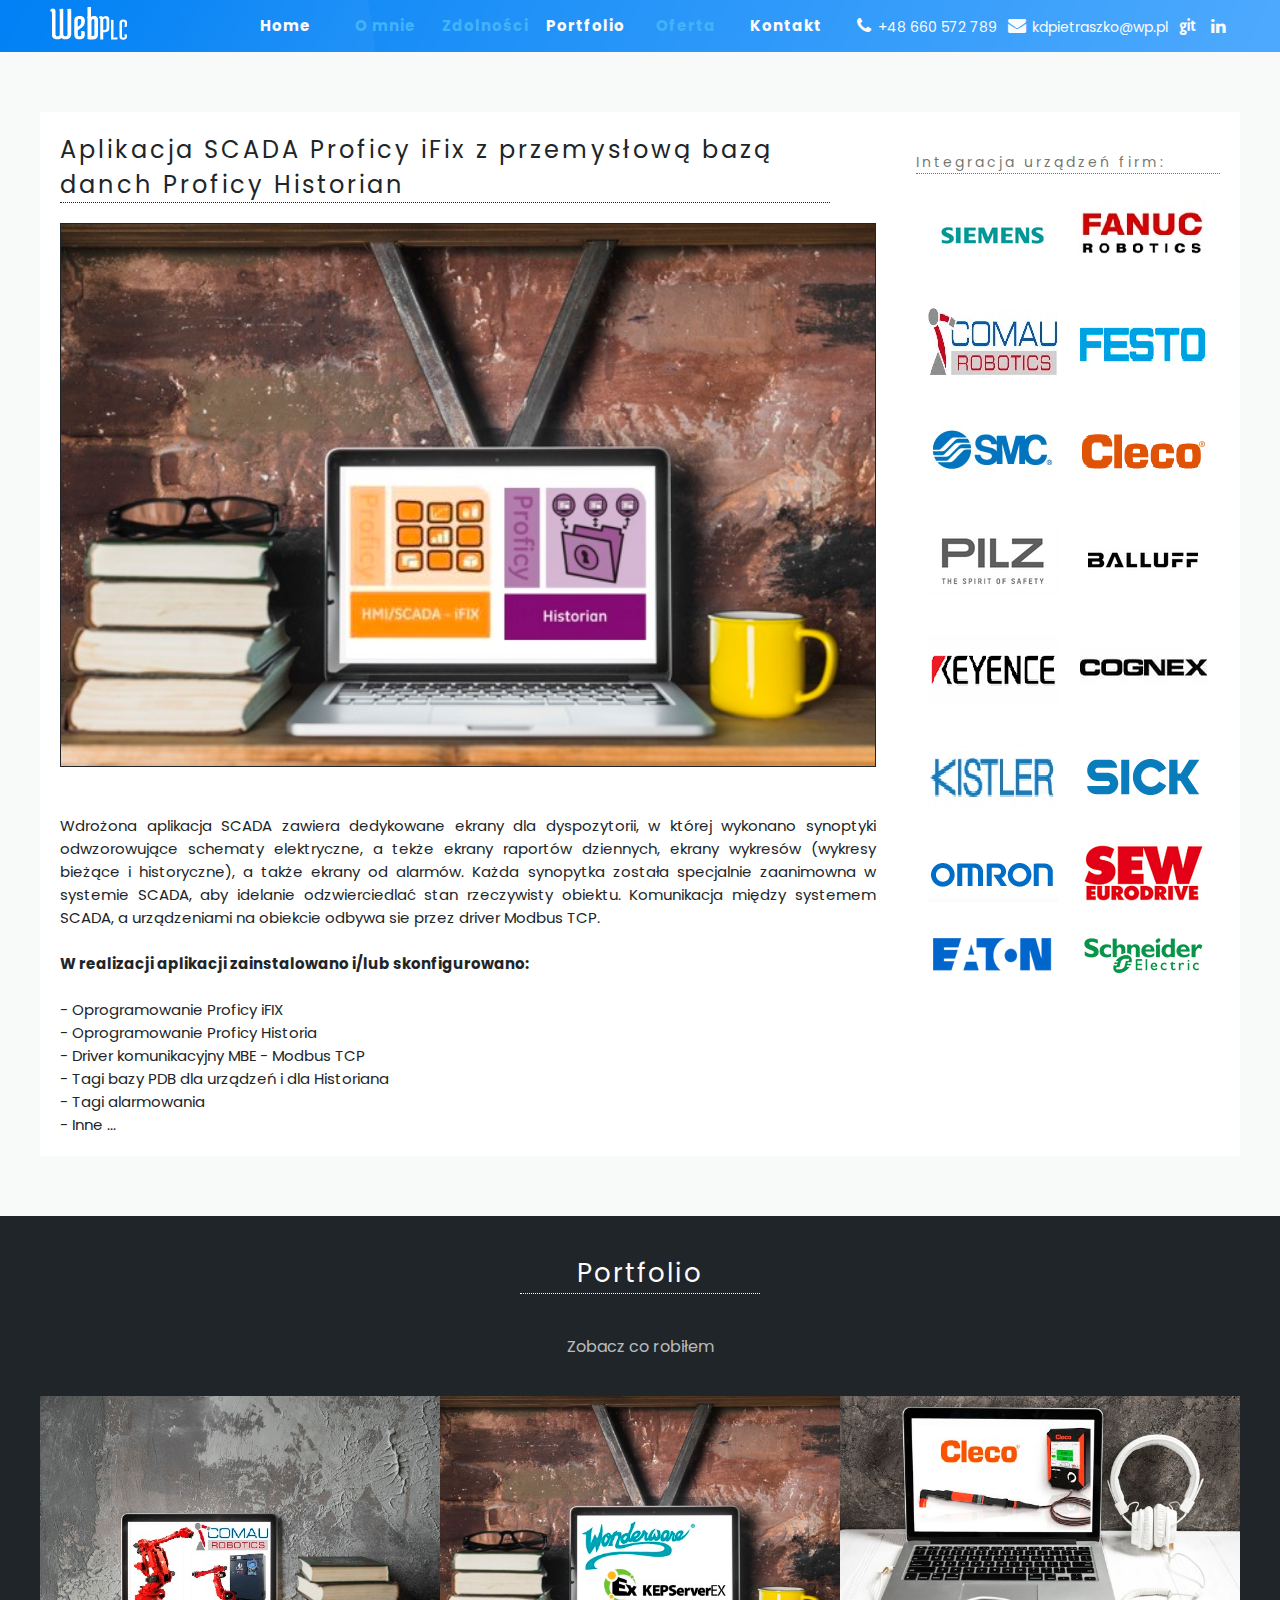
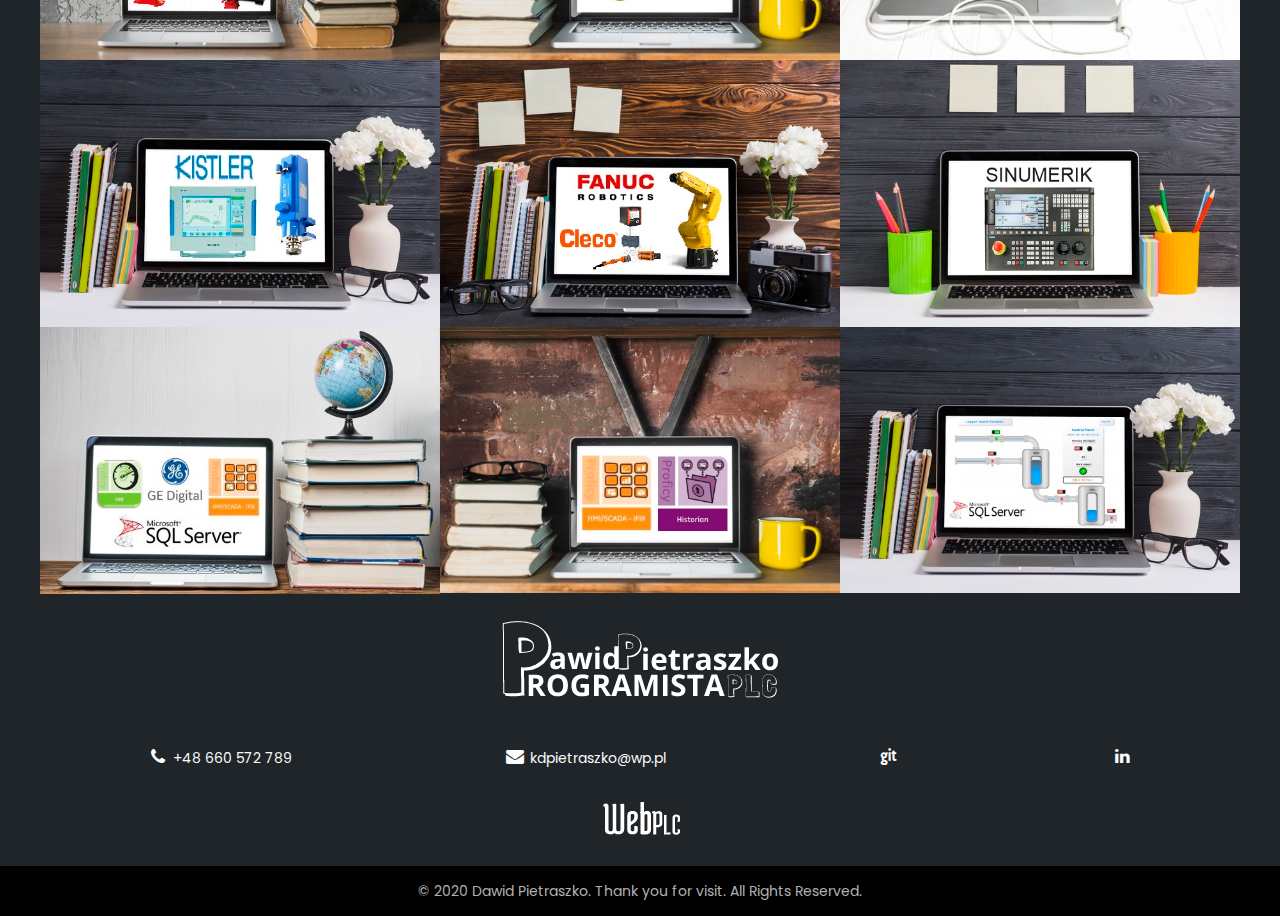
<file: subpages/project_8.html>
<!DOCTYPE html>
<html lang="pl">

<head>
  <meta charset="UTF-8">
  <meta name="viewport" content="width=device-width, initial-scale=1.0">

  <link rel="icon" href="../images/logo/male_logo_dp_v2.png" type="image/png" sizes="22x15">
  <title>PROGRAMISTA - DAWID PIETRASZKO</title>

  <meta name="description" content="Portfolio Dawida Pietraszko">
  <meta name="keywords" content="portfolio, programowanie, PLC, CV, automatyka">
  <meta name="author" content="Dawid Pietraszko">
  <meta http-equiv="X-Ua-Compatible" content="IE=edge">

  <link rel="stylesheet" href="../styles/subpages/reset.css">
  <link rel="stylesheet" href="../styles/subpages/base.css">
  <link rel="stylesheet" href="../styles/subpages/mobile.css">
  <link rel="stylesheet" media="(min-width: 600px)" href="../styles/subpages/tablet.css">
  <link rel="stylesheet" media="(min-width: 1200px)" href="../styles/subpages/desktop.css">


  <link rel="stylesheet" href="../css/fontello.css">

  <script src="https://ajax.googleapis.com/ajax/libs/jquery/3.5.1/jquery.min.js"></script>

  <script src="../jquery.scrollTo.min.js"></script>

</head>

<body>
  <section class="section-header content row">
    <header class="header container">
      <h1 class="header__logo cell">
        <a href="https://dpietraszko.github.io/" target="_blank"><img src="../images/logo/logo_dp_v5.png"
            alt="logo"></a>
      </h1>
      <nav class="header__nav cell">
        <label for="menu-switcher" class="menu">
        </label>
        <input type="checkbox" id="menu-switcher">
        <i class="icon-menu"></i>
        <div class="nav">
          <ul class="nav__list">
            <li class="nav__item">
              <a href="../index.html" id="linkHome">Home</a>
            </li>
            <li class="nav__item nav__item--border">
              <a href="#" id="linkAboutMe">O mnie</a>
            </li>
            <li class="nav__item nav__item--border">
              <a href="#" id="linkMyCompetences">Zdolności</a>
            </li>
            <li class="nav__item">
              <a href="#" id="linkPortfolio">Portfolio</a>
              <label for="menu-switcher-two" class="submenu">
              </label>
              <input type="checkbox" id="menu-switcher-two">
              <i class="icon-plus"></i>
              <ul class="nav__dropdown dropdown">
                <li class="dropdown__item">
                  <a href="./project_1.html">Automatyzacja celi</a>
                </li>
                <li class="dropdown__item">
                  <a href="./project_2.html">Sterowanie pracą pieca (PLC, OPC Serwer, InTouch)</a>
                </li>
                <li class="dropdown__item">
                  <a href="./project_3.html">Stanowisko dokręcania nakrętek</a>
                </li>
                <li class="dropdown__item">
                  <a href="./project_4.html">Stanowisko szkoleniowe z prasą Kistler</a>
                </li>
                <li class="dropdown__item">
                  <a href="./project_5.html">Stanowisko montażu koła fonicznego</a>
                </li>
                <li class="dropdown__item">
                  <a href="./project_6.html">Linia obróbki wału korbowego</a>
                </li>
                <li class="dropdown__item">
                  <a href="./project_7.html">Aplikacja SCADA Proficy iFix i Webspace z MS SQL</a>
                </li>
                <li class="dropdown__item">
                  <a href="./project_8.html">Aplikacja SCADA Proficy iFix i Proficy Historian</a>
                </li>
                <li class="dropdown__item">
                  <a href="./project_9.html">Autorski projekt SCADA WEBPLC z MS SQL</a>
                </li>
              </ul>
            </li>
            <li class="nav__item nav__item--border">
              <a href="#" id="linkOffer">Oferta</a>
            </li>
            <li class="nav__item">
              <a href="#" id="linkContact">Kontakt</a>
            </li>
          </ul>
          <div class="nav__contact">
            <div class="nav__phone">
              <a href="tel:+48660572789" class="contact-link">
                <i class="icon-phone"></i>+48 660 572 789
              </a>
            </div>
            <div class="nav__mail">
              <a href="mailto:kdpietraszko@wp.pl" class="contact-link">
                <i class="icon-mail-alt"></i>kdpietraszko@wp.pl
              </a>
            </div>
            <div class="nav__git">
              <a href="https://github.com/dpietraszko?tab=repositories" target="_blank" class="social-link">
                <i class="icon-git"></i>
              </a>
            </div>
            <div class="nav__in">
              <a href="https://pl.linkedin.com/in/dawid-pietraszko-0a1879127" target="_blank" class="social-link">
                <i class="icon-linkedin"></i>
              </a>
            </div>
          </div>
        </div>
      </nav>
    </header>
  </section>

  <main>
    <a href="#" class="scrollUp"></a>
    <section class="project content row">
      <div class="content__container project__container--background container">
        <div class="project__container cell">
          <header class="project-header">
            <h1 class="project-header__header">Aplikacja SCADA Proficy iFix z przemysłową bazą danch Proficy Historian</h1>
            <figure class="project-header__photo">
              <img class="project-header__image" src="../images/portfolio_v2/books-laptop-cup2_626x417.jpg"
                alt="Project 6">
            </figure>
          </header>
          <article class="project-description cell">
            <p class="project-description__txt">Wdrożona aplikacja SCADA zawiera dedykowane ekrany dla dyspozytorii, 
              w której wykonano synoptyki odwzorowujące schematy elektryczne, a tekże ekrany raportów dziennych, 
              ekrany wykresów (wykresy bieżące i historyczne), a także ekrany od alarmów. Każda synopytka została specjalnie 
              zaanimowna w systemie SCADA, aby idelanie odzwierciedlać stan rzeczywisty obiektu. Komunikacja między systemem SCADA, 
              a urządzeniami na obiekcie odbywa sie przez driver Modbus TCP.</p>
            <br>

            <p class="project-description__txt"><strong>W realizacji aplikacji zainstalowano i/lub skonfigurowano:</strong><br><br>
              - Oprogramowanie Proficy iFIX<br>
              - Oprogramowanie Proficy Historia<br>
              - Driver komunikacyjny MBE - Modbus TCP<br>
              - Tagi bazy PDB dla urządzeń i dla Historiana<br>
              - Tagi alarmowania<br>
              - Inne ...<br>
            </p>
          </article>
        </div>
        <aside class="sidebar content cell">
          <h1 class="sidebar__header">Integracja urządzeń firm: </h1>
          <figure class="sidebar-images">
            <a class="sidebar-images__img" href="https://new.siemens.com/pl/pl.html" target="_blank"><img
                src="../images/logo_firm/siemens.png" alt="siemens"></a>
            <a class="sidebar-images__img" href="https://www.fanuc.eu/pl/pl" target="_blank"><img
                src="../images/logo_firm/fanuc.jpg" alt="fanuc"></a>
            <a class="sidebar-images__img" href="https://www.comau.com/en" target="_blank"><img
                src="../images/logo_firm/comau.jpg" alt="comau"></a>
            <a class="sidebar-images__img" href="https://www.festo.com/cms/pl_pl/index.htm" target="_blank"><img
                src="../images/logo_firm/festo.png" alt="festo"></a>
            <a class="sidebar-images__img" href="https://www.smc.eu/pl-pl" target="_blank"><img
                src="../images/logo_firm/smc.png" alt="smc"></a>
            <a class="sidebar-images__img" href="https://www.clecotools.com/" target="_blank"><img
                src="../images/logo_firm/cleco.png" alt="cleco"></a>
            <a class="sidebar-images__img" href="https://www.pilz.com/pl-PL" target="_blank"><img
                src="../images/logo_firm/pilz.png" alt="pilz"></a>
            <a class="sidebar-images__img" href="https://www.balluff.com/" target="_blank"><img
                src="../images/logo_firm/balluff.png" alt="balluff"></a>
            <a class="sidebar-images__img" href="https://www.keyence.eu/plpl/" target="_blank"><img
                src="../images/logo_firm/keyence.png" alt="keyence"></a>
            <a class="sidebar-images__img" href="https://www.cognex.com/" target="_blank"><img
                src="../images/logo_firm/cognex.png" alt="cognex"></a>
            <a class="sidebar-images__img sidebar-images__img--tablet" href="https://www.kistler.com/en/"
              target="_blank"><img src="../images/logo_firm/kistler.jpg" alt="kistler"></a>
            <a class="sidebar-images__img sidebar-images__img--tablet" href="https://www.sick.com/pl/pl/"
              target="_blank"><img src="../images/logo_firm/sick.png" alt="sick"></a>
            <a class="sidebar-images__img sidebar-images__img--tablet" href="https://omron.pl/pl/home"
              target="_blank"><img src="../images/logo_firm/omron.png" alt="omron"></a>
            <a class="sidebar-images__img sidebar-images__img--tablet"
              href="https://www.sew-eurodrive.pl/strona_glowna.html" target="_blank"><img
                src="../images/logo_firm/sew.png" alt="sew"></a>
            <a class="sidebar-images__img sidebar-images__img--tablet" href="http://www.eaton.pl/EatonPL/index.htm"
              target="_blank"><img src="../images/logo_firm/eaton.png" alt="eaton"></a>
            <a class="sidebar-images__img sidebar-images__img--mobile sidebar-images__img--tablet"
              href="https://www.se.com/pl/pl/" target="_blank"><img src="../images/logo_firm/schneider.png"
                alt="schneider"></a>
          </figure>
        </aside>
      </div>
    </section>

    <section class="portfolio content row" id="goToPortfolio">
      <header class="portfolio-header content__container container">
        <h1 class="portfolio-header__header">Portfolio</h1>
        <p class="portfolio-header__description">Zobacz co robiłem</p>
      </header>
      <ul class="portfolio-projects content__container container">
        <li class="portfolio-project cell">
          <figure class="portfolio-project__overlay">
            <a class="portfolio-project__photo" href="./project_1.html"><img
                src="../images/portfolio_v2/laptop-books_626x417.jpg" alt="project1"></a>
            <a class="portfolio-project__link" href="./project_1.html">
              <i class="portfolio-project__icon icon-search"></i>
              <p class="portfolio-project__description">Automatyzacja celi</p>
            </a>
          </figure>
        </li>
        <li class="portfolio-project cell">
          <figure class="portfolio-project__overlay">
            <a class="portfolio-project__photo" href="./project_2.html"><img
                src="../images/portfolio_v2/books-laptop-cup_626x417.jpg" alt="project2"></a>
            <a class="portfolio-project__link" href="./project_2.html">
              <i class="portfolio-project__icon icon-search"></i>
              <p class="portfolio-project__description">Sterowanie pracą pieca (PLC, OPC Serwer, InTouch)</p>
            </a>
          </figure>
        </li>
        <li class="portfolio-project cell">
          <figure class="portfolio-project__overlay">
            <a class="portfolio-project__photo" href="./project_3.html"><img
                src="../images/portfolio_v2/laptop-headphones_626x417.jpg" alt="project3"></a>
            <a class="portfolio-project__link" href="./project_3.html">
              <i class="portfolio-project__icon icon-search"></i>
              <p class="portfolio-project__description">Stanowisko dokręcania nakrętek</p>
            </a>
          </figure>
        </li>
        <li class="portfolio-project cell">
          <figure class="portfolio-project__overlay">
            <a class="portfolio-project__photo" href="./project_4.html"><img
                src="../images/portfolio_v2/books-laptop-flowers_626x417.jpg" alt="project4"></a>
            <a class="portfolio-project__link" href="./project_4.html">
              <i class="portfolio-project__icon icon-search"></i>
              <p class="portfolio-project__description">Stanowisko szkoleniowe z prasą Kistler</p>
            </a>
          </figure>
        <li class="portfolio-project cell">
          <figure class="portfolio-project__overlay">
            <a class="portfolio-project__photo" href="./project_5.html"><img
                src="../images/portfolio_v2/books-laptop-camera_626x417.jpg" alt="project5"></a>
            <a class="portfolio-project__link" href="./project_5.html">
              <i class="portfolio-project__icon icon-search"></i>
              <p class="portfolio-project__description">Stanowisko montażu koła fonicznego</p>
            </a>
          </figure>
        </li>
        <li class="portfolio-project cell">
          <figure class="portfolio-project__overlay">
            <a class="portfolio-project__photo" href="./project_6.html"><img
                src="../images/portfolio_v2/pens-laptop-pens_626x417.jpg" alt="project6"></a>
            <a class="portfolio-project__link" href="./project_6.html">
              <i class="portfolio-project__icon icon-search"></i>
              <p class="portfolio-project__description">Linia obróbki wału korbowego</p>
            </a>
          </figure>
        </li>
        <li class="portfolio-project cell">
          <figure class="portfolio-project__overlay">
            <a class="portfolio-project__photo" href="./project_7.html"><img
                src="../images/portfolio_v2/laptop-books-globe_624x417.jpg" alt="project7"></a>
            <a class="portfolio-project__link" href="./project_7.html">
              <i class="portfolio-project__icon icon-search"></i>
              <p class="portfolio-project__description">Aplikacja SCADA Proficy iFix i Webspace z bazą danych MSSQL</p>
            </a>
          </figure>
        </li>
        <li class="portfolio-project cell">
          <figure class="portfolio-project__overlay">
            <a class="portfolio-project__photo" href="./project_8.html"><img
                src="../images/portfolio_v2/books-laptop-cup2_626x417.jpg" alt="project8"></a>
            <a class="portfolio-project__link" href="./project_8.html">
              <i class="portfolio-project__icon icon-search"></i>
              <p class="portfolio-project__description">Aplikacja SCADA Proficy iFix z przemysłową bazą danch Proficy Historian</p>
            </a>
          </figure>
        </li>
        <li class="portfolio-project cell">
          <figure class="portfolio-project__overlay">
            <a class="portfolio-project__photo" href="./project_9.html"><img
                src="../images/portfolio_v2/books-laptop-flowers2_626x417.jpg" alt="project9"></a>
            <a class="portfolio-project__link" href="./project_9.html">
              <i class="portfolio-project__icon icon-search"></i>
              <p class="portfolio-project__description">Autorski projekt SCADA WEBPLC z bazą danych MSSQL</p>
            </a>
          </figure>
        </li>
      </ul>
    </section>

    <section class="bottom-contact content row" id="goToContact">
      <div class="bottom-contact__content content__container container">
        <h1 class="bottom-contact__logo cell">
          <a href="https://dpietraszko.github.io/" target="_blank"><img src="../images/logo/logo_dp_v3.png"
              alt="logo"></a>
        </h1>
        <ul class="bottom-contact__info cell">
          <li class="bottom-contact__phone">
            <a href="tel:+48660572789" class="contact-link">
              <i class="icon-phone"></i>+48 660 572 789
            </a>
          </li>
          <li class="bottom-contact__mail">
            <a href="mailto:kdpietraszko@wp.pl" class="contact-link">
              <i class="icon-mail-alt"></i>kdpietraszko@wp.pl
            </a>
          </li>
          <li class="bottom-contact__git">
            <a href="https://github.com/dpietraszko?tab=repositories" target="_blank" class="social-link">
              <i class="icon-git"></i>
            </a>
          </li>
          <li class="bottom-contact__in">
            <a href="https://pl.linkedin.com/in/dawid-pietraszko-0a1879127" target="_blank" class="social-link">
              <i class="icon-linkedin"></i>
            </a>
          </li>
        </ul>
        <div class="bottom-contact__logo cell">
          <a href="https://dpietraszko.github.io/" target="_blank"><img src="../images/logo/logo_dp_v5.png"
              alt="logo"></a>
        </div>
      </div>
    </section>
  </main>

  <footer class="footer row">
    <p>&copy; 2020 Dawid Pietraszko. Thank you for visit. All Rights Reserved.</p>
  </footer>


  <script src="../js/app.js"></script>
</body>

</html>
</file>
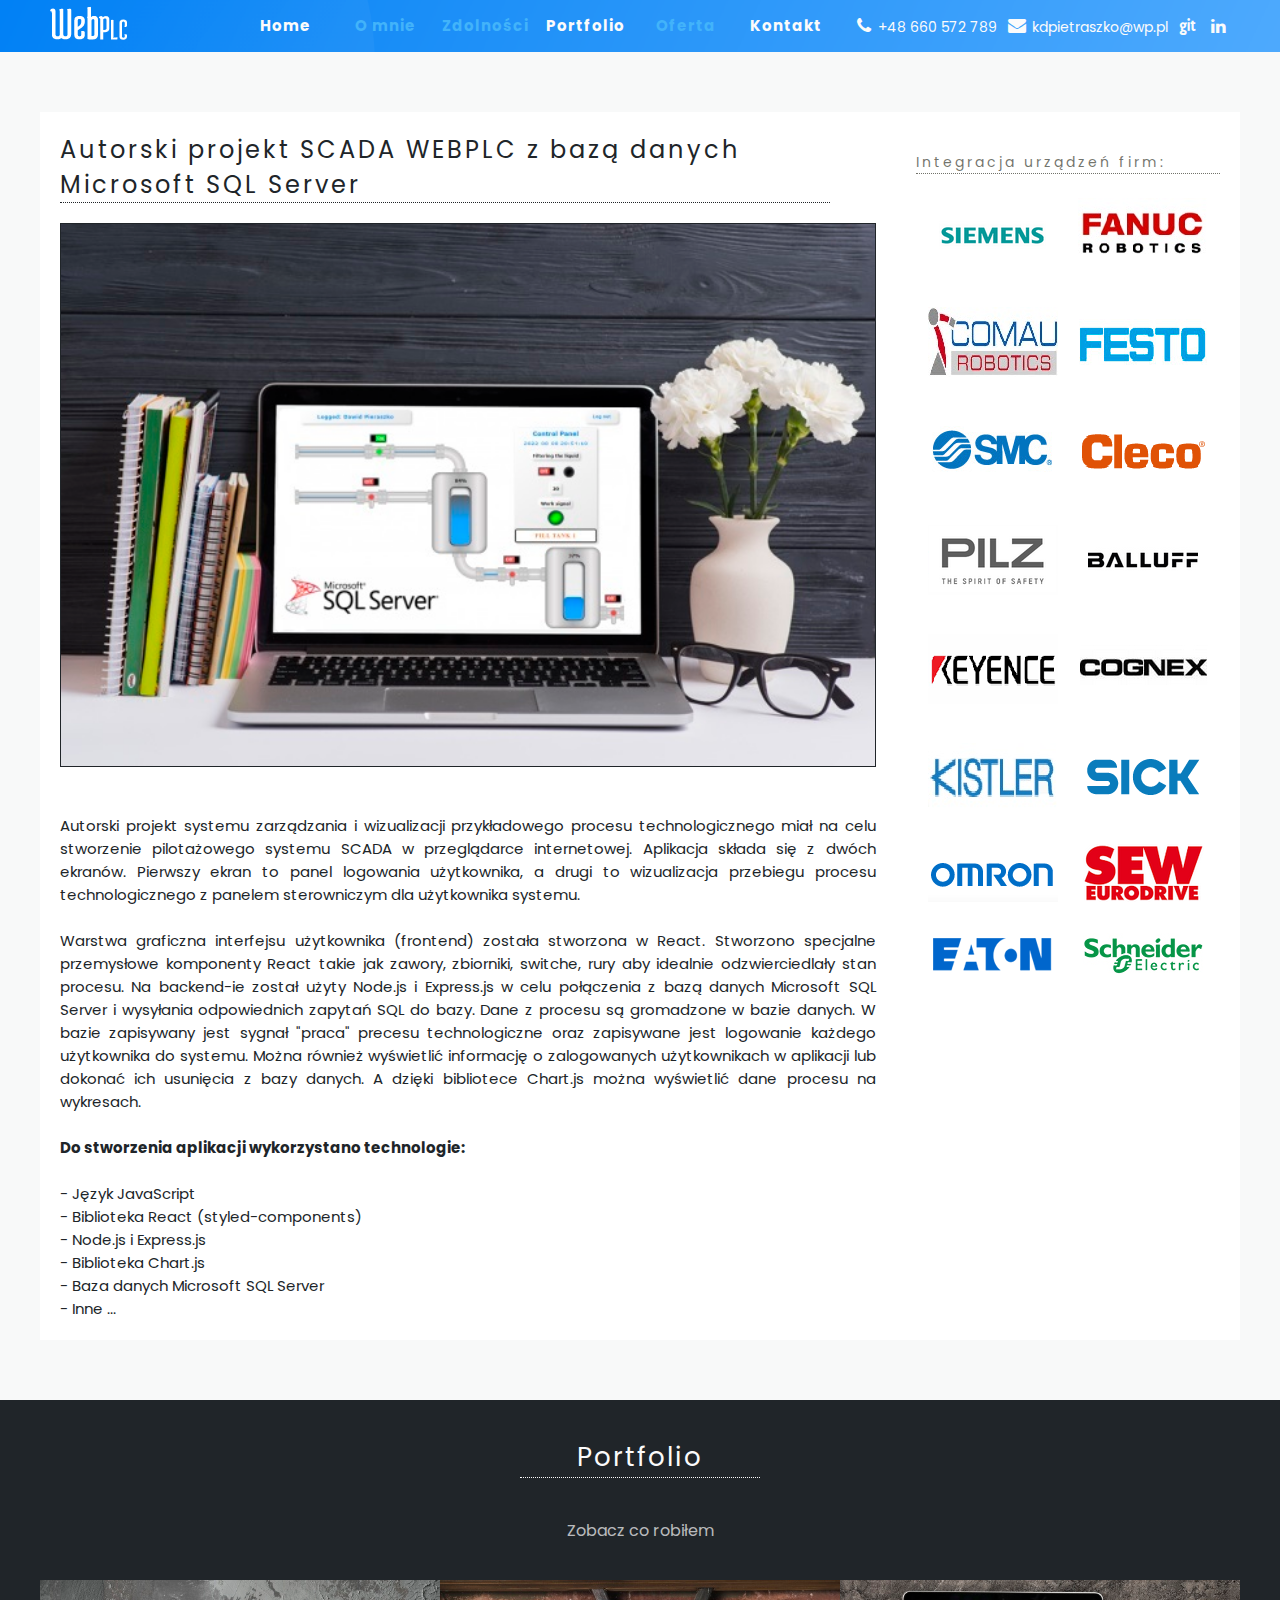
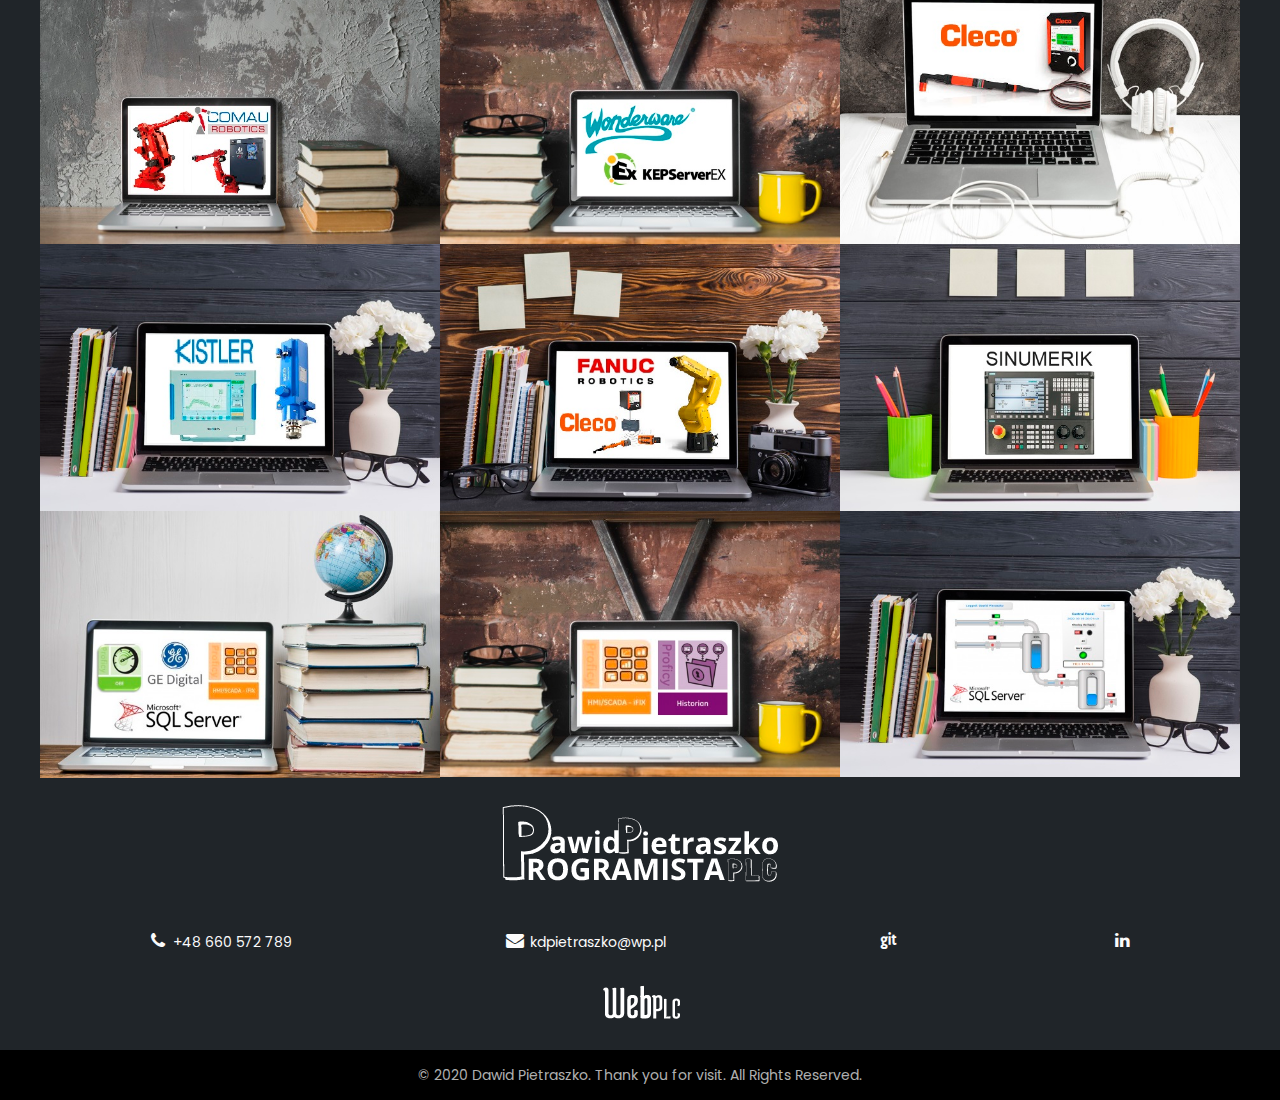
<file: subpages/project_9.html>
<!DOCTYPE html>
<html lang="pl">

<head>
  <meta charset="UTF-8">
  <meta name="viewport" content="width=device-width, initial-scale=1.0">

  <link rel="icon" href="../images/logo/male_logo_dp_v2.png" type="image/png" sizes="22x15">
  <title>PROGRAMISTA - DAWID PIETRASZKO</title>

  <meta name="description" content="Portfolio Dawida Pietraszko">
  <meta name="keywords" content="portfolio, programowanie, PLC, CV, automatyka">
  <meta name="author" content="Dawid Pietraszko">
  <meta http-equiv="X-Ua-Compatible" content="IE=edge">

  <link rel="stylesheet" href="../styles/subpages/reset.css">
  <link rel="stylesheet" href="../styles/subpages/base.css">
  <link rel="stylesheet" href="../styles/subpages/mobile.css">
  <link rel="stylesheet" media="(min-width: 600px)" href="../styles/subpages/tablet.css">
  <link rel="stylesheet" media="(min-width: 1200px)" href="../styles/subpages/desktop.css">


  <link rel="stylesheet" href="../css/fontello.css">

  <script src="https://ajax.googleapis.com/ajax/libs/jquery/3.5.1/jquery.min.js"></script>

  <script src="../jquery.scrollTo.min.js"></script>

</head>

<body>
  <section class="section-header content row">
    <header class="header container">
      <h1 class="header__logo cell">
        <a href="https://dpietraszko.github.io/" target="_blank"><img src="../images/logo/logo_dp_v5.png"
            alt="logo"></a>
      </h1>
      <nav class="header__nav cell">
        <label for="menu-switcher" class="menu">
        </label>
        <input type="checkbox" id="menu-switcher">
        <i class="icon-menu"></i>
        <div class="nav">
          <ul class="nav__list">
            <li class="nav__item">
              <a href="../index.html" id="linkHome">Home</a>
            </li>
            <li class="nav__item nav__item--border">
              <a href="#" id="linkAboutMe">O mnie</a>
            </li>
            <li class="nav__item nav__item--border">
              <a href="#" id="linkMyCompetences">Zdolności</a>
            </li>
            <li class="nav__item">
              <a href="#" id="linkPortfolio">Portfolio</a>
              <label for="menu-switcher-two" class="submenu">
              </label>
              <input type="checkbox" id="menu-switcher-two">
              <i class="icon-plus"></i>
              <ul class="nav__dropdown dropdown">
                <li class="dropdown__item">
                  <a href="./project_1.html">Automatyzacja celi</a>
                </li>
                <li class="dropdown__item">
                  <a href="./project_2.html">Sterowanie pracą pieca (PLC, OPC Serwer, InTouch)</a>
                </li>
                <li class="dropdown__item">
                  <a href="./project_3.html">Stanowisko dokręcania nakrętek</a>
                </li>
                <li class="dropdown__item">
                  <a href="./project_4.html">Stanowisko szkoleniowe z prasą Kistler</a>
                </li>
                <li class="dropdown__item">
                  <a href="./project_5.html">Stanowisko montażu koła fonicznego</a>
                </li>
                <li class="dropdown__item">
                  <a href="./project_6.html">Linia obróbki wału korbowego</a>
                </li>
                <li class="dropdown__item">
                  <a href="./project_7.html">Aplikacja SCADA Proficy iFix i Webspace z MS SQL</a>
                </li>
                <li class="dropdown__item">
                  <a href="./project_8.html">Aplikacja SCADA Proficy iFix i Proficy Historian</a>
                </li>
                <li class="dropdown__item">
                  <a href="./project_9.html">Autorski projekt SCADA WEBPLC z MS SQL</a>
                </li>
              </ul>
            </li>
            <li class="nav__item nav__item--border">
              <a href="#" id="linkOffer">Oferta</a>
            </li>
            <li class="nav__item">
              <a href="#" id="linkContact">Kontakt</a>
            </li>
          </ul>
          <div class="nav__contact">
            <div class="nav__phone">
              <a href="tel:+48660572789" class="contact-link">
                <i class="icon-phone"></i>+48 660 572 789
              </a>
            </div>
            <div class="nav__mail">
              <a href="mailto:kdpietraszko@wp.pl" class="contact-link">
                <i class="icon-mail-alt"></i>kdpietraszko@wp.pl
              </a>
            </div>
            <div class="nav__git">
              <a href="https://github.com/dpietraszko?tab=repositories" target="_blank" class="social-link">
                <i class="icon-git"></i>
              </a>
            </div>
            <div class="nav__in">
              <a href="https://pl.linkedin.com/in/dawid-pietraszko-0a1879127" target="_blank" class="social-link">
                <i class="icon-linkedin"></i>
              </a>
            </div>
          </div>
        </div>
      </nav>
    </header>
  </section>

  <main>
    <a href="#" class="scrollUp"></a>
    <section class="project content row">
      <div class="content__container project__container--background container">
        <div class="project__container cell">
          <header class="project-header">
            <h1 class="project-header__header">Autorski projekt SCADA WEBPLC z bazą danych Microsoft SQL Server</h1>
            <figure class="project-header__photo">
              <img class="project-header__image" src="../images/portfolio_v2/books-laptop-flowers2_626x417.jpg"
                alt="Project 6">
            </figure>
          </header>
          <article class="project-description cell">
            <p class="project-description__txt">Autorski projekt systemu zarządzania i wizualizacji przykładowego procesu 
              technologicznego miał na celu stworzenie pilotażowego systemu SCADA w przeglądarce internetowej. Aplikacja składa się z dwóch ekranów.
              Pierwszy ekran to panel logowania użytkownika, a drugi to wizualizacja przebiegu procesu technologicznego z panelem sterowniczym 
              dla użytkownika systemu.
            </p>
            <br>

            <p class="project-description__txt">Warstwa graficzna interfejsu użytkownika (frontend) została stworzona w React. Stworzono specjalne 
              przemysłowe komponenty React takie jak zawory, zbiorniki, switche, rury aby idealnie odzwierciedlały stan procesu. Na backend-ie został użyty 
              Node.js i Express.js w celu połączenia z bazą danych Microsoft SQL Server i wysyłania odpowiednich zapytań SQL do bazy. 
              Dane z procesu są gromadzone w bazie danych. W bazie zapisywany jest sygnał "praca" precesu technologiczne oraz zapisywane 
              jest logowanie każdego użytkownika do systemu. Można również wyświetlić informację o zalogowanych użytkownikach w aplikacji 
              lub dokonać ich usunięcia z bazy danych. A dzięki bibliotece Chart.js można wyświetlić dane procesu na wykresach.</p>
            <br>

            <p class="project-description__txt"><strong>Do stworzenia aplikacji wykorzystano technologie:</strong><br><br>
              - Język JavaScript<br>
              - Biblioteka React (styled-components)<br>
              - Node.js i Express.js<br>
              - Biblioteka Chart.js<br>
              - Baza danych Microsoft SQL Server<br>
              - Inne ...<br>
            </p>
          </article>
        </div>
        <aside class="sidebar content cell">
          <h1 class="sidebar__header">Integracja urządzeń firm: </h1>
          <figure class="sidebar-images">
            <a class="sidebar-images__img" href="https://new.siemens.com/pl/pl.html" target="_blank"><img
                src="../images/logo_firm/siemens.png" alt="siemens"></a>
            <a class="sidebar-images__img" href="https://www.fanuc.eu/pl/pl" target="_blank"><img
                src="../images/logo_firm/fanuc.jpg" alt="fanuc"></a>
            <a class="sidebar-images__img" href="https://www.comau.com/en" target="_blank"><img
                src="../images/logo_firm/comau.jpg" alt="comau"></a>
            <a class="sidebar-images__img" href="https://www.festo.com/cms/pl_pl/index.htm" target="_blank"><img
                src="../images/logo_firm/festo.png" alt="festo"></a>
            <a class="sidebar-images__img" href="https://www.smc.eu/pl-pl" target="_blank"><img
                src="../images/logo_firm/smc.png" alt="smc"></a>
            <a class="sidebar-images__img" href="https://www.clecotools.com/" target="_blank"><img
                src="../images/logo_firm/cleco.png" alt="cleco"></a>
            <a class="sidebar-images__img" href="https://www.pilz.com/pl-PL" target="_blank"><img
                src="../images/logo_firm/pilz.png" alt="pilz"></a>
            <a class="sidebar-images__img" href="https://www.balluff.com/" target="_blank"><img
                src="../images/logo_firm/balluff.png" alt="balluff"></a>
            <a class="sidebar-images__img" href="https://www.keyence.eu/plpl/" target="_blank"><img
                src="../images/logo_firm/keyence.png" alt="keyence"></a>
            <a class="sidebar-images__img" href="https://www.cognex.com/" target="_blank"><img
                src="../images/logo_firm/cognex.png" alt="cognex"></a>
            <a class="sidebar-images__img sidebar-images__img--tablet" href="https://www.kistler.com/en/"
              target="_blank"><img src="../images/logo_firm/kistler.jpg" alt="kistler"></a>
            <a class="sidebar-images__img sidebar-images__img--tablet" href="https://www.sick.com/pl/pl/"
              target="_blank"><img src="../images/logo_firm/sick.png" alt="sick"></a>
            <a class="sidebar-images__img sidebar-images__img--tablet" href="https://omron.pl/pl/home"
              target="_blank"><img src="../images/logo_firm/omron.png" alt="omron"></a>
            <a class="sidebar-images__img sidebar-images__img--tablet"
              href="https://www.sew-eurodrive.pl/strona_glowna.html" target="_blank"><img
                src="../images/logo_firm/sew.png" alt="sew"></a>
            <a class="sidebar-images__img sidebar-images__img--tablet" href="http://www.eaton.pl/EatonPL/index.htm"
              target="_blank"><img src="../images/logo_firm/eaton.png" alt="eaton"></a>
            <a class="sidebar-images__img sidebar-images__img--mobile sidebar-images__img--tablet"
              href="https://www.se.com/pl/pl/" target="_blank"><img src="../images/logo_firm/schneider.png"
                alt="schneider"></a>
          </figure>
        </aside>
      </div>
    </section>

    <section class="portfolio content row" id="goToPortfolio">
      <header class="portfolio-header content__container container">
        <h1 class="portfolio-header__header">Portfolio</h1>
        <p class="portfolio-header__description">Zobacz co robiłem</p>
      </header>
      <ul class="portfolio-projects content__container container">
        <li class="portfolio-project cell">
          <figure class="portfolio-project__overlay">
            <a class="portfolio-project__photo" href="./project_1.html"><img
                src="../images/portfolio_v2/laptop-books_626x417.jpg" alt="project1"></a>
            <a class="portfolio-project__link" href="./project_1.html">
              <i class="portfolio-project__icon icon-search"></i>
              <p class="portfolio-project__description">Automatyzacja celi</p>
            </a>
          </figure>
        </li>
        <li class="portfolio-project cell">
          <figure class="portfolio-project__overlay">
            <a class="portfolio-project__photo" href="./project_2.html"><img
                src="../images/portfolio_v2/books-laptop-cup_626x417.jpg" alt="project2"></a>
            <a class="portfolio-project__link" href="./project_2.html">
              <i class="portfolio-project__icon icon-search"></i>
              <p class="portfolio-project__description">Sterowanie pracą pieca (PLC, OPC Serwer, InTouch)</p>
            </a>
          </figure>
        </li>
        <li class="portfolio-project cell">
          <figure class="portfolio-project__overlay">
            <a class="portfolio-project__photo" href="./project_3.html"><img
                src="../images/portfolio_v2/laptop-headphones_626x417.jpg" alt="project3"></a>
            <a class="portfolio-project__link" href="./project_3.html">
              <i class="portfolio-project__icon icon-search"></i>
              <p class="portfolio-project__description">Stanowisko dokręcania nakrętek</p>
            </a>
          </figure>
        </li>
        <li class="portfolio-project cell">
          <figure class="portfolio-project__overlay">
            <a class="portfolio-project__photo" href="./project_4.html"><img
                src="../images/portfolio_v2/books-laptop-flowers_626x417.jpg" alt="project4"></a>
            <a class="portfolio-project__link" href="./project_4.html">
              <i class="portfolio-project__icon icon-search"></i>
              <p class="portfolio-project__description">Stanowisko szkoleniowe z prasą Kistler</p>
            </a>
          </figure>
        <li class="portfolio-project cell">
          <figure class="portfolio-project__overlay">
            <a class="portfolio-project__photo" href="./project_5.html"><img
                src="../images/portfolio_v2/books-laptop-camera_626x417.jpg" alt="project5"></a>
            <a class="portfolio-project__link" href="./project_5.html">
              <i class="portfolio-project__icon icon-search"></i>
              <p class="portfolio-project__description">Stanowisko montażu koła fonicznego</p>
            </a>
          </figure>
        </li>
        <li class="portfolio-project cell">
          <figure class="portfolio-project__overlay">
            <a class="portfolio-project__photo" href="./project_6.html"><img
                src="../images/portfolio_v2/pens-laptop-pens_626x417.jpg" alt="project6"></a>
            <a class="portfolio-project__link" href="./project_6.html">
              <i class="portfolio-project__icon icon-search"></i>
              <p class="portfolio-project__description">Linia obróbki wału korbowego</p>
            </a>
          </figure>
        </li>
        <li class="portfolio-project cell">
          <figure class="portfolio-project__overlay">
            <a class="portfolio-project__photo" href="./project_7.html"><img
                src="../images/portfolio_v2/laptop-books-globe_624x417.jpg" alt="project7"></a>
            <a class="portfolio-project__link" href="./project_7.html">
              <i class="portfolio-project__icon icon-search"></i>
              <p class="portfolio-project__description">Aplikacja SCADA Proficy iFix i Webspace z bazą danych MSSQL</p>
            </a>
          </figure>
        </li>
        <li class="portfolio-project cell">
          <figure class="portfolio-project__overlay">
            <a class="portfolio-project__photo" href="./project_8.html"><img
                src="../images/portfolio_v2/books-laptop-cup2_626x417.jpg" alt="project8"></a>
            <a class="portfolio-project__link" href="./project_8.html">
              <i class="portfolio-project__icon icon-search"></i>
              <p class="portfolio-project__description">Aplikacja SCADA Proficy iFix z przemysłową bazą danch Proficy Historian</p>
            </a>
          </figure>
        </li>
        <li class="portfolio-project cell">
          <figure class="portfolio-project__overlay">
            <a class="portfolio-project__photo" href="./project_9.html"><img
                src="../images/portfolio_v2/books-laptop-flowers2_626x417.jpg" alt="project9"></a>
            <a class="portfolio-project__link" href="./project_9.html">
              <i class="portfolio-project__icon icon-search"></i>
              <p class="portfolio-project__description">Autorski projekt SCADA WEBPLC z bazą danych MSSQL</p>
            </a>
          </figure>
        </li>
      </ul>
    </section>

    <section class="bottom-contact content row" id="goToContact">
      <div class="bottom-contact__content content__container container">
        <h1 class="bottom-contact__logo cell">
          <a href="https://dpietraszko.github.io/" target="_blank"><img src="../images/logo/logo_dp_v3.png"
              alt="logo"></a>
        </h1>
        <ul class="bottom-contact__info cell">
          <li class="bottom-contact__phone">
            <a href="tel:+48660572789" class="contact-link">
              <i class="icon-phone"></i>+48 660 572 789
            </a>
          </li>
          <li class="bottom-contact__mail">
            <a href="mailto:kdpietraszko@wp.pl" class="contact-link">
              <i class="icon-mail-alt"></i>kdpietraszko@wp.pl
            </a>
          </li>
          <li class="bottom-contact__git">
            <a href="https://github.com/dpietraszko?tab=repositories" target="_blank" class="social-link">
              <i class="icon-git"></i>
            </a>
          </li>
          <li class="bottom-contact__in">
            <a href="https://pl.linkedin.com/in/dawid-pietraszko-0a1879127" target="_blank" class="social-link">
              <i class="icon-linkedin"></i>
            </a>
          </li>
        </ul>
        <div class="bottom-contact__logo cell">
          <a href="https://dpietraszko.github.io/" target="_blank"><img src="../images/logo/logo_dp_v5.png"
              alt="logo"></a>
        </div>
      </div>
    </section>
  </main>

  <footer class="footer row">
    <p>&copy; 2020 Dawid Pietraszko. Thank you for visit. All Rights Reserved.</p>
  </footer>


  <script src="../js/app.js"></script>
</body>

</html>
</file>
<file: styles/base.css>
@font-face {
    font-family: 'Poppins';
    src: local('Montserrat'), url('./../font/Poppins/Poppins-Regular.ttf');
    font-weight: normal;
    font-style: normal;
}

@font-face {
    font-family: 'Poppins';
    src: local('Montserrat'), url('./../font/Poppins/Poppins-Bold.ttf');
    font-weight: bold;
    font-style: normal;
}

@font-face {
    font-family: 'Poppins';
    src: local('Montserrat'), url('./../font/Poppins/Poppins-Italic.ttf');
    font-weight: normal;
    font-style: italic;
}

:root {
    --color-alfa: rgba(0, 0, 0, 1);
    --color-beta: rgba(255, 255, 255, 1);
    --color-gamma: rgba(44, 44, 44, 1);
    --color-omega: rgba(66, 179, 250, 1);
    --color-theta: rgba(255, 255, 255, 0.7);
    --color-delta: rgba(55, 235, 237, 1);
    --color-epsilon: rgba(54, 55, 44, 0.7);
    --color-dzeta: rgba(71, 167, 253, 1);
    --color-eta: rgba(253, 146, 94, 1);
    --color-ksi: rgba(55, 239, 141, 1);
    --color-kappa: rgba(1, 129, 245, 1);
    --color-mi: rgba(44, 44, 44, 0.9);
    --color-ni: rgba(255, 211, 90, 1);
    --color-psi: rgba(240, 240, 240, 1);
    --color-fi: rgba(233, 244, 254, 1);
    --color-ro: rgba(254, 244, 238, 1);
    --color-tau: rgba(251, 251, 251, 1);
    --color-chi: rgba(32, 37, 41, 1);
    --color-omikron: rgba(86, 86, 86, 1);
    --color-ypsilon: rgba(3, 64, 114, 0.8);
    --color-pi: rgba(44, 44, 44, 0);
    --color-sigma: rgba(255, 0, 0, 0.507);
    --color-omega-transparent: rgba(66, 179, 250, 0.6);
    --color-chi-overlay:rgba(17, 17, 17, 1);
}

body {
    font-family: 'Poppins',  sans-serif;
}

button {
    color: var(--color-beta);
    min-width: 10%;
    min-height: 40px;
    border: 0;
    border-radius: 5px;
}

button:hover {
    border: 1px solid var(--color-beta);
}

.section-header {
    background-image: url('.././images/banner/banner.png');
    background-repeat: no-repeat;
    background-size: cover;
}

.features, .offer {
    background: var(--color-beta);
}

.myCompetences {
    background: var(--color-tau);
}
.portfolio, .bottom-contact {
    background: var(--color-chi);
}
 

/*
.row, .cell, .container {
    margin: 5px;
    padding: 1px; 
    outline: 3px solid;
} 
 
.row {
    margin-bottom: 10px;
    padding: 5px;
    outline-color: rgba(11, 128, 0, 0.87);
} 
*/
.container {
    margin: 0 auto;
    max-width: 1200px;
    /* outline-color: rgba(0, 89, 255, 0.76); */
}

.cell {
    margin: 0;
    /* outline-color: rgba(255, 166, 0, 0.986); */
}
</file>
<file: styles/mobile.css>
/* ./styles/mobile.css */

/* header */

.header {
    position: relative;
    background-color: var(--color-gamma);
}

.header__logo {
    height: 100%;
    min-height: 40px;
    width: 30%;
    padding: 5px 0 0 5px;
}

.icon-menu {
    position: absolute;
    right: 15px;
    top: 0px;
    color: var(--color-beta);
    font-size: 30px;
}

.icon-plus {
    position: absolute;
    right: 15px;
    top: 180px;
    color: var(--color-tau);
    font-size: 18px;
}

#menu-switcher + .icon-menu {
    color: var(--color-beta);
}

#menu-switcher:checked + .icon-menu {
    color: var(--color-sigma);
    display: block;
}

#menu-switcher + .icon-menu + .nav  {
    display: none; 
}

#menu-switcher:checked + .icon-menu + .nav {
    display: block;
}

#menu-switcher-two + .icon-plus {
    color: var(--color-tau);
}

#menu-switcher-two:checked + .icon-plus {
    color: var(--color-sigma);
    display: block;
}

#menu-switcher-two + .icon-plus + .nav__dropdown {
    display: none;
    list-style-type: none;
}

#menu-switcher-two:checked + .icon-plus + .nav__dropdown {
    display: block;
}

input {
    display: none; 
}

.menu {
	background-color: var(--color-pi);
    cursor: pointer;
    position: absolute;
    right: 20px;
    top: 0px;
    z-index: 1;
    width: 42px;
    height: 35px;
}

.submenu {
    background-color: var(--color-pi);
    cursor: pointer;
    position: absolute;
    right: 15px;
    top: 180px;
    z-index: 1;
    width: 30px;
    height: 30px;
}

.nav__item {
    margin: 5px;
    padding: 5px 10px;
    text-align: left;
}

.nav__item a {
    font-size: 15px;
    text-decoration: none;
    color: var(--color-tau);
    letter-spacing: 1px;
}

.dropdown a {
    font-size: 14px;
    color: var(--color-tau);
	text-align: left;
    padding: 15px;
    letter-spacing: 1px;
}

.nav__contact {
    display: flex;
    justify-content: space-around;
    align-items: center;
    border-top: 1px solid var(--color-tau);
    border-bottom: 1px solid var(--color-tau);
}

.contact-link, .social-link {
    font-size: 14px;
    text-decoration: none;
    color: var(--color-tau);
}

.icon-phone, .icon-mail-alt {
    font-size: 18px;
    margin-right: 2px;
}

.icon-git, .icon-linkedin {
    font-size: 16px;
}

.nav__git:hover, .nav__in:hover {
    background-color: var(--color-beta);
    border-radius: 5px;
}

.icon-git:hover, .icon-linkedin:hover  {
    color: var(--color-kappa);
}
/* ------------------------- */





/* content */

.content__container {
    display: block;
}


/* section-header content */

.content-header {
    min-height: 450px;
    width: 100%;
    display: flex;
    flex-direction: column;
    justify-content: space-evenly;
    align-items: center;
}

.content-header__header {
    font-style: normal;
    color: var(--color-beta);
    font-size: 16px;
    letter-spacing: 2px;
    width: 70%;
    text-align: center;
    border-bottom: 1px dotted var(--color-beta);
    padding-bottom: 10px;
}

.content-header__button {
    font-weight: bold;
    background-color: var(--color-pi);
    border: 1px solid var(--color-beta);
    font-size: 16px;
    min-height: 50px;
    width: 30%;
    letter-spacing: 1px;
}

.content-header__button:hover {
    border: 2px solid var(--color-beta);
}
/* ------------------------- */






/* scrollUp */

.scrollUp {
    width: 28px;
    height: 28px;
    text-decoration: none;
    background: url('.././images/icons/up_v7.png') no-repeat 0 0;
    position: fixed;
    right: 10px;
    bottom: 10px;
    z-index: 1;
    display: none;
    background-color: var(--color-omega-transparent);
    border-radius: 5px;
}
/* ------------------------- */






/* about me content */

.aboutMe__container {
    min-height: 70vh;
    width: 100%;
    display: flex;
    flex-direction: column;
    justify-content: space-evenly;
    align-items: center;
    padding: 30px;
}

.aboutMe__header {
    font-size: 26px;
    color: var(--color-epsilon);
    width: 70%;
    text-align: center;
    letter-spacing: 3px;
    border-bottom: 1px dotted var(--color-epsilon);
}

.aboutMe__profession {
    font-style: normal;
    font-size: 18px;
    color: var(--color-epsilon);
    width: 100%;
    text-align: center;
}

.aboutMe__photo {
    height: 40%;
    width: 40%;
    margin: 20px;
}

.aboutMe__image {
    border: 1px solid var(--color-epsilon);
    width: 100%;
}

.aboutMe__container--background {
    background-color: var(--color-chi);
}

.aboutMe__title {
    font-size: 24px;
    color: var(--color-tau);
    width: 40%;
    text-align: center;
    letter-spacing: 2px;
    border-bottom: 1px dotted var(--color-tau);
    margin: 20px;
}

.aboutMe__description {
    font-style: normal;
    font-size: 14px;
    color: var(--color-tau);
    width: 100%;
    text-align: justify;
    padding: 10px 30px 20px 30px;
}
/* ------------------------- */






/* features content */

.features-header {
    display: flex;
    flex-direction: column;
    justify-content: center;
    align-items: center;
}

.features-header__header {
    font-style: normal;
    font-size: 28px;
    color: var(--color-alfa);
    text-align: center;
    letter-spacing: 1px;
    margin: 30px;
    width: 40%;
    border-bottom: 1px dotted var(--color-alfa);
}

.content-features-pages {
    display: flex;
    flex-direction: column;
    justify-content: center;
    align-items: center;
}

.features-page {
    min-height: 250px;
    width: 100%;
    display: flex;
    flex-direction: column;
    justify-content: space-around;
    align-items: center;
    font-style: normal;
    font-size: 16px;
    color: var(--color-epsilon);
    padding: 20px;
}

.features-page--shadow {
    background-color: var(--color-beta);
    width: 90%;
    box-shadow: 0 0 10px 5px var(--color-psi);
    margin: 10px 0 10px 0;
}

.features-page__icon {
    width: 80px;
    height: 80px;
    border-radius: 10px;
    display: flex;
    justify-content: center;
    align-items: center;
    font-size: 32px;
    color: var(--color-beta);
}

.features-page__icon--working {
    background-color: var(--color-dzeta);
}

.features-page__icon--ambitious {
    background-color: var(--color-eta);
}

.features-page__icon--ingenious {
    background-color: var(--color-ksi);
}

.features-page__icon--organized {
    background-color: var(--color-delta);
}

.features-page__icon--consistent {
    background-color: var(--color-sigma);
}

.features-page__icon--smiling {
    background-color: var(--color-ni);
}

.features-page__txt {
    min-height: 150px;
    width: 50%;
    display: flex;
    flex-direction: column;
    justify-content: space-evenly;
    align-items: center;
}

.features-page__title {
    color: var(--color-gamma);
    font-size: 21px;
    letter-spacing: 1px;
}

.features-page__description {
    color: var(--color-epsilon);
    font-size: 14px;
    text-align: center;
}
/* ------------------------- */





/* my competences content */

.myCompetences-header {
    display: flex;
    flex-direction: column;
    justify-content: center;
    align-items: center;
}

.myCompetences-header__header {
    font-style: normal;
    font-size: 26px;
    color: var(--color-alfa);
    text-align: center;
    letter-spacing: 1px;
    margin: 30px;
    width: 60%;
    border-bottom: 1px dotted var(--color-alfa);
}

.myCompetences-container {
    padding-bottom: 40px;
}

.myCompetences-bar {
    min-height: 20px;
    width: 100%;
    display: flex;
    flex-direction: column;
    justify-content: flex-start;
    align-items: flex-start;
    padding: 10px 20px 10px 20px;
}

.myCompetences-bar__txt {
    color: var(--color-alfa);
    font-size: 13px;
    letter-spacing: 1px;
}

.myCompetences-bar__progress {
    width: 100%;
    height: 10px;
}
/* ------------------------- */






/* portfolio content */

.portfolio-header {
    min-height: 20vh;
    width: 100%;
    display: flex;
    flex-direction: column;
    justify-content: center;
    align-items: center;    
}

.portfolio-header__header {
    font-size: 26px;
    color: var(--color-tau);
    width: 40%;
    text-align: center;
    letter-spacing: 2px;
    border-bottom: 1px dotted var(--color-tau);
    margin: 20px;
}

.portfolio-header__description {
    font-style: normal;
    font-size: 16px;
    color: var(--color-theta);
    width: 100%;
    text-align: center;
    padding: 20px;
}

.portfolio-project {
    min-height: 250px;
    width: 100%;
}

.portfolio-project__overlay {
    position: relative;
    height: 100%;
    width: 100%;
}

.portfolio-project__overlay .portfolio-project__link {
    position: absolute;
    display: block;
    height: 100%;
    width: 100%;
    background-color: var(--color-chi-overlay);
    left: 0;
    top: 0;
    opacity: 0;
    transition: opacity .5s ease-in-out;
    text-decoration: none;
    color: var(--color-beta);
    display: flex;
    flex-direction: column;
    justify-content: center;
    align-items: center;
    text-align: center;
}

.portfolio-project__overlay:hover .portfolio-project__link {
    opacity: 0.8;
}

.portfolio-project__icon {
    font-size: 56px;
    color: var(--color-beta);
}

.portfolio-project__description {
    font-size: 16px;
    color: var(--color-beta);
}

.portfolio-project__photo {
    display: flex;
    justify-content: center;
    align-items: center;
}
/* ------------------------- */





/* offer content */

.offer-header {
    min-height: 10vh;
    width: 100%;
    display: flex;
    flex-direction: column;
    justify-content: center;
    align-items: center;    
}

.offer-header__header {
    font-style: normal;
    font-size: 26px;
    color: var(--color-alfa);
    text-align: center;
    letter-spacing: 1px;
    margin: 30px;
    width: 70%;
    border-bottom: 1px dotted var(--color-alfa);
}

.offer-occupation {
    min-height: 30vh;
    width: 100%;
    display: grid;
    grid-template-columns: 1fr;
    grid-template-rows: 16% 16% 16% 16% 16% 16%;
    justify-items: center;
}

.offer-occupation__box {
    font-style: normal;
    font-size: 15px;
    color: var(--color-alfa);
    min-height: 80px;
    width: 100%;
    text-align: center;
    padding: 10px;

}

.offer-occupation__box--shadow {
    background-color: var(--color-beta);
    width: 80%;
    box-shadow: 0 0 15px 10px var(--color-psi);
    border-radius: 20px;
    margin: 10px 0 10px 0;
}
/* ------------------------- */





/* bottom-contact content */

.bottom-contact__content {
    height: 30vh;
    width: 100%;
    display: flex;
    flex-direction: column;
    justify-content: space-evenly;
    align-items: center;
}

.bottom-contact__info {
    min-height: 50px;
    width: 100%;
    display: flex;
    justify-content: space-around;
    align-items: center;
}

.bottom-contact__git:hover, .bottom-contact__in:hover {
    background-color: var(--color-beta);
    border-radius: 5px;
}
/* ------------------------- */





/* footer */

.footer {
    min-height: 50px;
    width: 100%;
    background-color: var(--color-alfa);
    color: var(--color-theta);
    font-size: 14px;
    display: flex;
    justify-content: center;
    align-items: center;
}
/* ------------------------- */
</file>
<file: styles/tablet.css>
/* ./styles/tablet.css */

/* header */

.header {
    position: relative;
    background-color: var(--color-gamma);
}

.header__logo {
    height: 100%;
    min-height: 40px;
    width: 30%;
    padding: 5px 0 0 5px;
}

.icon-menu {
    position: absolute;
    right: 15px;
    top: 0px;
    color: var(--color-beta);
    font-size: 30px;
}

.icon-plus {
    position: absolute;
    right: 15px;
    top: 180px;
    color: var(--color-tau);
    font-size: 18px;
}

#menu-switcher + .icon-menu {
    color: var(--color-beta);
}

#menu-switcher:checked + .icon-menu {
    color: var(--color-sigma);
    display: block;
}

#menu-switcher + .icon-menu + .nav  {
    display: none; 
}

#menu-switcher:checked + .icon-menu + .nav {
    display: block;
}

#menu-switcher-two + .icon-plus {
    color: var(--color-tau);
}

#menu-switcher-two:checked + .icon-plus {
    color: var(--color-sigma);
    display: block;
}

#menu-switcher-two + .icon-plus + .nav__dropdown {
    display: none;
    list-style-type: none;
}

#menu-switcher-two:checked + .icon-plus + .nav__dropdown {
    display: block;
}

input {
    display: none; 
}

.menu {
	background-color: var(--color-pi);
    cursor: pointer;
    position: absolute;
    right: 20px;
    top: 0px;
    z-index: 1;
    width: 42px;
    height: 35px;
}

.submenu {
    background-color: var(--color-pi);
    cursor: pointer;
    position: absolute;
    right: 15px;
    top: 180px;
    z-index: 1;
    width: 30px;
    height: 30px;
}

.nav__item {
    margin: 5px;
    padding: 5px 10px;
    text-align: left;
}

.nav__item a {
    font-size: 15px;
    text-decoration: none;
    color: var(--color-tau);
    letter-spacing: 1px;
}

.dropdown a {
    font-size: 14px;
    color: var(--color-tau);
	text-align: left;
    padding: 15px;
    letter-spacing: 1px;
}

.nav__contact {
    display: flex;
    justify-content: space-around;
    align-items: center;
    border-top: 1px solid var(--color-tau);
    border-bottom: 1px solid var(--color-tau);
}

.contact-link, .social-link {
    font-size: 14px;
    text-decoration: none;
    color: var(--color-tau);
}

.icon-phone, .icon-mail-alt {
    font-size: 18px;
    margin-right: 2px;
}

.icon-git, .icon-linkedin {
    font-size: 16px;
}

.nav__git:hover, .nav__in:hover {
    background-color: var(--color-beta);
    border-radius: 5px;
}

.icon-git:hover, .icon-linkedin:hover  {
    color: var(--color-kappa);
}
/* ------------------------- */





/* content */

.content__container {
    display: block;
}


/* section-header content */

.content-header {
    min-height: 60vh;
    width: 100%;
    display: flex;
    flex-direction: column;
    justify-content: space-evenly;
    align-items: center;
}

.content-header__header {
    font-style: normal;
    color: var(--color-beta);
    font-size: 18px;
    letter-spacing: 2px;
    width: 60%;
    text-align: center;
    border-bottom: 1px dotted var(--color-beta);
    padding-bottom: 10px;
}

.content-header__button {
    font-weight: bold;
    background-color: var(--color-pi);
    border: 1px solid var(--color-beta);
    font-size: 16px;
    min-height: 50px;
    width: 20%;
    letter-spacing: 1px;
}

.content-header__button:hover {
    border: 2px solid var(--color-beta);
}
/* ------------------------- */






/* scrollUp */

.scrollUp {
    width: 28px;
    height: 28px;
    text-decoration: none;
    background: url('.././images/icons/up_v7.png') no-repeat 0 0;
    position: fixed;
    right: 10px;
    bottom: 10px;
    z-index: 1;
    display: none;
    background-color: var(--color-omega-transparent);
    border-radius: 5px;
}
/* ------------------------- */






/* about me content */

.aboutMe__container {
    min-height: 70vh;
    width: 100%;
    display: flex;
    flex-direction: column;
    justify-content: space-evenly;
    align-items: center;
    padding: 10px;   
}

.aboutMe__header {
    font-size: 28px;
    color: var(--color-epsilon);
    width: 55%;
    text-align: center;
    letter-spacing: 3px;
    border-bottom: 1px dotted var(--color-epsilon);
}

.aboutMe__profession {
    font-style: normal;
    font-size: 20px;
    color: var(--color-epsilon);
    width: 100%;
    text-align: center;
}

.aboutMe__photo {
    height: 27%;
    width: 27%;
    margin: 15px;
}

.aboutMe__image {
    border: 1px solid var(--color-epsilon);
    width: 100%;
}

.aboutMe__container--background {
    background-color: var(--color-chi);
}

.aboutMe__title {
    font-size: 26px;
    color: var(--color-tau);
    width: 25%;
    text-align: center;
    letter-spacing: 2px;
    border-bottom: 1px dotted var(--color-tau);
    margin: 15px;
}

.aboutMe__description {
    font-style: normal;
    font-size: 16px;
    color: var(--color-tau);
    width: 100%;
    text-align: justify;
    padding: 5px 30px 20px 30px;
}
/* ------------------------- */






/* features content */

.features-header {
    display: flex;
    flex-direction: column;
    justify-content: center;
    align-items: center;
}

.features-header__header {
    font-style: normal;
    font-size: 30px;
    color: var(--color-alfa);
    text-align: center;
    letter-spacing: 1px;
    margin: 30px;
    width: 25%;
    border-bottom: 1px dotted var(--color-alfa);
}

.content-features-pages {
    display: grid;
    grid-template-columns: 1fr 1fr 1fr;
    grid-template-rows: 50% 50%;
    padding-left: 30px;
}

.features-page {
    min-height: 350px;
    width: 100%;
    display: flex;
    flex-direction: column;
    justify-content: space-evenly;
    align-items: center;
    font-style: normal;
    font-size: 16px;
    color: var(--color-epsilon);
    padding: 20px;
}

.features-page--shadow {
    background-color: var(--color-beta);
    width: 90%;
    box-shadow: 0 0 10px 5px var(--color-psi);
    margin: 10px 0 10px 0;
}

.features-page__icon {
    width: 80px;
    height: 80px;
    border-radius: 10px;
    display: flex;
    justify-content: center;
    align-items: center;
    font-size: 32px;
    color: var(--color-beta);
}

.features-page__icon--working {
    background-color: var(--color-dzeta);
}

.features-page__icon--ambitious {
    background-color: var(--color-eta);
}

.features-page__icon--ingenious {
    background-color: var(--color-ksi);
}

.features-page__icon--organized {
    background-color: var(--color-delta);
}

.features-page__icon--consistent {
    background-color: var(--color-sigma);
}

.features-page__icon--smiling {
    background-color: var(--color-ni);
}

.features-page__txt {
    height: 200px;
    width: 100%;
    display: flex;
    flex-direction: column;
    justify-content: space-around;
    align-items: center;
}

.features-page__title {
    color: var(--color-gamma);
    font-size: 22px;
    letter-spacing: 1px;
}

.features-page__description {
    color: var(--color-epsilon);
    font-size: 14px;
    text-align: center;
}
/* ------------------------- */





/* my competences content */

.myCompetences-header {
    display: flex;
    flex-direction: column;
    justify-content: center;
    align-items: center;
}

.myCompetences-header__header {
    font-style: normal;
    font-size: 26px;
    color: var(--color-alfa);
    text-align: center;
    letter-spacing: 1px;
    margin: 30px;
    width: 50%;
    border-bottom: 1px dotted var(--color-alfa);
}

.myCompetences-container {
    display: grid;
    grid-template-columns: 1fr 1fr;
    grid-template-rows: 100%;
    padding-bottom: 40px;
}

.myCompetences-bar {
    min-height: 20px;
    width: 100%;
    display: flex;
    flex-direction: column;
    justify-content: flex-start;
    align-items: flex-start;
    padding: 10px 20px 10px 20px;
}

.myCompetences-bar__txt {
    color: var(--color-alfa);
    font-size: 13px;
    letter-spacing: 1px;
}

.myCompetences-bar__progress {
    width: 100%;
    height: 10px;
}
/* ------------------------- */






/* portfolio content */

.portfolio-header {
    min-height: 20vh;
    width: 100%;
    display: flex;
    flex-direction: column;
    justify-content: center;
    align-items: center;    
}

.portfolio-header__header {
    font-size: 26px;
    color: var(--color-tau);
    width: 30%;
    text-align: center;
    letter-spacing: 2px;
    border-bottom: 1px dotted var(--color-tau);
    margin: 20px;
}

.portfolio-header__description {
    font-style: normal;
    font-size: 16px;
    color: var(--color-theta);
    width: 100%;
    text-align: center;
    padding: 20px;
}

.portfolio-projects {
    display: grid;
    grid-template-columns: 1fr 1fr;
    grid-template-rows: 20% 20% 20% 20% 20%;
}

.portfolio-project {
    min-height: 150px;
    width: 100%;
}

.portfolio-project__overlay {
    position: relative;
    height: 100%;
    width: 100%;
}

.portfolio-project__overlay .portfolio-project__link {
    position: absolute;
    display: block;
    height: 100%;
    width: 100%;
    background-color: var(--color-chi-overlay);
    left: 0;
    top: 0;
    opacity: 0;
    transition: opacity .5s ease-in-out;
    text-decoration: none;
    color: var(--color-beta);
    display: flex;
    flex-direction: column;
    justify-content: center;
    align-items: center;
    text-align: center;
}

.portfolio-project__overlay:hover .portfolio-project__link {
    opacity: 0.8;
}

.portfolio-project__icon {
    font-size: 56px;
    color: var(--color-beta);
}

.portfolio-project__description {
    font-size: 16px;
    color: var(--color-beta);
}

.portfolio-project__photo {
    display: flex;
    justify-content: center;
    align-items: center;
}
/* ------------------------- */





/* offer content */

.offer-header {
    min-height: 10vh;
    width: 100%;
    display: flex;
    flex-direction: column;
    justify-content: center;
    align-items: center;    
}

.offer-header__header {
    font-style: normal;
    font-size: 26px;
    color: var(--color-alfa);
    text-align: center;
    letter-spacing: 1px;
    margin: 30px;
    width: 50%;
    border-bottom: 1px dotted var(--color-alfa);
}

.offer-occupation {
    min-height: 40vh;
    width: 100%;
    display: grid;
    grid-template-columns: 1fr 1fr;
    grid-template-rows: 33% 33% 33%;
    justify-items: center;
    padding-bottom: 10px;
}

.offer-occupation__box {
    font-style: normal;
    font-size: 15px;
    color: var(--color-alfa);
    min-height: 80px;
    width: 100%;
    text-align: center;
    padding: 10px;

}

.offer-occupation__box--shadow {
    background-color: var(--color-beta);
    width: 80%;
    box-shadow: 0 0 15px 10px var(--color-psi);
    border-radius: 20px;
    margin: 10px 0 10px 0;
}
/* ------------------------- */





/* bottom-contact content */

.bottom-contact__content {
    height: 30vh;
    width: 100%;
    display: flex;
    flex-direction: column;
    justify-content: space-evenly;
    align-items: center;
}

.bottom-contact__info {
    min-height: 50px;
    width: 100%;
    display: flex;
    justify-content: space-around;
    align-items: center;
}

.bottom-contact__git:hover, .bottom-contact__in:hover {
    background-color: var(--color-beta);
    border-radius: 5px;
}
/* ------------------------- */





/* footer */

.footer {
    min-height: 50px;
    width: 100%;
    background-color: var(--color-alfa);
    color: var(--color-theta);
    font-size: 14px;
    display: flex;
    justify-content: center;
    align-items: center;
}
/* ------------------------- */
</file>
<file: styles/desktop.css>
/* ./styles/desktop.css */

/* header */

.header {
    background-color: var(--color-pi);
    display: flex;
    justify-content: space-between;
    align-items: center;
}

.header__logo {
    height: 100%;
    min-height: 40px;
    width: 10%;
    padding-left: 5px;
}

.header__nav {
    height: 100%;
    min-height: 40px;
    width: 85%;
}

.icon-menu {
    position: absolute;
    right: 15px;
    top: 0px;
    color: var(--color-beta);
    font-size: 30px;
}

.icon-plus {
    position: absolute;
    right: 15px;
    top: 180px;
    color: var(--color-tau);
    font-size: 18px;
}

#menu-switcher + .icon-menu {
    color: var(--color-beta);
    display: none;
}

#menu-switcher:checked + .icon-menu {
    color: var(--color-sigma);
    display: none;
}

#menu-switcher + .icon-menu + .nav  {
    display: flex; 
}

#menu-switcher:checked + .icon-menu + .nav {
    display: flex;
}

#menu-switcher-two + .icon-plus {
    color: var(--color-tau);
    display: none;
}

#menu-switcher-two:checked + .icon-plus {
    color: var(--color-sigma);
    display: none;
}

#menu-switcher-two + .icon-plus + .nav__dropdown {
    display: none;
    list-style-type: none;
}

#menu-switcher-two:checked + .icon-plus + .nav__dropdown {
    display: none;
}

input {
    display: none; 
}

.menu {
	display: none;
}

.submenu {
    display: none;
}

.nav {
	height: 40px;
	width: 100%;
    line-height: 200%;
    padding-right: 10px;
}

.nav__list {
	height: 100%;
	width: 100%;
    line-height: 200%;
    display: flex;
    justify-content: center;
    align-items: center;
}

.nav__item {
	width: 90px;
    height: 40px;
    border: 1px solid var(--color-pi);
    display: flex;
    flex-direction: column;
    justify-content: center;
    align-items: center;
}

.nav__item:hover {
    border-top: 1px solid var(--color-beta);
}

.nav__item a {
    font-size: 15px;
    height: 40px;
    text-decoration: none;
    color: var(--color-tau);
    letter-spacing: 1px;
    text-align: center;
    font-weight: bold;
}

.dropdown a {
    font-size: 14px;
    color: var(--color-tau);
	text-align: left;
    padding: 10px;
    letter-spacing: 1px;
}

.nav__contact {
    display: flex;
    justify-content: space-between;
    align-items: center;
    width: 60%;
    border-top: 1px solid var(--color-pi);
    border-bottom: 1px solid var(--color-pi);
}

.contact-link, .social-link {
    font-size: 14px;
    text-decoration: none;
    color: var(--color-tau);
}

.icon-phone, .icon-mail-alt {
    font-size: 18px;
    margin-right: 2px;
}

.icon-git, .icon-linkedin {
    font-size: 17px;
}

.nav__git:hover, .nav__in:hover {
    background-color: var(--color-beta);
    border-radius: 5px;
}

.icon-git:hover, .icon-linkedin:hover  {
    color: var(--color-kappa);
}
/* ------------------------- */





/* content */

.content__container {
    display: block;
}


/* section-header content */

.content-header {
    min-height: 60vh;
    width: 100%;
    display: flex;
    flex-direction: column;
    justify-content: space-evenly;
    align-items: center;
}

.content-header__header {
    font-style: normal;
    color: var(--color-beta);
    font-size: 20px;
    letter-spacing: 2px;
    width: 40%;
    text-align: center;
    border-bottom: 1px dotted var(--color-beta);
    padding-bottom: 10px;
}

.content-header__button {
    font-weight: bold;
    background-color: var(--color-pi);
    border: 1px solid var(--color-beta);
    font-size: 16px;
    min-height: 50px;
    width: 15%;
    letter-spacing: 1px;
}

.content-header__button:hover {
    border: 2px solid var(--color-beta);
}
/* ------------------------- */






/* scrollUp */

.scrollUp {
    width: 28px;
    height: 28px;
    text-decoration: none;
    background: url('.././images/icons/up_v7.png') no-repeat 0 0;
    position: fixed;
    right: 10px;
    bottom: 10px;
    z-index: 1;
    display: none;
    background-color: var(--color-omega-transparent);
    border-radius: 5px;
}
/* ------------------------- */






/* about me content */

.aboutMe__container {
    min-height: 70vh;
    width: 100%;
    display: flex;
    flex-direction: column;
    justify-content: space-evenly;
    align-items: center;  
    padding: 50px;
}

.aboutMe__header {
    font-size: 28px;
    color: var(--color-epsilon);
    width: 35%;
    text-align: center;
    letter-spacing: 3px;
    border-bottom: 1px dotted var(--color-epsilon);
}

.aboutMe__profession {
    font-style: normal;
    font-size: 22px;
    color: var(--color-epsilon);
    width: 100%;
    text-align: center;
}

.aboutMe__photo {
    height: 20%;
    width: 20%;
    margin: 15px;
}

.aboutMe__image {
    border: 1px solid var(--color-epsilon);
    width: 100%;
}

.aboutMe__container--background {
    background-color: var(--color-chi);
}

.aboutMe__title {
    font-size: 26px;
    color: var(--color-tau);
    width: 20%;
    text-align: center;
    letter-spacing: 2px;
    border-bottom: 1px dotted var(--color-tau);
    margin: 15px;
}

.aboutMe__description {
    font-style: normal;
    font-size: 16px;
    color: var(--color-tau);
    width: 100%;
    text-align: justify;
    padding: 5px 30px 20px 30px;
}
/* ------------------------- */






/* features content */

.features-header {
    display: flex;
    flex-direction: column;
    justify-content: center;
    align-items: center;
}

.features-header__header {
    font-style: normal;
    font-size: 30px;
    color: var(--color-alfa);
    text-align: center;
    letter-spacing: 1px;
    margin: 30px;
    width: 20%;
    border-bottom: 1px dotted var(--color-alfa);
}

.content-features-pages {
    display: grid;
    grid-template-columns: 1fr 1fr 1fr;
    grid-template-rows: 50% 50%;
    padding-left: 30px;
}

.features-page {
    min-height: 350px;
    width: 100%;
    display: flex;
    flex-direction: column;
    justify-content: space-evenly;
    align-items: center;
    font-style: normal;
    font-size: 16px;
    color: var(--color-epsilon);
    padding: 20px;
}

.features-page--shadow {
    background-color: var(--color-beta);
    width: 90%;
    box-shadow: 0 0 10px 5px var(--color-psi);
    margin: 10px 0 10px 0;
}

.features-page__icon {
    width: 80px;
    height: 80px;
    border-radius: 10px;
    display: flex;
    justify-content: center;
    align-items: center;
    font-size: 32px;
    color: var(--color-beta);
}

.features-page__icon--working {
    background-color: var(--color-dzeta);
}

.features-page__icon--ambitious {
    background-color: var(--color-eta);
}

.features-page__icon--ingenious {
    background-color: var(--color-ksi);
}

.features-page__icon--organized {
    background-color: var(--color-delta);
}

.features-page__icon--consistent {
    background-color: var(--color-sigma);
}

.features-page__icon--smiling {
    background-color: var(--color-ni);
}

.features-page__txt {
    height: 200px;
    width: 100%;
    display: flex;
    flex-direction: column;
    justify-content: space-around;
    align-items: center;
}

.features-page__title {
    color: var(--color-gamma);
    font-size: 22px;
    letter-spacing: 1px;
}

.features-page__description {
    color: var(--color-epsilon);
    font-size: 14px;
    text-align: center;
}
/* ------------------------- */





/* my competences content */

.myCompetences-header {
    display: flex;
    flex-direction: column;
    justify-content: center;
    align-items: center;
}

.myCompetences-header__header {
    font-style: normal;
    font-size: 26px;
    color: var(--color-alfa);
    text-align: center;
    letter-spacing: 1px;
    margin: 30px;
    width: 30%;
    border-bottom: 1px dotted var(--color-alfa);
}

.myCompetences-container {
    display: grid;
    grid-template-columns: 1fr 1fr;
    grid-template-rows: 100%;
    padding-bottom: 40px;
}

.myCompetences-bar {
    min-height: 20px;
    width: 100%;
    display: flex;
    flex-direction: column;
    justify-content: flex-start;
    align-items: flex-start;
    padding: 10px 20px 10px 20px;
}

.myCompetences-bar__txt {
    color: var(--color-alfa);
    font-size: 13px;
    letter-spacing: 1px;
}

.myCompetences-bar__progress {
    width: 100%;
    height: 10px;
}
/* ------------------------- */






/* portfolio content */

.portfolio-header {
    min-height: 20vh;
    width: 100%;
    display: flex;
    flex-direction: column;
    justify-content: center;
    align-items: center;    
}

.portfolio-header__header {
    font-size: 26px;
    color: var(--color-tau);
    width: 20%;
    text-align: center;
    letter-spacing: 2px;
    border-bottom: 1px dotted var(--color-tau);
    margin: 20px;
}

.portfolio-header__description {
    font-style: normal;
    font-size: 16px;
    color: var(--color-theta);
    width: 100%;
    text-align: center;
    padding: 20px;
}

.portfolio-projects {
    display: grid;
    grid-template-columns: 1fr 1fr 1fr;
    grid-template-rows: 33% 33.3% 33.6%;
}

.portfolio-project {
    min-height: 150px;
    width: 100%;
}

.portfolio-project__overlay {
    position: relative;
    height: 100%;
    width: 100%;
}

.portfolio-project__overlay .portfolio-project__link {
    position: absolute;
    display: block;
    height: 100%;
    width: 100%;
    background-color: var(--color-chi-overlay);
    left: 0;
    top: 0;
    opacity: 0;
    transition: opacity .5s ease-in-out;
    text-decoration: none;
    color: var(--color-beta);
    display: flex;
    flex-direction: column;
    justify-content: center;
    align-items: center;
    text-align: center;
}

.portfolio-project__overlay:hover .portfolio-project__link {
    opacity: 0.8;
}

.portfolio-project__icon {
    font-size: 56px;
    color: var(--color-beta);
}

.portfolio-project__description {
    font-size: 16px;
    color: var(--color-beta);
}

.portfolio-project__photo {
    display: flex;
    justify-content: center;
    align-items: center;
}
/* ------------------------- */





/* offer content */

.offer-header {
    min-height: 10vh;
    width: 100%;
    display: flex;
    flex-direction: column;
    justify-content: center;
    align-items: center;    
}

.offer-header__header {
    font-style: normal;
    font-size: 26px;
    color: var(--color-alfa);
    text-align: center;
    letter-spacing: 1px;
    margin: 30px;
    width: 35%;
    border-bottom: 1px dotted var(--color-alfa);
}

.offer-occupation {
    min-height: 40vh;
    width: 100%;
    display: grid;
    grid-template-columns: 1fr 1fr;
    grid-template-rows: 33% 33% 33%;
    justify-items: center;
    padding-bottom: 20px;
}

.offer-occupation__box {
    font-style: normal;
    font-size: 15px;
    color: var(--color-alfa);
    min-height: 80px;
    width: 100%;
    text-align: center;
    padding: 10px;

}

.offer-occupation__box--shadow {
    background-color: var(--color-beta);
    width: 80%;
    box-shadow: 0 0 15px 10px var(--color-psi);
    border-radius: 20px;
    margin: 10px 0 10px 0;
}
/* ------------------------- */





/* bottom-contact content */

.bottom-contact__content {
    height: 30vh;
    width: 100%;
    display: flex;
    flex-direction: column;
    justify-content: space-evenly;
    align-items: center;
}

.bottom-contact__info {
    min-height: 50px;
    width: 100%;
    display: flex;
    justify-content: space-around;
    align-items: center;
}

.bottom-contact__git:hover, .bottom-contact__in:hover {
    background-color: var(--color-beta);
    border-radius: 5px;
}
/* ------------------------- */





/* footer */

.footer {
    min-height: 50px;
    width: 100%;
    background-color: var(--color-alfa);
    color: var(--color-theta);
    font-size: 14px;
    display: flex;
    justify-content: center;
    align-items: center;
}
/* ------------------------- */
</file>
<file: css/fontello.css>
@font-face {
  font-family: 'fontello';
  src: url('../font/fontello.eot?38120629');
  src: url('../font/fontello.eot?38120629#iefix') format('embedded-opentype'),
       url('../font/fontello.woff2?38120629') format('woff2'),
       url('../font/fontello.woff?38120629') format('woff'),
       url('../font/fontello.ttf?38120629') format('truetype'),
       url('../font/fontello.svg?38120629#fontello') format('svg');
  font-weight: normal;
  font-style: normal;
}
/* Chrome hack: SVG is rendered more smooth in Windozze. 100% magic, uncomment if you need it. */
/* Note, that will break hinting! In other OS-es font will be not as sharp as it could be */
/*
@media screen and (-webkit-min-device-pixel-ratio:0) {
  @font-face {
    font-family: 'fontello';
    src: url('../font/fontello.svg?38120629#fontello') format('svg');
  }
}
*/
 
 [class^="icon-"]:before, [class*=" icon-"]:before {
  font-family: "fontello";
  font-style: normal;
  font-weight: normal;
  speak: never;
 
  display: inline-block;
  text-decoration: inherit;
  width: 1em;
  margin-right: .2em;
  text-align: center;
  /* opacity: .8; */
 
  /* For safety - reset parent styles, that can break glyph codes*/
  font-variant: normal;
  text-transform: none;
 
  /* fix buttons height, for twitter bootstrap */
  line-height: 1em;
 
  /* Animation center compensation - margins should be symmetric */
  /* remove if not needed */
  margin-left: .2em;
 
  /* you can be more comfortable with increased icons size */
  /* font-size: 120%; */
 
  /* Font smoothing. That was taken from TWBS */
  -webkit-font-smoothing: antialiased;
  -moz-osx-font-smoothing: grayscale;
 
  /* Uncomment for 3D effect */
  /* text-shadow: 1px 1px 1px rgba(127, 127, 127, 0.3); */
}
 
.icon-menu:before { content: '\e800'; } /* '' */
.icon-plus:before { content: '\e801'; } /* '' */
.icon-phone:before { content: '\e802'; } /* '' */
.icon-cog-alt:before { content: '\e803'; } /* '' */
.icon-wrench:before { content: '\e804'; } /* '' */
.icon-calendar:before { content: '\e805'; } /* '' */
.icon-users:before { content: '\e806'; } /* '' */
.icon-arrows-cw:before { content: '\e807'; } /* '' */
.icon-arrows-cw-outline:before { content: '\e808'; } /* '' */
.icon-loop-alt-outline:before { content: '\e809'; } /* '' */
.icon-search:before { content: '\e80a'; } /* '' */
.icon-emo-grin:before { content: '\e80c'; } /* '' */
.icon-college:before { content: '\e810'; } /* '' */
.icon-emo-laugh:before { content: '\e812'; } /* '' */
.icon-facebook:before { content: '\f09a'; } /* '' */
.icon-mail-alt:before { content: '\f0e0'; } /* '' */
.icon-linkedin:before { content: '\f0e1'; } /* '' */
.icon-comment-empty:before { content: '\f0e5'; } /* '' */
.icon-youtube:before { content: '\f167'; } /* '' */
.icon-instagram:before { content: '\f16d'; } /* '' */
.icon-git:before { content: '\f1d3'; } /* '' */
</file>
<file: styles/subpages/base.css>
@font-face {
    font-family: 'Poppins';
    src: local('Montserrat'), url('../../font/Poppins/Poppins-Regular.ttf');
    font-weight: normal;
    font-style: normal;
}

@font-face {
    font-family: 'Poppins';
    src: local('Montserrat'), url('../../font/Poppins/Poppins-Bold.ttf');
    font-weight: bold;
    font-style: normal;
}

@font-face {
    font-family: 'Poppins';
    src: local('Montserrat'), url('../../font/Poppins/Poppins-Italic.ttf');
    font-weight: normal;
    font-style: italic;
}

:root {
    --color-alfa: rgba(0, 0, 0, 1);
    --color-beta: rgba(255, 255, 255, 1);
    --color-gamma: rgba(44, 44, 44, 1);
    --color-omega: rgba(66, 179, 250, 1);
    --color-theta: rgba(255, 255, 255, 0.7);
    --color-delta: rgba(55, 235, 237, 1);
    --color-epsilon: rgba(54, 55, 44, 0.7);
    --color-dzeta: rgba(71, 167, 253, 1);
    --color-eta: rgba(253, 146, 94, 1);
    --color-ksi: rgba(55, 239, 141, 1);
    --color-kappa: rgba(1, 129, 245, 1);
    --color-mi: rgba(44, 44, 44, 0.9);
    --color-ni: rgba(255, 211, 90, 1);
    --color-psi: rgba(240, 240, 240, 1);
    --color-fi: rgba(233, 244, 254, 1);
    --color-ro: rgba(254, 244, 238, 1);
    --color-tau: rgba(251, 251, 251, 1);
    --color-chi: rgba(32, 37, 41, 1);
    --color-omikron: rgba(86, 86, 86, 1);
    --color-ypsilon: rgba(3, 64, 114, 0.8);
    --color-pi: rgba(44, 44, 44, 0);
    --color-sigma: rgba(255, 0, 0, 0.507);
    --color-omega-transparent: rgba(66, 179, 250, 0.6);
    --color-chi-overlay:rgba(17, 17, 17, 1);
    --color-main:rgba(248, 249, 249, 1);
}

body {
    font-family: 'Poppins',  sans-serif;
}

button {
    color: var(--color-beta);
    min-width: 10%;
    min-height: 40px;
    border: 0;
    border-radius: 5px;
}

button:hover {
    border: 1px solid var(--color-beta);
}

.section-header {
    background-image: url('../.././images/banner/banner.png');
    background-repeat: no-repeat;
    background-size: cover;
}

.project {
    background: var(--color-main);
}

.sidebar {
    background: var(--color-beta);
}

.portfolio, .bottom-contact {
    background: var(--color-chi);
}
 

/* 
.row, .cell, .container {
    margin: 5px;
    padding: 1px; 
    outline: 3px solid;
} 
 
.row {
    margin-bottom: 10px;
    padding: 5px;
    outline-color: rgba(11, 128, 0, 0.87);
}  */

.container {
    margin: 0 auto;
    max-width: 1200px;
    /* outline-color: rgba(0, 89, 255, 0.76); */
}

.cell {
    margin: 0;
    /* outline-color: rgba(255, 166, 0, 0.986); */
}
</file>
<file: styles/subpages/mobile.css>
/* ./styles/mobile.css */

/* header */

.header {
    position: relative;
    background-color: var(--color-gamma);
}

.header__logo {
    height: 100%;
    min-height: 40px;
    width: 30%;
    padding: 5px 0 0 5px;
}

.icon-menu {
    position: absolute;
    right: 15px;
    top: 0px;
    color: var(--color-beta);
    font-size: 30px;
}

.icon-plus {
    position: absolute;
    right: 15px;
    top: 180px;
    color: var(--color-tau);
    font-size: 18px;
}

#menu-switcher + .icon-menu {
    color: var(--color-beta);
}

#menu-switcher:checked + .icon-menu {
    color: var(--color-sigma);
    display: block;
}

#menu-switcher + .icon-menu + .nav  {
    display: none; 
}

#menu-switcher:checked + .icon-menu + .nav {
    display: block;
}

#menu-switcher-two + .icon-plus {
    color: var(--color-tau);
}

#menu-switcher-two:checked + .icon-plus {
    color: var(--color-sigma);
    display: block;
}

#menu-switcher-two + .icon-plus + .nav__dropdown {
    display: none;
    list-style-type: none;
}

#menu-switcher-two:checked + .icon-plus + .nav__dropdown {
    display: block;
}

input {
    display: none; 
}

.menu {
	background-color: var(--color-pi);
    cursor: pointer;
    position: absolute;
    right: 20px;
    top: 0px;
    z-index: 1;
    width: 42px;
    height: 35px;
}

.submenu {
    background-color: var(--color-pi);
    cursor: pointer;
    position: absolute;
    right: 15px;
    top: 180px;
    z-index: 1;
    width: 30px;
    height: 30px;
}

.nav__item {
    margin: 5px;
    padding: 5px 10px;
    text-align: left;
}

.nav__item a {
    font-size: 15px;
    text-decoration: none;
    color: var(--color-tau);
    letter-spacing: 1px;
}

.dropdown a {
    font-size: 14px;
    color: var(--color-tau);
	text-align: left;
    padding: 15px;
    letter-spacing: 1px;
}

.nav__contact {
    display: flex;
    justify-content: space-around;
    align-items: center;
    border-top: 1px solid var(--color-tau);
    border-bottom: 1px solid var(--color-tau);
}

.contact-link, .social-link {
    font-size: 14px;
    text-decoration: none;
    color: var(--color-tau);
}

.icon-phone, .icon-mail-alt {
    font-size: 18px;
    margin-right: 2px;
}

.icon-git, .icon-linkedin {
    font-size: 16px;
}

.nav__git:hover, .nav__in:hover {
    background-color: var(--color-beta);
    border-radius: 5px;
}

.icon-git:hover, .icon-linkedin:hover  {
    color: var(--color-kappa);
}

#linkAboutMe, #linkMyCompetences, #linkOffer {
    cursor: default;
    color: var(--color-omikron);
}
/* ------------------------- */



/* content */

.content__container {
    display: block;
}






/* scrollUp */

.scrollUp {
    width: 28px;
    height: 28px;
    text-decoration: none;
    background: url('../.././images/icons/up_v7.png') no-repeat 0 0;
    position: fixed;
    right: 10px;
    bottom: 10px;
    z-index: 1;
    display: none;
    background-color: var(--color-omega-transparent);
    border-radius: 5px;
}
/* ------------------------- */






/* project content */

.project__container {
    min-height: 45vh;
    width: 100%;
    display: flex;
    flex-direction: column;
    justify-content: space-around;
    align-items: center;

}

.project-header__header {
    font-size: 24px;
    color: var(--color-chi);
    width: 90%;
    text-align: left;
    letter-spacing: 3px;
    border-bottom: 1px dotted var(--color-chi);
    margin: 20px
}

.project-header__photo {
    height: 100%;
    width: 100%;
}

.project-header__image {
    border: 1px solid var(--color-chi);
    width: 100%;
}

.project__container--background {
    background-color: var(--color-beta);
}

.project-description {
    font-style: normal;
    font-size: 15px;
    color: var(--color-chi);
    width: 100%;
    text-align: justify;
    padding: 20px;
}

.sidebar {
    min-height: 30vh;
    width: 100%;
    display: flex;
    flex-direction: column;
    justify-content: space-around;
    align-items: center;
    padding: 20px;
}

.sidebar__header {
    font-size: 14px;
    color: var(--color-epsilon);
    width: 100%;
    text-align: left;
    letter-spacing: 3px;
    border-bottom: 1px dotted var(--color-epsilon);
}

.sidebar-images {
    display: grid;
    grid-template-columns: 1fr 1fr 1fr;
    grid-template-rows: 20% 20% 20% 20% 20%;
    grid-column-gap: 20px;
    grid-row-gap: 5px;
    padding-top: 10px;
}

.sidebar-images__img {
    transition: all 0.5s ease-in-out;
}

.sidebar-images__img:hover {
    -webkit-transform: scale(1.1);
	-ms-transform: scale(1.1);
	transform: scale(1.1);
}

.sidebar-images__img--mobile {
    display: none;
}
/* ------------------------- */






/* portfolio content */

.portfolio-header {
    min-height: 20vh;
    width: 100%;
    display: flex;
    flex-direction: column;
    justify-content: center;
    align-items: center;    
}

.portfolio-header__header {
    font-size: 26px;
    color: var(--color-tau);
    width: 40%;
    text-align: center;
    letter-spacing: 2px;
    border-bottom: 1px dotted var(--color-tau);
    margin: 20px;
}

.portfolio-header__description {
    font-style: normal;
    font-size: 16px;
    color: var(--color-theta);
    width: 100%;
    text-align: center;
    padding: 20px;
}

.portfolio-project {
    min-height: 250px;
    width: 100%;
}

.portfolio-project__overlay {
    position: relative;
    height: 100%;
    width: 100%;
}

.portfolio-project__overlay .portfolio-project__link {
    position: absolute;
    display: block;
    height: 100%;
    width: 100%;
    background-color: var(--color-chi-overlay);
    left: 0;
    top: 0;
    opacity: 0;
    transition: opacity .5s ease-in-out;
    text-decoration: none;
    color: var(--color-beta);
    display: flex;
    flex-direction: column;
    justify-content: center;
    align-items: center;
    text-align: center;
}

.portfolio-project__overlay:hover .portfolio-project__link {
    opacity: 0.8;
}

.portfolio-project__icon {
    font-size: 56px;
    color: var(--color-beta);
}

.portfolio-project__description {
    font-size: 16px;
    color: var(--color-beta);
}

.portfolio-project__photo {
    display: flex;
    justify-content: center;
    align-items: center;
}
/* ------------------------- */





/* bottom-contact content */

.bottom-contact__content {
    height: 30vh;
    width: 100%;
    display: flex;
    flex-direction: column;
    justify-content: space-evenly;
    align-items: center;
}

.bottom-contact__info {
    min-height: 50px;
    width: 100%;
    display: flex;
    justify-content: space-around;
    align-items: center;
}

.bottom-contact__git:hover, .bottom-contact__in:hover {
    background-color: var(--color-beta);
    border-radius: 5px;
}
/* ------------------------- */





/* footer */

.footer {
    min-height: 50px;
    width: 100%;
    background-color: var(--color-alfa);
    color: var(--color-theta);
    font-size: 14px;
    display: flex;
    justify-content: center;
    align-items: center;
}
/* ------------------------- */
</file>
<file: styles/subpages/tablet.css>
/* ./styles/tablet.css */


/* header */

.header {
    position: relative;
    background-color: var(--color-gamma);
}

.header__logo {
    height: 100%;
    min-height: 40px;
    width: 30%;
    padding: 5px 0 0 5px;
}

.icon-menu {
    position: absolute;
    right: 15px;
    top: 0px;
    color: var(--color-beta);
    font-size: 30px;
}

.icon-plus {
    position: absolute;
    right: 15px;
    top: 180px;
    color: var(--color-tau);
    font-size: 18px;
}

#menu-switcher + .icon-menu {
    color: var(--color-beta);
}

#menu-switcher:checked + .icon-menu {
    color: var(--color-sigma);
    display: block;
}

#menu-switcher + .icon-menu + .nav  {
    display: none; 
}

#menu-switcher:checked + .icon-menu + .nav {
    display: block;
}

#menu-switcher-two + .icon-plus {
    color: var(--color-tau);
}

#menu-switcher-two:checked + .icon-plus {
    color: var(--color-sigma);
    display: block;
}

#menu-switcher-two + .icon-plus + .nav__dropdown {
    display: none;
    list-style-type: none;
}

#menu-switcher-two:checked + .icon-plus + .nav__dropdown {
    display: block;
}

input {
    display: none; 
}

.menu {
	background-color: var(--color-pi);
    cursor: pointer;
    position: absolute;
    right: 20px;
    top: 0px;
    z-index: 1;
    width: 42px;
    height: 35px;
}

.submenu {
    background-color: var(--color-pi);
    cursor: pointer;
    position: absolute;
    right: 15px;
    top: 180px;
    z-index: 1;
    width: 30px;
    height: 30px;
}

.nav__item {
    margin: 5px;
    padding: 5px 10px;
    text-align: left;
}

.nav__item a {
    font-size: 15px;
    text-decoration: none;
    color: var(--color-tau);
    letter-spacing: 1px;
}

.dropdown a {
    font-size: 14px;
    color: var(--color-tau);
	text-align: left;
    padding: 15px;
    letter-spacing: 1px;
}

.nav__contact {
    display: flex;
    justify-content: space-around;
    align-items: center;
    border-top: 1px solid var(--color-tau);
    border-bottom: 1px solid var(--color-tau);
}

.contact-link, .social-link {
    font-size: 14px;
    text-decoration: none;
    color: var(--color-tau);
}

.icon-phone, .icon-mail-alt {
    font-size: 18px;
    margin-right: 2px;
}

.icon-git, .icon-linkedin {
    font-size: 16px;
}

.nav__git:hover, .nav__in:hover {
    background-color: var(--color-beta);
    border-radius: 5px;
}

.icon-git:hover, .icon-linkedin:hover  {
    color: var(--color-kappa);
}

#linkAboutMe, #linkMyCompetences, #linkOffer {
    cursor: default;
    color: var(--color-omikron);
}
/* ------------------------- */



/* content */

.content__container {
    display: block;
}




/* scrollUp */

.scrollUp {
    width: 28px;
    height: 28px;
    text-decoration: none;
    background: url('../.././images/icons/up_v7.png') no-repeat 0 0;
    position: fixed;
    right: 10px;
    bottom: 10px;
    z-index: 1;
    display: none;
    background-color: var(--color-omega-transparent);
    border-radius: 5px;
}
/* ------------------------- */






/* project content */

.project__container {
    min-height: 95vh;
    width: 100%;
    display: flex;
    flex-direction: column;
    justify-content: flex-start;
    align-items: flex-start;

}

.project-header__header {
    font-size: 24px;
    color: var(--color-chi);
    width: 90%;
    text-align: left;
    letter-spacing: 3px;
    border-bottom: 1px dotted var(--color-chi);
    margin: 20px
}

.project-header__photo {
    height: 100%;
    width: 100%;
    padding: 0 20px 20px 20px;
}

.project-header__image {
    border: 1px solid var(--color-chi);
    width: 100%;
}

.project__container--background {
    background-color: var(--color-beta);
    display: flex;
}

.project-description {
    font-style: normal;
    font-size: 15px;
    color: var(--color-chi);
    width: 100%;
    text-align: justify;
    padding: 20px;
}

.sidebar {
    min-height: 70vh;
    width: 30%;
    display: flex;
    flex-direction: column;
    justify-content: flex-start;
    align-items: center;
}

.sidebar__header {
    font-size: 14px;
    color: var(--color-epsilon);
    width: 100%;
    text-align: left;
    letter-spacing: 3px;
    border-bottom: 1px dotted var(--color-epsilon);
}

.sidebar-images {
    display: flex;
    flex-direction: column;
    justify-content: space-around;
    align-items: center; 
    padding-top: 10px;
}

.sidebar-images__img {
    transition: all 0.5s ease-in-out;
}

.sidebar-images__img:hover {
    -webkit-transform: scale(1.1);
	-ms-transform: scale(1.1);
	transform: scale(1.1);
}

.sidebar-images__img--mobile, .sidebar-images__img--tablet {
    display: none;
}
/* ------------------------- */






/* portfolio content */

.portfolio-header {
    min-height: 20vh;
    width: 100%;
    display: flex;
    flex-direction: column;
    justify-content: center;
    align-items: center;    
}

.portfolio-header__header {
    font-size: 26px;
    color: var(--color-tau);
    width: 30%;
    text-align: center;
    letter-spacing: 2px;
    border-bottom: 1px dotted var(--color-tau);
    margin: 20px;
}

.portfolio-header__description {
    font-style: normal;
    font-size: 16px;
    color: var(--color-theta);
    width: 100%;
    text-align: center;
    padding: 20px;
}

.portfolio-projects {
    display: grid;
    grid-template-columns: 1fr 1fr;
    grid-template-rows: 20% 20% 20% 20% 20%;
}

.portfolio-project {
    min-height: 150px;
    width: 100%;
}

.portfolio-project__overlay {
    position: relative;
    height: 100%;
    width: 100%;
}

.portfolio-project__overlay .portfolio-project__link {
    position: absolute;
    display: block;
    height: 100%;
    width: 100%;
    background-color: var(--color-chi-overlay);
    left: 0;
    top: 0;
    opacity: 0;
    transition: opacity .5s ease-in-out;
    text-decoration: none;
    color: var(--color-beta);
    display: flex;
    flex-direction: column;
    justify-content: center;
    align-items: center;
    text-align: center;
}

.portfolio-project__overlay:hover .portfolio-project__link {
    opacity: 0.8;
}

.portfolio-project__icon {
    font-size: 56px;
    color: var(--color-beta);
}

.portfolio-project__description {
    font-size: 16px;
    color: var(--color-beta);
}

.portfolio-project__photo {
    display: flex;
    justify-content: center;
    align-items: center;
}
/* ------------------------- */





/* bottom-contact content */

.bottom-contact__content {
    height: 30vh;
    width: 100%;
    display: flex;
    flex-direction: column;
    justify-content: space-evenly;
    align-items: center;
}

.bottom-contact__info {
    min-height: 50px;
    width: 100%;
    display: flex;
    justify-content: space-around;
    align-items: center;
}

.bottom-contact__git:hover, .bottom-contact__in:hover {
    background-color: var(--color-beta);
    border-radius: 5px;
}
/* ------------------------- */





/* footer */

.footer {
    min-height: 50px;
    width: 100%;
    background-color: var(--color-alfa);
    color: var(--color-theta);
    font-size: 14px;
    display: flex;
    justify-content: center;
    align-items: center;
}
/* ------------------------- */
</file>
<file: styles/subpages/desktop.css>
/* ./styles/desktop.css */

/* header */

.header {
    background-color: var(--color-pi);
    display: flex;
    justify-content: space-between;
    align-items: center;
}

.header__logo {
    height: 100%;
    min-height: 40px;
    width: 10%;
    padding-left: 5px;
}

.header__nav {
    height: 100%;
    min-height: 40px;
    width: 85%;
}

.icon-menu {
    position: absolute;
    right: 15px;
    top: 0px;
    color: var(--color-beta);
    font-size: 30px;
}

.icon-plus {
    position: absolute;
    right: 15px;
    top: 180px;
    color: var(--color-tau);
    font-size: 18px;
}

#menu-switcher + .icon-menu {
    color: var(--color-beta);
    display: none;
}

#menu-switcher:checked + .icon-menu {
    color: var(--color-sigma);
    display: none;
}

#menu-switcher + .icon-menu + .nav  {
    display: flex; 
}

#menu-switcher:checked + .icon-menu + .nav {
    display: flex;
}

#menu-switcher-two + .icon-plus {
    color: var(--color-tau);
    display: none;
}

#menu-switcher-two:checked + .icon-plus {
    color: var(--color-sigma);
    display: none;
}

#menu-switcher-two + .icon-plus + .nav__dropdown {
    display: none;
    list-style-type: none;
}

#menu-switcher-two:checked + .icon-plus + .nav__dropdown {
    display: none;
}

input {
    display: none; 
}

.menu {
	display: none;
}

.submenu {
    display: none;
}

.nav {
	height: 40px;
	width: 100%;
    line-height: 200%;
    padding-right: 10px;
}

.nav__list {
	height: 100%;
	width: 100%;
    line-height: 200%;
    display: flex;
    justify-content: center;
    align-items: center;
}

.nav__item {
	width: 90px;
    height: 40px;
    border: 1px solid var(--color-pi);
    display: flex;
    flex-direction: column;
    justify-content: center;
    align-items: center;
}

.nav__item:hover {
    border-top: 1px solid var(--color-beta);
}

.nav__item a {
    font-size: 15px;
    height: 40px;
    text-decoration: none;
    color: var(--color-tau);
    letter-spacing: 1px;
    text-align: center;
    font-weight: bold;
}

.nav__item--border:hover {
    border-top: 1px solid var(--color-pi);
}

.dropdown a {
    font-size: 14px;
    color: var(--color-tau);
	text-align: left;
    padding: 10px;
    letter-spacing: 1px;
}

.nav__contact {
    display: flex;
    justify-content: space-between;
    align-items: center;
    width: 60%;
    border-top: 1px solid var(--color-pi);
    border-bottom: 1px solid var(--color-pi);
}

.contact-link, .social-link {
    font-size: 14px;
    text-decoration: none;
    color: var(--color-tau);
}

.icon-phone, .icon-mail-alt {
    font-size: 18px;
    margin-right: 2px;
}

.icon-git, .icon-linkedin {
    font-size: 17px;
}

.nav__git:hover, .nav__in:hover {
    background-color: var(--color-beta);
    border-radius: 5px;
}

.icon-git:hover, .icon-linkedin:hover  {
    color: var(--color-kappa);
}

#linkAboutMe, #linkMyCompetences, #linkOffer {
    cursor: default;
    color: var(--color-omega);
}
/* ------------------------- */





/* content */

.content__container {
    display: block;
}


/* section-header content */

.content-header {
    min-height: 60vh;
    width: 100%;
    display: flex;
    flex-direction: column;
    justify-content: space-evenly;
    align-items: center;
}

.content-header__header {
    font-style: normal;
    color: var(--color-beta);
    font-size: 20px;
    letter-spacing: 2px;
    width: 40%;
    text-align: center;
    border-bottom: 1px dotted var(--color-beta);
    padding-bottom: 10px;
}

.content-header__button {
    font-weight: bold;
    background-color: var(--color-pi);
    border: 1px solid var(--color-beta);
    font-size: 16px;
    min-height: 50px;
    width: 15%;
    letter-spacing: 1px;
}

.content-header__button:hover {
    border: 2px solid var(--color-beta);
}


.content-header--phone {
    display: flex;
    justify-content: center;
    align-items: center;
}
/* ------------------------- */






/* scrollUp */

.scrollUp {
    width: 28px;
    height: 28px;
    text-decoration: none;
    background: url('../.././images/icons/up_v7.png') no-repeat 0 0;
    position: fixed;
    right: 10px;
    bottom: 10px;
    z-index: 1;
    display: none;
    background-color: var(--color-omega-transparent);
    border-radius: 5px;
}
/* ------------------------- */




/* project content */
.project {
    display: flex;
    justify-content: center;
    align-items: center;
}

.project__container {
    min-height: 95vh;
    width: 75%;
    display: flex;
    flex-direction: column;
    justify-content: flex-start;
    align-items: flex-start;

}

.project-header__header {
    font-size: 24px;
    color: var(--color-chi);
    width: 90%;
    text-align: left;
    letter-spacing: 3px;
    border-bottom: 1px dotted var(--color-chi);
    margin: 20px
}

.project-header__photo {
    height: 100%;
    width: 100%;
    padding: 0 20px 20px 20px;

}

.project-header__image {
    border: 1px solid var(--color-chi);
    width: 100%;
    min-height: 300px;
}

.project__container--background {
    background-color: var(--color-beta);
    display: flex;
    margin: 60px 0 60px 0;
}

.project-description {
    font-style: normal;
    font-size: 15px;
    color: var(--color-chi);
    width: 100%;
    text-align: justify;
    padding: 20px;
}

.sidebar {
    min-height: 70vh;
    width: 30%;
    display: flex;
    flex-direction: column;
    justify-content: flex-start;
    align-items: center;
}

.sidebar__header {
    font-size: 14px;
    color: var(--color-epsilon);
    width: 100%;
    text-align: left;
    letter-spacing: 3px;
    border-bottom: 1px dotted var(--color-epsilon);
    padding-top: 20px;
}

.sidebar-images {
    display: grid;
    grid-template-columns: 1fr 1fr;
    grid-template-rows: 16% 16% 16% 16% 16% 16%;
}

.sidebar-images__img {
    transition: all 0.5s ease-in-out;
}

.sidebar-images__img:hover {
    -webkit-transform: scale(1.1);
	-ms-transform: scale(1.1);
	transform: scale(1.1);
}

.sidebar-images__img--mobile, .sidebar-images__img--tablet  {
    display: inline;
}
/* ------------------------- */







/* portfolio content */

.portfolio-header {
    min-height: 20vh;
    width: 100%;
    display: flex;
    flex-direction: column;
    justify-content: center;
    align-items: center;    
}

.portfolio-header__header {
    font-size: 26px;
    color: var(--color-tau);
    width: 20%;
    text-align: center;
    letter-spacing: 2px;
    border-bottom: 1px dotted var(--color-tau);
    margin: 20px;
}

.portfolio-header__description {
    font-style: normal;
    font-size: 16px;
    color: var(--color-theta);
    width: 100%;
    text-align: center;
    padding: 20px;
}

.portfolio-projects {
    display: grid;
    grid-template-columns: 1fr 1fr 1fr;
    grid-template-rows: 33% 33.3% 33.6%;
}

.portfolio-project {
    min-height: 150px;
    width: 100%;
}

.portfolio-project__overlay {
    position: relative;
    height: 100%;
    width: 100%;
}

.portfolio-project__overlay .portfolio-project__link {
    position: absolute;
    display: block;
    height: 100%;
    width: 100%;
    background-color: var(--color-chi-overlay);
    left: 0;
    top: 0;
    opacity: 0;
    transition: opacity .5s ease-in-out;
    text-decoration: none;
    color: var(--color-beta);
    display: flex;
    flex-direction: column;
    justify-content: center;
    align-items: center;
    text-align: center;
}

.portfolio-project__overlay:hover .portfolio-project__link {
    opacity: 0.8;
}

.portfolio-project__icon {
    font-size: 56px;
    color: var(--color-beta);
}

.portfolio-project__description {
    font-size: 16px;
    color: var(--color-beta);
}

.portfolio-project__photo {
    display: flex;
    justify-content: center;
    align-items: center;
}
/* ------------------------- */






/* bottom-contact content */

.bottom-contact__content {
    height: 30vh;
    width: 100%;
    display: flex;
    flex-direction: column;
    justify-content: space-evenly;
    align-items: center;
}

.bottom-contact__info {
    min-height: 50px;
    width: 100%;
    display: flex;
    justify-content: space-around;
    align-items: center;
}

.bottom-contact__git:hover, .bottom-contact__in:hover {
    background-color: var(--color-beta);
    border-radius: 5px;
}
/* ------------------------- */





/* footer */

.footer {
    min-height: 50px;
    width: 100%;
    background-color: var(--color-alfa);
    color: var(--color-theta);
    font-size: 14px;
    display: flex;
    justify-content: center;
    align-items: center;
}
/* ------------------------- */
</file>
